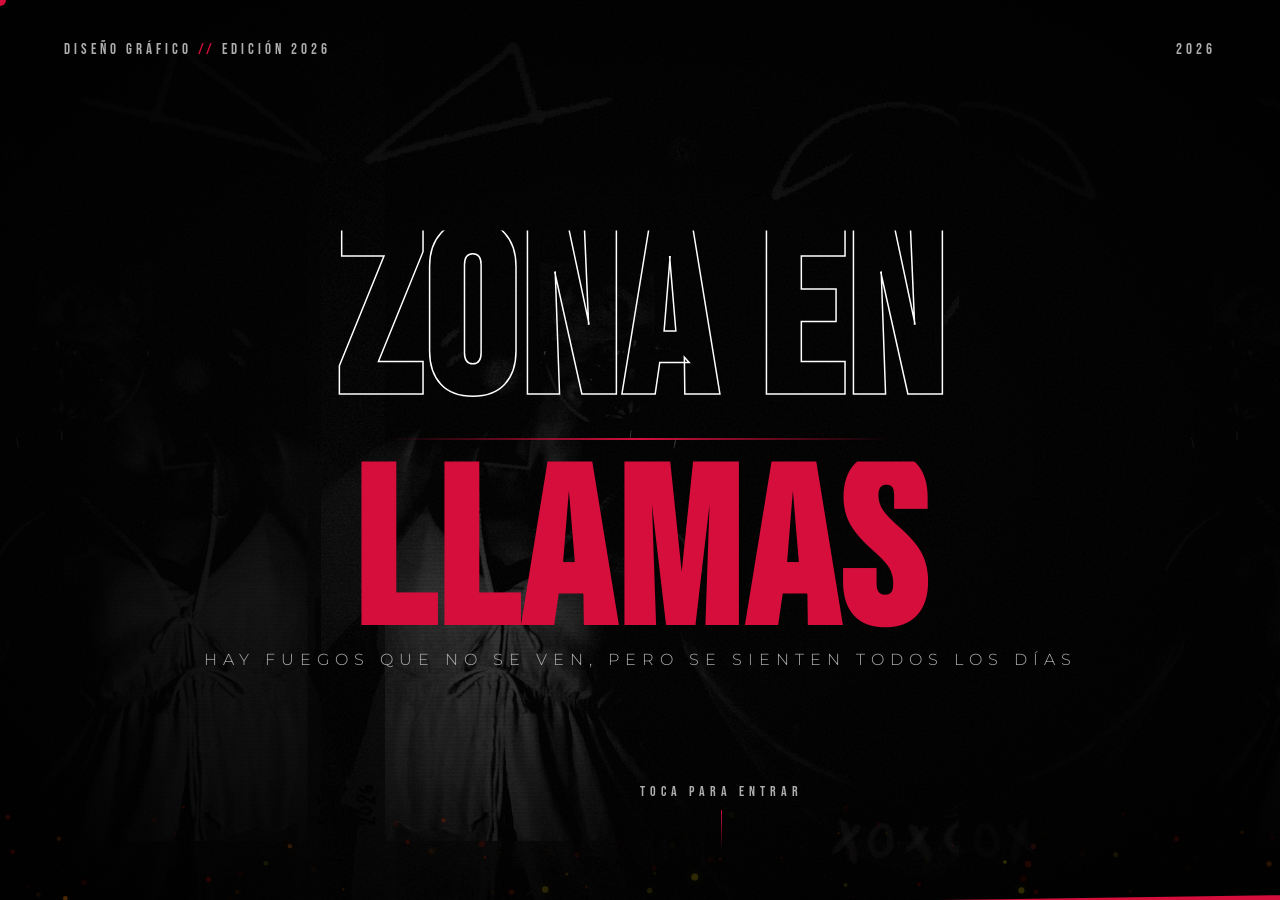
<file: index.html>
<!DOCTYPE html>
<html lang="es">
<head>
    <meta charset="UTF-8">
    <meta name="viewport" content="width=device-width, initial-scale=1.0">
    <title>Zona en Llamas</title>
    <link rel="preconnect" href="https://fonts.googleapis.com">
    <link rel="preconnect" href="https://fonts.gstatic.com" crossorigin>
    <link href="https://fonts.googleapis.com/css2?family=Bebas+Neue&family=Montserrat:wght@300;400&display=swap" rel="stylesheet">
    <style>
        :root {
            --rojo: #d50e3c;
            --negro: #000000;
            --gris: #aeaeae;
            --blanco: #ffffff;
        }

        * {
            margin: 0;
            padding: 0;
            box-sizing: border-box;
        }

        html, body {
            width: 100%;
            height: 100%;
            overflow: hidden;
            background: var(--negro);
            cursor: none;
        }

        /* ── CURSOR PERSONALIZADO ── */
        .cursor {
            position: fixed;
            width: 12px;
            height: 12px;
            background: var(--rojo);
            border-radius: 50%;
            pointer-events: none;
            z-index: 9999;
            transform: translate(-50%, -50%);
            transition: transform 0.1s ease, width 0.3s ease, height 0.3s ease, opacity 0.3s;
            mix-blend-mode: difference;
        }

        .cursor-ring {
            position: fixed;
            width: 40px;
            height: 40px;
            border: 1.5px solid var(--rojo);
            border-radius: 50%;
            pointer-events: none;
            z-index: 9998;
            transform: translate(-50%, -50%);
            transition: transform 0.15s ease, width 0.3s ease, height 0.3s ease, opacity 0.3s;
            opacity: 0.6;
        }

        /* ── CONTENEDOR PRINCIPAL ── */
        .portada {
            position: relative;
            width: 100vw;
            height: 100vh;
            display: flex;
            align-items: center;
            justify-content: center;
            overflow: hidden;
        }

        /* ── CANVAS ESPEJO DE FONDO ── */
        #canvas-espejo {
            position: absolute;
            inset: 0;
            z-index: 0;
            width: 100%;
            height: 100%;
            filter: grayscale(100%) contrast(1.25) brightness(0.75);
        }

        /* ── OVERLAY DE GRANO / TEXTURA ── */
        .overlay-grano {
            position: absolute;
            inset: 0;
            z-index: 1;
            background-image: url("data:image/svg+xml,%3Csvg viewBox='0 0 512 512' xmlns='http://www.w3.org/2000/svg'%3E%3Cfilter id='n'%3E%3CfeTurbulence type='fractalNoise' baseFrequency='0.75' numOctaves='4' stitchTiles='stitch'/%3E%3C/filter%3E%3Crect width='100%25' height='100%25' filter='url(%23n)' opacity='1'/%3E%3C/svg%3E");
            opacity: 0.04;
            pointer-events: none;
        }

        /* ── VIGNETTE ── */
        .overlay-vignette {
            position: absolute;
            inset: 0;
            z-index: 2;
            background: radial-gradient(ellipse at center, transparent 30%, rgba(0,0,0,0.85) 100%);
            pointer-events: none;
        }

        /* ── LÍNEAS DE ESCÁNER (efecto glitch) ── */
        .scanlines {
            position: absolute;
            inset: 0;
            z-index: 3;
            background: repeating-linear-gradient(
                0deg,
                transparent,
                transparent 2px,
                rgba(0,0,0,0.07) 2px,
                rgba(0,0,0,0.07) 4px
            );
            pointer-events: none;
            animation: scanMove 8s linear infinite;
        }

        @keyframes scanMove {
            0%   { background-position: 0 0; }
            100% { background-position: 0 100px; }
        }

        /* ── FAJA ROJA DIAGONAL (accento brutalista) ── */
        .faja-roja {
            position: absolute;
            bottom: -20px;
            left: -5%;
            width: 110%;
            height: 6px;
            background: var(--rojo);
            z-index: 10;
            transform: rotate(-0.8deg);
            transform-origin: left center;
            animation: fajaEntrada 1.8s cubic-bezier(0.77,0,0.175,1) 0.5s both;
        }

        @keyframes fajaEntrada {
            from { transform: rotate(-0.8deg) scaleX(0); }
            to   { transform: rotate(-0.8deg) scaleX(1); }
        }

        /* ── NÚMERO DE EDICIÓN (esquina) ── */
        .edicion {
            position: absolute;
            top: 40px;
            left: 5%;
            z-index: 20;
            font-family: 'Bebas Neue', sans-serif;
            font-size: 0.95rem;
            letter-spacing: 4px;
            color: var(--gris);
            opacity: 0;
            animation: fadeUp 1s ease 2s both;
        }

        .edicion span {
            color: var(--rojo);
        }

        /* ── AÑO (esquina derecha) ── */
        .anio {
            position: absolute;
            top: 40px;
            right: 5%;
            z-index: 20;
            font-family: 'Bebas Neue', sans-serif;
            font-size: 0.95rem;
            letter-spacing: 4px;
            color: var(--gris);
            opacity: 0;
            animation: fadeUp 1s ease 2.1s both;
        }

        /* ── CONTENIDO CENTRAL ── */
        .contenido {
            position: relative;
            z-index: 20;
            text-align: center;
            display: flex;
            flex-direction: column;
            align-items: center;
            gap: 0;
            user-select: none;
        }

        /* ── TEXTO ZONA EN ── */
        .titulo-1 {
            font-family: 'Bebas Neue', sans-serif;
            font-size: clamp(6rem, 18vw, 20rem);
            line-height: 0.82;
            color: transparent;
            -webkit-text-stroke: 1.5px var(--blanco);
            letter-spacing: 4px;
            clip-path: inset(0 100% 0 0);
            animation: revelarIzquierda 1.2s cubic-bezier(0.77,0,0.175,1) 0.3s both;
        }

        /* ── TEXTO LLAMAS ── */
        .titulo-2 {
            font-family: 'Bebas Neue', sans-serif;
            font-size: clamp(6rem, 18vw, 20rem);
            line-height: 0.82;
            color: var(--rojo);
            letter-spacing: 4px;
            clip-path: inset(0 0 0 100%);
            animation: revelarDerecha 1.2s cubic-bezier(0.77,0,0.175,1) 0.5s both;
            position: relative;
        }

        /* Efecto glitch en hover de LLAMAS */
        .titulo-2::before,
        .titulo-2::after {
            content: 'LLAMAS';
            position: absolute;
            top: 0;
            left: 0;
            width: 100%;
            opacity: 0;
        }
        .titulo-2::before {
            color: var(--blanco);
            clip-path: inset(30% 0 60% 0);
        }
        .titulo-2::after {
            color: var(--gris);
            clip-path: inset(60% 0 20% 0);
        }

        .titulo-2:hover::before {
            opacity: 0.7;
            animation: glitchB 0.25s steps(2) infinite;
        }
        .titulo-2:hover::after {
            opacity: 0.5;
            animation: glitchC 0.3s steps(2) infinite;
        }

        @keyframes glitchB {
            0%   { transform: translateX(-4px); }
            50%  { transform: translateX(4px); }
            100% { transform: translateX(-4px); }
        }
        @keyframes glitchC {
            0%   { transform: translateX(3px); }
            50%  { transform: translateX(-3px); }
            100% { transform: translateX(3px); }
        }

        @keyframes revelarIzquierda {
            from { clip-path: inset(0 100% 0 0); }
            to   { clip-path: inset(0 0% 0 0); }
        }

        @keyframes revelarDerecha {
            from { clip-path: inset(0 0 0 100%); }
            to   { clip-path: inset(0 0 0 0%); }
        }

        /* ── SEPARADOR ── */
        .separador {
            width: 0;
            height: 2px;
            background: linear-gradient(90deg, transparent, var(--rojo), transparent);
            margin: 18px 0 22px 0;
            animation: expandirSep 1s ease 1.2s both;
        }

        @keyframes expandirSep {
            from { width: 0; }
            to   { width: min(500px, 80vw); }
        }

        /* ── SUBTÍTULO ── */
        .subtitulo {
            font-family: 'Montserrat', sans-serif;
            font-size: clamp(0.75rem, 1.5vw, 1rem);
            font-weight: 300;
            letter-spacing: 6px;
            color: var(--gris);
            text-transform: uppercase;
            opacity: 0;
            animation: fadeUp 1s ease 1.5s both;
        }

        /* ── INDICADOR CLIC ── */
        .clic-hint {
            position: absolute;
            bottom: 50px;
            left: 50%;
            transform: translateX(-50%);
            z-index: 20;
            display: flex;
            flex-direction: column;
            align-items: center;
            gap: 10px;
            opacity: 0;
            animation: fadeUp 1s ease 2.5s both;
        }

        .clic-hint span {
            font-family: 'Bebas Neue', sans-serif;
            font-size: 0.85rem;
            letter-spacing: 5px;
            color: var(--gris);
        }

        .clic-hint-linea {
            width: 1px;
            height: 40px;
            background: linear-gradient(to bottom, var(--rojo), transparent);
            animation: pulsarLinea 2s ease-in-out infinite;
        }

        @keyframes pulsarLinea {
            0%, 100% { opacity: 1; transform: scaleY(1); }
            50%       { opacity: 0.4; transform: scaleY(0.5); }
        }

        /* ── PARTÍCULAS DE FUEGO (canvas) ── */
        #canvas-fuego {
            position: absolute;
            inset: 0;
            z-index: 5;
            pointer-events: none;
            opacity: 0.55;
        }

        /* ── FLASH AL HACER CLIC ── */
        .flash {
            position: fixed;
            inset: 0;
            background: var(--rojo);
            z-index: 9990;
            opacity: 0;
            pointer-events: none;
        }

        .flash.activo {
            animation: flashOut 0.5s ease forwards;
        }

        @keyframes flashOut {
            0%   { opacity: 0.8; }
            100% { opacity: 0; }
        }

        /* ── ANIMACIONES UTILIDAD ── */
        @keyframes fadeUp {
            from { opacity: 0; transform: translateY(20px); }
            to   { opacity: 1; transform: translateY(0); }
        }

        /* ── GLITCH PERIÓDICO EN EL TÍTULO 1 ── */
        .titulo-1-wrap {
            position: relative;
            display: inline-block;
        }

        /* ── RESPONSIVE ── */
        @media (max-width: 600px) {
            .edicion, .anio { font-size: 0.75rem; top: 25px; }
            .clic-hint { bottom: 35px; }
            .subtitulo { letter-spacing: 3px; }
        }
    </style>
</head>
<body>

    <!-- Cursor personalizado -->
    <div class="cursor" id="cursor"></div>
    <div class="cursor-ring" id="cursorRing"></div>

    <!-- Flash de transición -->
    <div class="flash" id="flash"></div>

    <div class="portada" id="portada">

        <!-- Canvas efecto espejo -->
        <canvas id="canvas-espejo"></canvas>

        <!-- Capas de atmósfera -->
        <div class="overlay-grano"></div>
        <div class="overlay-vignette"></div>
        <div class="scanlines"></div>

        <!-- Canvas de partículas -->
        <canvas id="canvas-fuego"></canvas>

        <!-- Elementos de esquina -->
        <div class="edicion">DISEÑO GRÁFICO <span>//</span> EDICIÓN 2026</div>
        <div class="anio">2026</div>

        <!-- Títulos -->
        <div class="contenido">
            <div class="titulo-1-wrap">
                <h1 class="titulo-1">ZONA EN</h1>
            </div>
            <div class="separador"></div>
            <h1 class="titulo-2">LLAMAS</h1>
            <p class="subtitulo">Hay fuegos que no se ven, pero se sienten todos los días</p>
        </div>

        <!-- Indicador -->
        <div class="clic-hint">
            <span>Toca para entrar</span>
            <div class="clic-hint-linea"></div>
        </div>

        <!-- Faja decorativa -->
        <div class="faja-roja"></div>

    </div>

    <script>
        // ── CURSOR ──
        const cursor = document.getElementById('cursor');
        const ring = document.getElementById('cursorRing');
        let mx = -100, my = -100, rx = -100, ry = -100;

        document.addEventListener('mousemove', e => {
            mx = e.clientX; my = e.clientY;
            cursor.style.left = mx + 'px';
            cursor.style.top  = my + 'px';
        });

        // Ring con lag suave
        function animRing() {
            rx += (mx - rx) * 0.12;
            ry += (my - ry) * 0.12;
            ring.style.left = rx + 'px';
            ring.style.top  = ry + 'px';
            requestAnimationFrame(animRing);
        }
        animRing();

        // ── PARTÍCULAS DE FUEGO ──
        const canvas = document.getElementById('canvas-fuego');
        const ctx = canvas.getContext('2d');

        function resize() {
            canvas.width  = window.innerWidth;
            canvas.height = window.innerHeight;
        }
        resize();
        window.addEventListener('resize', resize);

        class Particula {
            constructor() { this.reset(); }

            reset() {
                // Distribuidas en la parte inferior
                this.x = Math.random() * canvas.width;
                this.y = canvas.height + Math.random() * 60;
                this.vx = (Math.random() - 0.5) * 0.8;
                this.vy = -(Math.random() * 2.5 + 1.2);
                this.alpha = Math.random() * 0.6 + 0.2;
                this.size  = Math.random() * 3 + 1;
                this.life  = Math.random() * 120 + 60;
                this.age   = 0;
                // Color: entre rojo-naranja-amarillo
                const t = Math.random();
                if (t < 0.5)      this.color = `${213},${Math.floor(14+t*80)},${Math.floor(t*30)}`;
                else if (t < 0.8) this.color = `${230},${Math.floor(80+t*60)},10`;
                else               this.color = `${250},${Math.floor(200+t*30)},20`;
            }

            update() {
                this.x += this.vx + Math.sin(this.age * 0.05) * 0.4;
                this.y += this.vy;
                this.vy -= 0.015;            // aceleración hacia arriba
                this.size -= 0.025;
                this.alpha -= 1 / this.life;
                this.age++;
                if (this.age >= this.life || this.size <= 0) this.reset();
            }

            draw() {
                ctx.save();
                ctx.globalAlpha = Math.max(0, this.alpha);
                ctx.beginPath();
                ctx.arc(this.x, this.y, Math.max(0, this.size), 0, Math.PI * 2);
                ctx.fillStyle = `rgba(${this.color},${this.alpha})`;
                ctx.shadowBlur  = 8;
                ctx.shadowColor = `rgba(${this.color},0.5)`;
                ctx.fill();
                ctx.restore();
            }
        }

        const NUM = 160;
        const particulas = Array.from({ length: NUM }, () => {
            const p = new Particula();
            p.age = Math.random() * p.life; // iniciar en estados aleatorios
            return p;
        });

        function loop() {
            ctx.clearRect(0, 0, canvas.width, canvas.height);
            particulas.forEach(p => { p.update(); p.draw(); });
            requestAnimationFrame(loop);
        }
        loop();

        // ── GLITCH PERIÓDICO ──
        const t1 = document.querySelector('.titulo-1');
        function glitchPeriodico() {
            t1.style.textShadow = `3px 0 var(--rojo), -3px 0 rgba(174,174,174,0.5)`;
            t1.style.transform  = `translateX(${(Math.random()-0.5)*6}px)`;
            setTimeout(() => {
                t1.style.textShadow = '';
                t1.style.transform  = '';
            }, 80);
        }
        setInterval(glitchPeriodico, 3500 + Math.random() * 2000);

        // ── NAVEGACIÓN AL HACER CLIC ──
        const flash = document.getElementById('flash');

        function irAlInicio(e) {
            // Ripple en punto de clic
            const ripple = document.createElement('div');
            ripple.style.cssText = `
                position:fixed; border-radius:50%;
                width:10px; height:10px;
                left:${e.clientX - 5}px; top:${e.clientY - 5}px;
                background:var(--rojo); z-index:9900;
                animation: rippleOut 0.6s ease forwards;
                pointer-events:none;
            `;
            document.body.appendChild(ripple);
            setTimeout(() => ripple.remove(), 700);

            // Flash y redirige
            flash.classList.add('activo');
            setTimeout(() => {
                window.location.href = 'inicio.html';
            }, 420);
        }

        document.getElementById('portada').addEventListener('click', irAlInicio);

        // Ripple keyframe dinámico
        const style = document.createElement('style');
        style.textContent = `
            @keyframes rippleOut {
                to { width:200vmax; height:200vmax; left:${0}px; top:${0}px; opacity:0;
                     transform:translate(-50%,-50%); }
            }
        `;
        document.head.appendChild(style);

        // ── CANVAS ESPEJO ──
        const cEspejo = document.getElementById('canvas-espejo');
        const ctxE    = cEspejo.getContext('2d');
        const img     = new Image();
        img.src       = 'imagenes/index.jpg';

        let parallaxX = 0, parallaxY = 0;
        let targetPX  = 0, targetPY  = 0;
        // zoom lento (same feeling as the removed lentoBoom keyframe)
        let zoom = 1.0, zoomDir = 1;

        document.addEventListener('mousemove', e => {
            targetPX = (e.clientX / window.innerWidth  - 0.5) * 18;
            targetPY = (e.clientY / window.innerHeight - 0.5) * 10;
        });

        function resizeEspejo() {
            cEspejo.width  = window.innerWidth;
            cEspejo.height = window.innerHeight;
        }
        resizeEspejo();
        window.addEventListener('resize', resizeEspejo);

        function dibujarEspejo() {
            if (!img.complete) { requestAnimationFrame(dibujarEspejo); return; }

            const W = cEspejo.width;
            const H = cEspejo.height;

            // Parallax suave
            parallaxX += (targetPX - parallaxX) * 0.06;
            parallaxY += (targetPY - parallaxY) * 0.06;

            // Zoom lento oscilante
            zoom += zoomDir * 0.0003;
            if (zoom > 1.06) zoomDir = -1;
            if (zoom < 1.00) zoomDir =  1;

            ctxE.clearRect(0, 0, W, H);

            // Cuánto espacio ocupa la imagen central (vertical → limitada por alto)
            const imgAR  = img.naturalWidth / img.naturalHeight;
            const screenAR = W / H;

            let imgW, imgH;
            if (imgAR < screenAR) {
                // imagen más estrecha que pantalla → ajustar por alto
                imgH = H * zoom;
                imgW = imgH * imgAR;
            } else {
                imgW = W * 0.42 * zoom;   // ocupa ~42% del ancho central
                imgH = imgW / imgAR;
                if (imgH < H) { imgH = H * zoom; imgW = imgH * imgAR; }
            }

            const cx = W / 2 + parallaxX;
            const cy = H / 2 + parallaxY;

            // ── ESPEJO IZQUIERDO (imagen invertida horizontalmente, más oscura) ──
            ctxE.save();
            ctxE.translate(cx - imgW / 2, cy - imgH / 2);
            ctxE.scale(-1, 1);
            ctxE.translate(-imgW, 0);
            ctxE.globalAlpha = 0.28;
            ctxE.drawImage(img, -imgW * 0.92, 0, imgW, imgH);  // desplazada al lado izquierdo
            ctxE.restore();

            // ── ESPEJO DERECHO (imagen invertida horizontalmente, más oscura) ──
            ctxE.save();
            ctxE.translate(cx + imgW / 2, cy - imgH / 2);
            ctxE.scale(-1, 1);
            ctxE.globalAlpha = 0.28;
            ctxE.drawImage(img, 0.92 * imgW, 0, imgW, imgH);   // desplazada al lado derecho... espejo inverso
            ctxE.restore();

            // ── IMAGEN CENTRAL ──
            ctxE.save();
            ctxE.globalAlpha = 0.55;
            ctxE.drawImage(img, cx - imgW / 2, cy - imgH / 2, imgW, imgH);
            ctxE.restore();

            // ── OVERLAY ESCALA DE GRISES + CONTRASTE via composite ──
            // Grises: saturation filter via CSS en el canvas directamente
            // (aplicado en CSS abajo — más performante)

            requestAnimationFrame(dibujarEspejo);
        }

        img.onload = dibujarEspejo;
        if (img.complete) dibujarEspejo();
    </script>
</body>
</html>
</file>
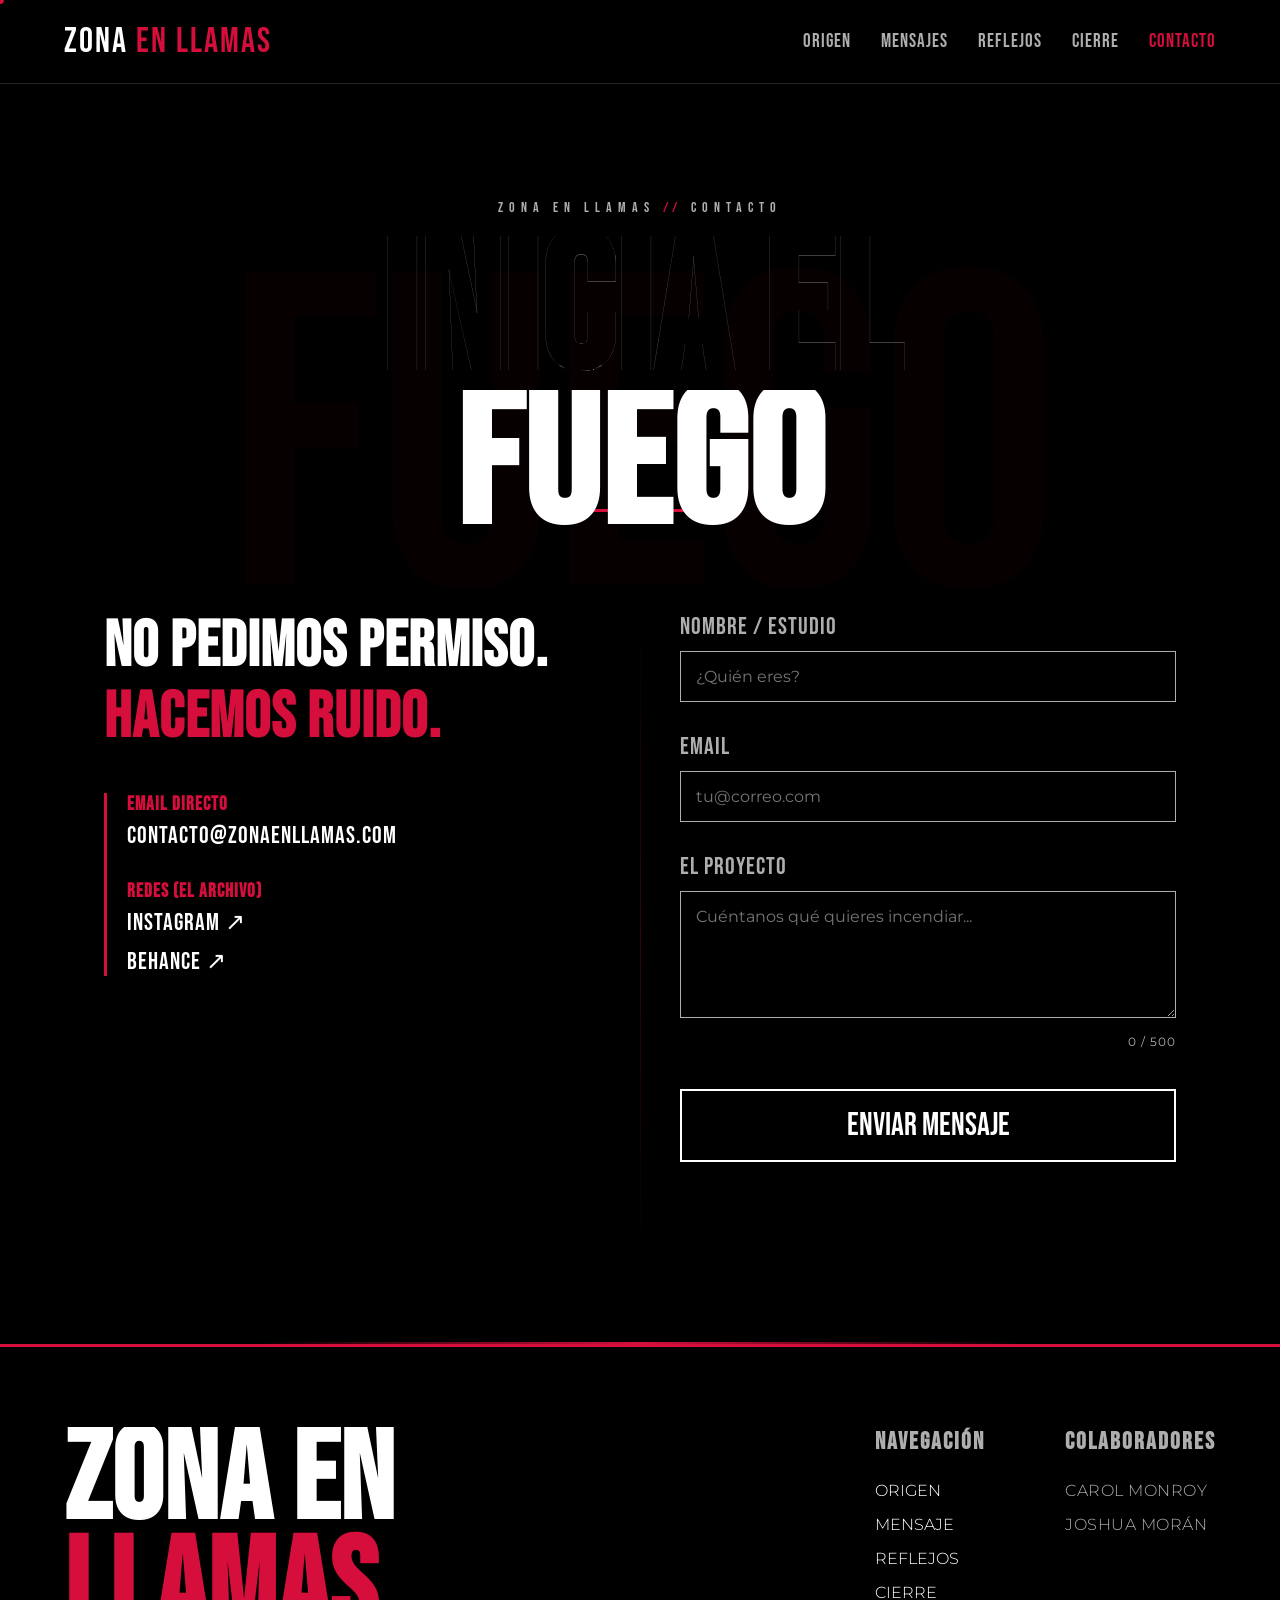
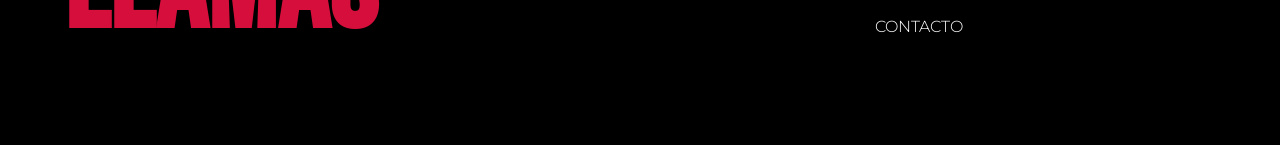
<file: contacto.html>
<!DOCTYPE html>
<html lang="es">
<head>
    <meta charset="UTF-8">
    <meta name="viewport" content="width=device-width, initial-scale=1.0">
    <title>Contacto · Zona en Llamas</title>
    <link rel="preconnect" href="https://fonts.googleapis.com">
    <link rel="preconnect" href="https://fonts.gstatic.com" crossorigin>
    <link href="https://fonts.googleapis.com/css2?family=Bebas+Neue&family=Montserrat:wght@300;400;700&display=swap" rel="stylesheet">
    <link rel="stylesheet" href="style.css">
    <style>
        body { cursor: none; }
        .cursor-dot { position:fixed;width:8px;height:8px;background:var(--rojo);border-radius:50%;pointer-events:none;z-index:9999;transform:translate(-50%,-50%);transition:width .2s,height .2s; }
        .cursor-ring { position:fixed;width:36px;height:36px;border:1.5px solid rgba(213,14,60,.55);border-radius:50%;pointer-events:none;z-index:9998;transform:translate(-50%,-50%);transition:opacity .3s; }
        .scroll-progress { position:fixed;top:0;right:0;width:3px;height:0%;background:var(--rojo);z-index:2001;box-shadow:0 0 8px rgba(213,14,60,.7); }

        .contacto-main { position:relative;overflow:hidden; }
        .contacto-main::before {
            content:'FUEGO';position:fixed;top:50%;left:50%;
            transform:translate(-50%,-50%);font-family:'Bebas Neue',sans-serif;
            font-size:clamp(12rem,35vw,30rem);color:rgba(213,14,60,.028);
            pointer-events:none;white-space:nowrap;z-index:0;letter-spacing:-5px;
            animation:marcaFlota 12s ease-in-out infinite alternate;
        }
        @keyframes marcaFlota {
            0%   { transform:translate(-50%,-50%) rotate(-3deg) scale(1); }
            100% { transform:translate(-50%,-50%) rotate(2deg) scale(1.04); }
        }
        .contacto-main::after {
            content:'';display:block;width:60%;height:2px;
            background:linear-gradient(90deg,transparent,var(--rojo),transparent);
            margin:80px auto 0 auto;animation:lineaBase 4s ease-in-out infinite;
        }
        @keyframes lineaBase { 0%,100%{opacity:.3;transform:scaleX(.5)} 50%{opacity:1;transform:scaleX(1)} }

        .contacto-header { padding-top:50px;position:relative;z-index:10;margin-bottom:100px;text-align:center; }
        .titulo-linea-wrap { overflow:hidden;display:block; }
        .titulo-linea-inner { display:block;transform:translateY(110%);animation:subirLinea 1.1s cubic-bezier(.77,0,.175,1) forwards; }
        .titulo-linea-wrap:nth-child(2) .titulo-linea-inner { animation-delay:.15s; }
        @keyframes subirLinea { to { transform:translateY(0); } }
        .contacto-etiqueta { font-family:'Bebas Neue',sans-serif;font-size:.85rem;letter-spacing:6px;color:var(--gris);display:block;margin-bottom:20px;opacity:0;animation:fadeUp .8s ease .1s forwards; }
        .contacto-etiqueta span { color:var(--rojo); }
        .titulo-separador { width:0;height:3px;background:var(--rojo);margin:30px auto 0 auto;animation:expandirSep 1s ease .8s forwards; }
        @keyframes expandirSep { to { width:min(200px,40vw); } }
        @keyframes fadeUp { from{opacity:0;transform:translateY(14px)} to{opacity:1;transform:translateY(0)} }

        .contacto-contenedor { position:relative;z-index:10; }
        .contacto-contenedor::before {
            content:'';position:absolute;left:50%;top:0;bottom:0;width:1px;
            background:linear-gradient(to bottom,transparent,rgba(213,14,60,.25),transparent);pointer-events:none;
        }
        @media(max-width:800px){ .contacto-contenedor::before{display:none;} }

        /* ── REVEAL: estado inicial oculto ── */
        .contacto-info h2 { overflow:hidden; }
        .info-titulo-inner { display:block;transform:translateY(100%);transition:transform 1s cubic-bezier(.77,0,.175,1); }
        .contacto-info h2.en-vista .info-titulo-inner { transform:translateY(0); }

        .contacto-info > p { opacity:0;transform:translateY(18px);transition:opacity .8s ease .2s,transform .8s ease .2s; }
        .contacto-info > p.en-vista { opacity:1;transform:translateY(0); }

        .info-detalles { border-left:3px solid var(--rojo);padding-left:20px;margin-top:40px; }
        .info-detalles h3 { opacity:0;transform:translateX(-16px);transition:opacity .6s ease,transform .6s ease; }
        .info-detalles h3.en-vista { opacity:1;transform:translateX(0); }
        .info-detalles h3:nth-of-type(2) { transition-delay:.3s; }

        .info-detalles a { opacity:0;transform:translateX(-12px);transition:opacity .6s ease,transform .6s ease,color .3s; }
        .info-detalles a.en-vista { opacity:1;transform:translateX(0); }
        .info-detalles a:nth-of-type(1){ transition-delay:.1s; }
        .info-detalles a:nth-of-type(2){ transition-delay:.2s; }
        .info-detalles a:nth-of-type(3){ transition-delay:.35s; }

        .info-detalles a .flecha { display:inline-block;transition:transform .3s ease; }
        .info-detalles a:hover .flecha { transform:translate(4px,-4px); }

        .disponible { display:inline-flex;align-items:center;gap:10px;margin-bottom:30px;font-family:'Montserrat',sans-serif;font-size:.8rem;letter-spacing:2px;color:var(--gris);text-transform:uppercase;opacity:0;transition:opacity .8s ease .4s; }
        .disponible.en-vista { opacity:1; }
        .disponible-punto { width:8px;height:8px;background:#00e676;border-radius:50%;flex-shrink:0;animation:pulsarVerde 2s ease-in-out infinite; }
        @keyframes pulsarVerde { 0%,100%{box-shadow:0 0 0 rgba(0,230,118,0)} 50%{box-shadow:0 0 12px rgba(0,230,118,.6)} }

        .input-group { position:relative; }
        .input-group label { opacity:0;transform:translateX(-10px);transition:opacity .5s ease,transform .5s ease,color .3s; }
        .input-group.en-vista label { opacity:1;transform:translateX(0); }
        .input-group:nth-child(1) label { transition-delay:0s; }
        .input-group:nth-child(2) label { transition-delay:.1s; }
        .input-group:nth-child(3) label { transition-delay:.2s; }

        .contacto-form input,
        .contacto-form textarea { opacity:0;transform:translateY(10px);transition:opacity .6s ease,transform .6s ease,border-color .3s,background-color .3s,box-shadow .3s; }
        .input-group.en-vista input,
        .input-group.en-vista textarea { opacity:1;transform:translateY(0); }
        .input-group:nth-child(1) input   { transition-delay:.05s; }
        .input-group:nth-child(2) input   { transition-delay:.15s; }
        .input-group:nth-child(3) textarea{ transition-delay:.25s; }
        .input-group:focus-within label { color:var(--rojo); }
        .input-group::after { content:'';position:absolute;bottom:0;left:0;width:0;height:2px;background:var(--rojo);transition:width .4s ease; }
        .input-group:focus-within::after { width:100%; }
        .input-group:has(textarea)::after { display:none; }

        .btn-enviar { position:relative;overflow:hidden;opacity:0;transform:translateY(16px);transition:opacity .7s ease .3s,transform .7s ease .3s,background-color .3s,border-color .3s,color .3s; }
        .btn-enviar.en-vista { opacity:1;transform:translateY(0); }
        .btn-enviar::before { content:'';position:absolute;inset:0;background:var(--rojo);transform:translateX(-101%);transition:transform .35s ease;z-index:0; }
        .btn-enviar:hover::before { transform:translateX(0); }
        .btn-enviar span { position:relative;z-index:1; }
        .btn-enviar.enviado { background:var(--rojo)!important;border-color:var(--rojo)!important;color:var(--blanco)!important; }

        .char-counter { text-align:right;font-family:'Montserrat',sans-serif;font-size:.75rem;color:var(--gris);letter-spacing:1px;margin-top:6px;transition:color .3s; }
        .char-counter.limite { color:var(--rojo); }

        .footer-title-wrap { overflow:hidden; }
        .footer-title { transform:translateY(80%);transition:transform 1.1s cubic-bezier(.77,0,.175,1); }
        .footer-title.en-vista { transform:translateY(0); }

        @media(max-width:768px){ .contacto-header{margin-bottom:60px;} }
        @media(hover:none) and (pointer:coarse){ body{cursor:auto!important;} .cursor-dot,.cursor-ring{display:none!important;} }
    </style>
</head>
<body>

    <div class="cursor-dot"  id="cursorDot"></div>
    <div class="cursor-ring" id="cursorRing"></div>
    <div class="scroll-progress" id="scrollProgress"></div>

    <header id="navbar" class="scrolled">
        <div class="logo">ZONA <span>EN LLAMAS</span></div>
        <div class="menu-toggle" id="mobile-menu">
            <span class="bar"></span><span class="bar"></span><span class="bar"></span>
        </div>
        <nav>
            <ul class="nav-links" id="nav-links">
                <li><a href="inicio.html#inicio">Origen</a></li>
                <li><a href="inicio.html#forjados">Mensajes</a></li>
                <li><a href="inicio.html#reflejos">Reflejos</a></li>
                <li><a href="inicio.html#cierre">Cierre</a></li>
                <li><a href="contacto.html" style="color:var(--rojo);">Contacto</a></li>
            </ul>
        </nav>
    </header>

    <main class="contacto-main">

        <section class="contacto-header">
            <span class="contacto-etiqueta">ZONA EN LLAMAS <span>//</span> CONTACTO</span>
            <h1 class="proyecto-titulo">
                <span class="titulo-linea-wrap"><span class="titulo-linea-inner outline">INICIA EL</span></span>
                <span class="titulo-linea-wrap"><span class="titulo-linea-inner filled">FUEGO</span></span>
            </h1>
            <div class="titulo-separador"></div>
        </section>

        <section class="contacto-contenedor">

            <div class="contacto-info">
                <h2>
                    <span class="info-titulo-inner">
                        NO PEDIMOS PERMISO.<br><span class="text-red">HACEMOS RUIDO.</span>
                    </span>
                </h2>
                <div class="info-detalles">
                    <h3>EMAIL DIRECTO</h3>
                    <a href="mailto:contacto@zonaenllamas.com">contacto@zonaenllamas.com</a>
                    <h3>REDES (EL ARCHIVO)</h3>
                    <a href="#">Instagram <span class="flecha">↗</span></a>
                    <a href="#">Behance <span class="flecha">↗</span></a>
                </div>
            </div>

            <form class="contacto-form" id="contactoForm" novalidate>
                <div class="input-group">
                    <label for="nombre">NOMBRE / ESTUDIO</label>
                    <input type="text" id="nombre" placeholder="¿Quién eres?" required>
                </div>
                <div class="input-group">
                    <label for="email">EMAIL</label>
                    <input type="email" id="email" placeholder="tu@correo.com" required>
                </div>
                <div class="input-group">
                    <label for="mensaje">EL PROYECTO</label>
                    <textarea id="mensaje" rows="5" placeholder="Cuéntanos qué quieres incendiar..." required maxlength="500"></textarea>
                    <div class="char-counter" id="charCounter">0 / 500</div>
                </div>
                <button type="submit" class="btn-enviar">
                    <span id="btnTexto">ENVIAR MENSAJE</span>
                </button>
            </form>

        </section>
    </main>

    <footer class="footer">
        <div class="footer-top">
            <div class="footer-title-wrap">
                <h2 class="footer-title">ZONA EN <br><span class="text-red">LLAMAS</span></h2>
            </div>
            <div class="footer-links">
                <div class="link-column">
                    <h3>Navegación</h3>
                    <a href="inicio.html#inicio">Origen</a>
                    <a href="inicio.html#forjados">Mensaje</a>
                    <a href="inicio.html#reflejos">Reflejos</a>
                    <a href="inicio.html#cierre">Cierre</a>
                    <a href="contacto.html">Contacto</a>
                </div>
                <div class="link-column">
    <h3>Colaboradores</h3>
    <span>Carol Monroy</span>
    <span>Joshua Morán</span>
</div>
            </div>
            
        </div>

    </footer>

    <script src="script.js"></script>
    <script>

    // ── CURSOR ──
    const dot  = document.getElementById('cursorDot');
    const ring = document.getElementById('cursorRing');
    const esTactil = window.matchMedia('(hover:none) and (pointer:coarse)').matches;
    if (esTactil) { if(dot) dot.style.display='none'; if(ring) ring.style.display='none'; }
    let mx=-200,my=-200,rx=-200,ry=-200;
    if (!esTactil) {
        document.addEventListener('mousemove',e=>{ mx=e.clientX;my=e.clientY;dot.style.left=mx+'px';dot.style.top=my+'px'; });
        (function ar(){ rx+=(mx-rx)*.1;ry+=(my-ry)*.1;ring.style.left=rx+'px';ring.style.top=ry+'px';requestAnimationFrame(ar); })();
        document.querySelectorAll('a,button,input,textarea').forEach(el=>{
            el.addEventListener('mouseenter',()=>{ dot.style.width=dot.style.height='18px';ring.style.opacity='0'; });
            el.addEventListener('mouseleave',()=>{ dot.style.width=dot.style.height='8px';ring.style.opacity='1'; });
        });
    }

    // ── PROGRESO SCROLL ──
    const progBar=document.getElementById('scrollProgress');
    window.addEventListener('scroll',()=>{ const p=window.scrollY/(document.body.scrollHeight-window.innerHeight)*100; progBar.style.height=(isNaN(p)?0:p)+'%'; },{passive:true});

    // ── GLITCH LOGO ──
    const logo=document.querySelector('.logo');
    setInterval(()=>{ logo.style.textShadow=`3px 0 var(--rojo),-3px 0 rgba(174,174,174,.4)`;logo.style.transform=`translateX(${(Math.random()-.5)*5}px)`;setTimeout(()=>{logo.style.textShadow='';logo.style.transform='';},75); },4500+Math.random()*3000);

    // ── REVEAL ──
    // Activa .en-vista tanto al cargar (elementos ya visibles) como al hacer scroll
    const io = new IntersectionObserver(entries=>{
        entries.forEach(e=>{ if(e.isIntersecting){ e.target.classList.add('en-vista'); io.unobserve(e.target); } });
    }, { threshold: 0 });

    const obs = [
        document.querySelector('.contacto-info h2'),
        document.querySelector('.contacto-info > p'),
        document.querySelector('.disponible'),
        ...document.querySelectorAll('.info-detalles h3'),
        ...document.querySelectorAll('.info-detalles a'),
        ...document.querySelectorAll('.input-group'),
        document.querySelector('.btn-enviar'),
        document.querySelector('.footer-title'),
        ...document.querySelectorAll('.fade-in'),
    ].filter(Boolean);

    obs.forEach((el, i) => {
        const r = el.getBoundingClientRect();
        if (r.top < window.innerHeight && r.bottom > 0) {
            // Ya visible al cargar: activar escalonado
            setTimeout(() => el.classList.add('en-vista'), 80 + i * 55);
        } else {
            io.observe(el);
        }
    });

    // ── CONTADOR TEXTAREA ──
    const textarea=document.getElementById('mensaje');
    const charCounter=document.getElementById('charCounter');
    if(textarea){ textarea.addEventListener('input',()=>{ const l=textarea.value.length; charCounter.textContent=l+' / 500'; charCounter.classList.toggle('limite',l>=450); }); }

    // ── SUBMIT ──
    const form=document.getElementById('contactoForm');
    const btnTexto=document.getElementById('btnTexto');
    form.addEventListener('submit',e=>{
        e.preventDefault();
        const btn=form.querySelector('.btn-enviar');
        btnTexto.textContent='ENVIANDO...'; btn.disabled=true; btn.style.opacity='.7';
        setTimeout(()=>{
            btnTexto.textContent='✓ MENSAJE ENVIADO'; btn.classList.add('enviado'); btn.style.opacity='1';
            btn.animate([{transform:'translateX(-4px)'},{transform:'translateX(4px)'},{transform:'translateX(-3px)'},{transform:'translateX(3px)'},{transform:'translateX(0)'}],{duration:300,easing:'ease'});
            setTimeout(()=>{ btnTexto.textContent='ENVIAR MENSAJE'; btn.classList.remove('enviado'); btn.disabled=false; form.reset(); if(charCounter) charCounter.textContent='0 / 500'; },3000);
        },1200);
    });

    // ── EFECTO MAGNÉTICO (solo activo después del reveal) ──
    document.querySelectorAll('.info-detalles a').forEach(a=>{
        a.addEventListener('mousemove',e=>{
            if(!a.classList.contains('en-vista')) return;
            const rect=a.getBoundingClientRect();
            const dx=(e.clientX-(rect.left+rect.width/2))*0.3;
            const dy=(e.clientY-(rect.top+rect.height/2))*0.3;
            a.style.transform=`translate(${dx}px,${dy}px)`;
        });
        a.addEventListener('mouseleave',()=>{ a.style.transform='translate(0,0)'; });
    });

    </script>
</body>
</html>
</file>
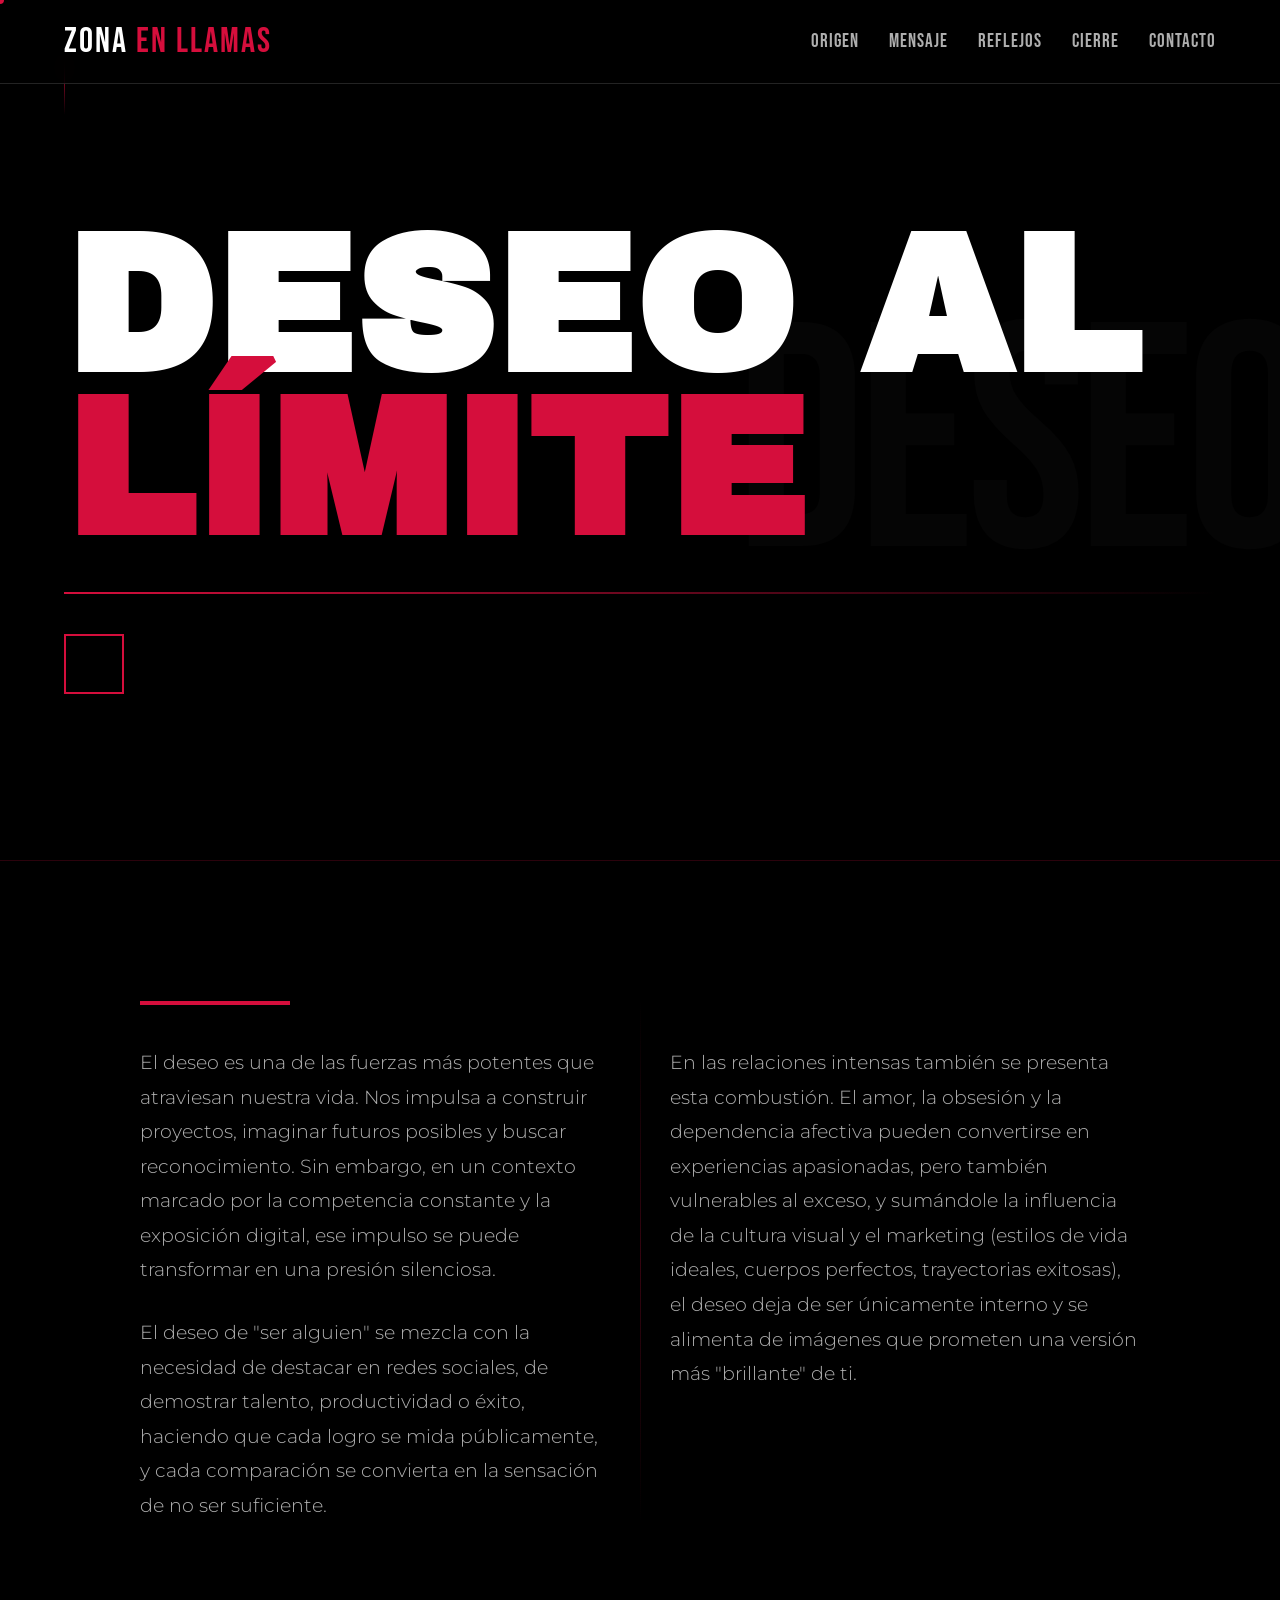
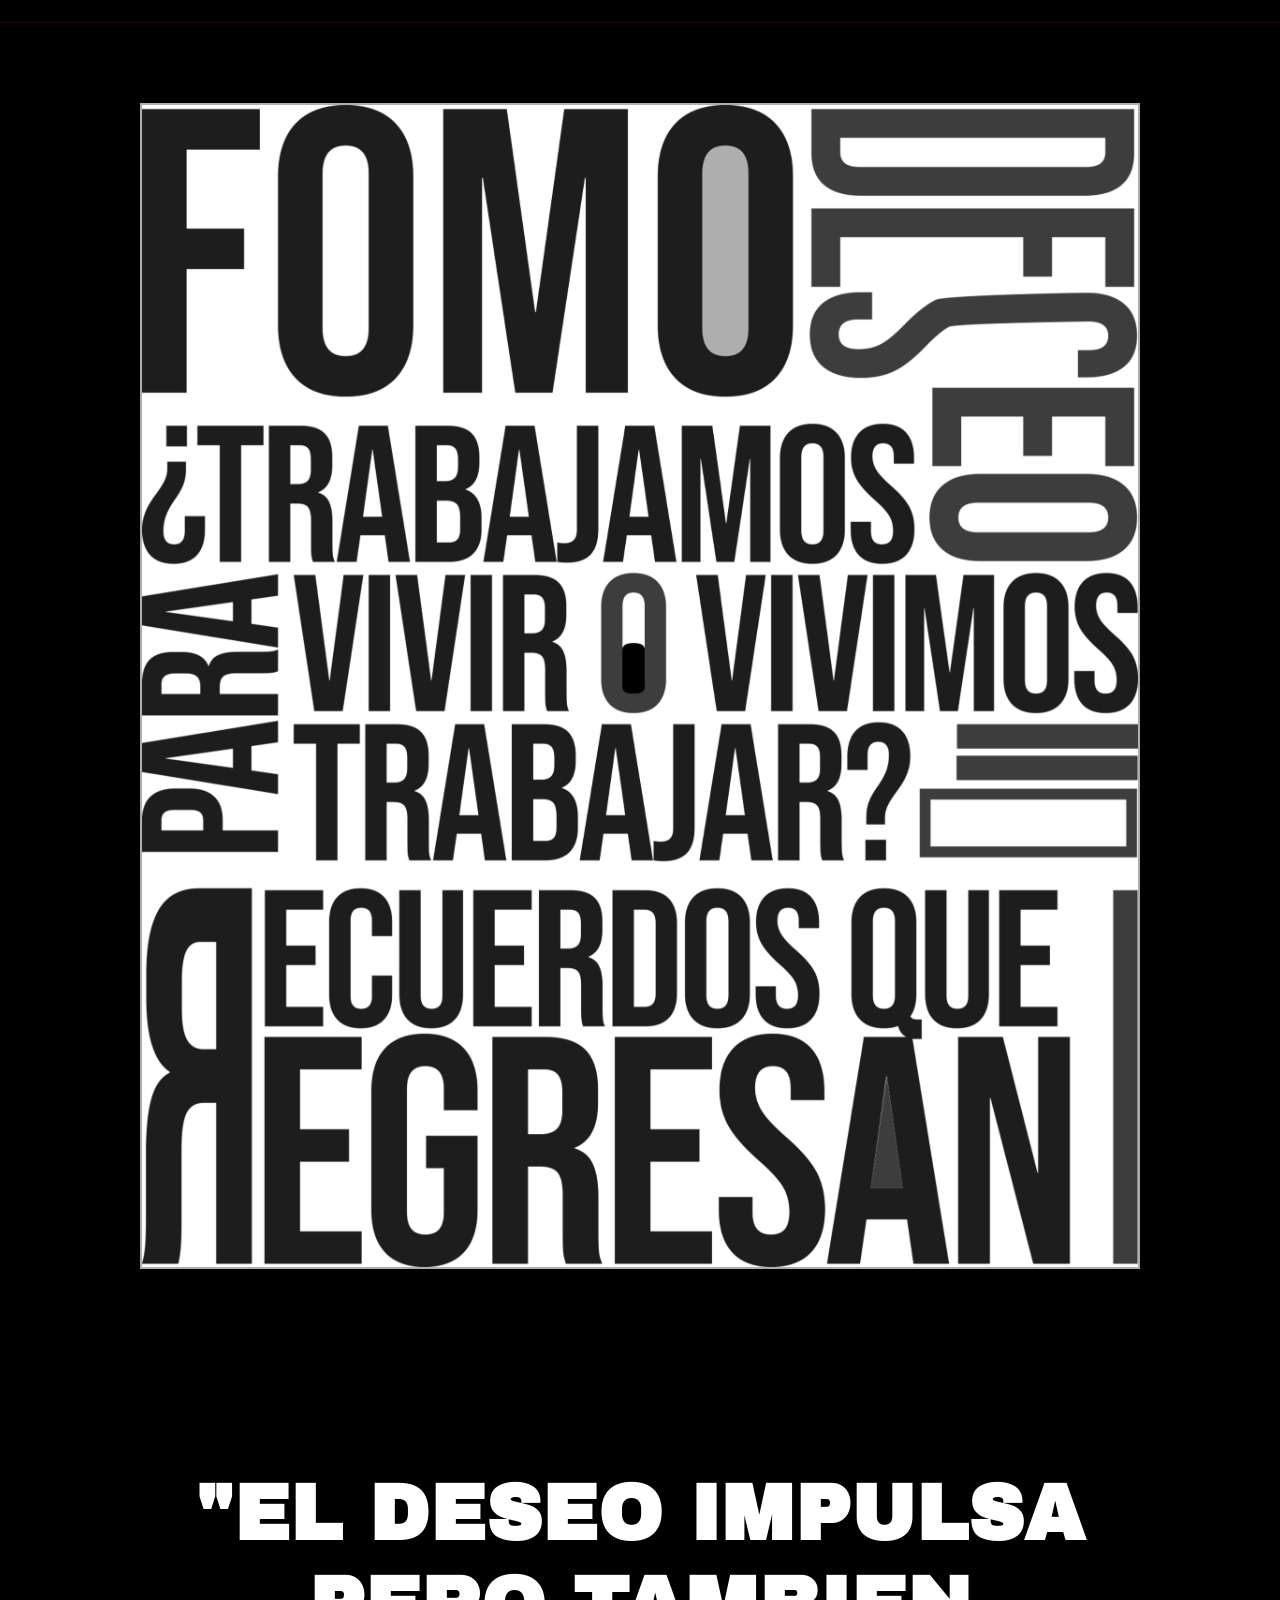
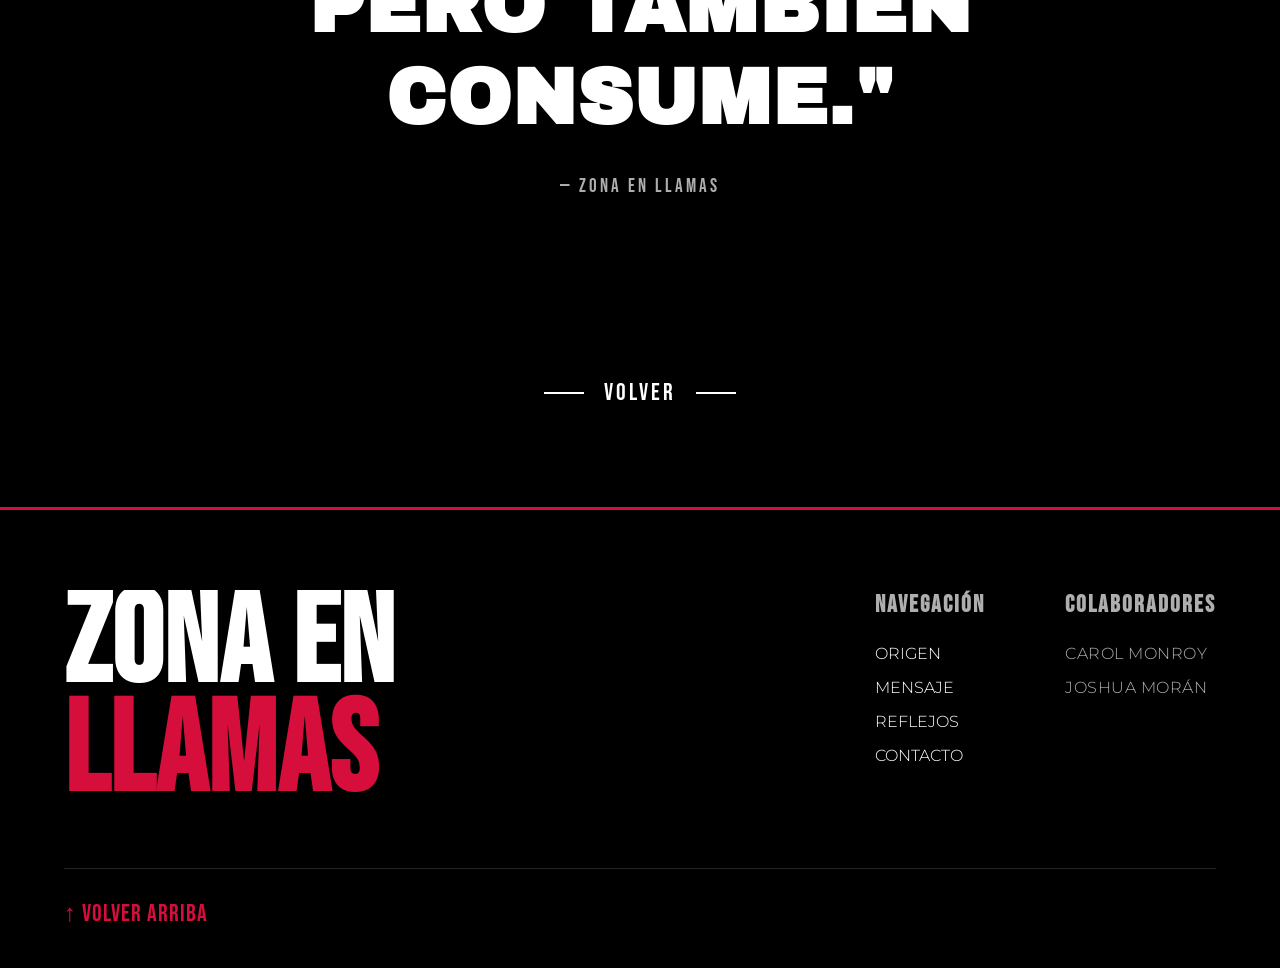
<file: detalles2.html>
<!DOCTYPE html>
<html lang="es">
<head>
    <meta charset="UTF-8">
    <meta name="viewport" content="width=device-width, initial-scale=1.0">
    <title>Deseo al Límite · Zona en Llamas</title>
    <link rel="preconnect" href="https://fonts.googleapis.com">
    <link rel="preconnect" href="https://fonts.gstatic.com" crossorigin>
    <link href="https://fonts.googleapis.com/css2?family=Archivo+Black&family=Bebas+Neue&family=Montserrat:wght@300;400;700&display=swap" rel="stylesheet">
    <link rel="stylesheet" href="style.css">
    <style>
        body { cursor: none; }
        .cursor-dot { position:fixed;width:8px;height:8px;background:var(--rojo);border-radius:50%;pointer-events:none;z-index:9999;transform:translate(-50%,-50%);transition:width .2s,height .2s; }
        .cursor-ring { position:fixed;width:36px;height:36px;border:1.5px solid rgba(213,14,60,.55);border-radius:50%;pointer-events:none;z-index:9998;transform:translate(-50%,-50%);transition:opacity .3s; }
        .scroll-progress { position:fixed;top:0;right:0;width:3px;height:0%;background:var(--rojo);z-index:2001;box-shadow:0 0 8px rgba(213,14,60,.7); }

        /* ── NÚMERO FONDO ── */
        .detalle-bg-num {
            position:fixed; top:50%; right:-2%;
            transform:translateY(-50%);
            font-family:'Bebas Neue',sans-serif;
            font-size:clamp(10rem,25vw,22rem);
            color:rgba(255,255,255,.02);
            pointer-events:none; z-index:0;
            letter-spacing:-8px; line-height:1;
            animation:numFlota 14s ease-in-out infinite alternate;
        }
        @keyframes numFlota {
            0%   { transform:translateY(-50%) rotate(-3deg); }
            100% { transform:translateY(-54%) rotate(2deg); }
        }

        /* ── TAG ── */
        .detalle-project-tag {
            position:absolute; top:30px; left:5%;
            font-family:'Bebas Neue',sans-serif;
            font-size:.85rem; letter-spacing:5px; color:var(--gris); z-index:20;
            opacity:0; animation:fadeUp .8s ease .2s forwards;
        }
        .detalle-project-tag span { color:var(--rojo); }
        .detalle-linea-v {
            position:absolute; left:5%; top:55px;
            width:1px; height:0;
            background:linear-gradient(to bottom, var(--rojo), transparent);
            animation:crecerV 1s ease .8s forwards;
        }
        @keyframes crecerV { to { height:60px; } }
        @keyframes fadeUp { from { opacity:0;transform:translateY(12px); } to { opacity:1;transform:translateY(0); } }

        /* ── HERO MINIMAL: revelar título ── */
        .titulo-linea {
            opacity:0; transform:translateY(50px);
            animation:subirLinea .8s ease .2s forwards;
        }
        .titulo-linea.titulo-rojo { animation-delay:.4s; }
        @keyframes subirLinea { to { opacity:1; transform:translateY(0); } }

        .hero-superior {
            opacity:0; animation:fadeUp .8s ease forwards;
        }
        .hero-lineas {
            transform:scaleX(0); transform-origin:left;
            animation:expandirLinea 1s ease .6s forwards;
        }
        @keyframes expandirLinea { to { transform:scaleX(1); } }
        .hero-inferior {
            opacity:0; animation:fadeUp .8s ease .8s forwards;
        }

        /* ── MANIFIESTO: reveal ── */
        .minimal-manifiesto .manifiesto-texto-grande {
            opacity:0; transform:translateY(24px);
            transition:opacity .9s ease, transform .9s ease;
        }
        .minimal-manifiesto .manifiesto-texto-grande.en-vista { opacity:1; transform:translateY(0); }

        .manifiesto-separador {
            width:0 !important;
            transition:width .9s ease .2s !important;
        }
        .manifiesto-separador.en-vista { width:150px !important; }

        .manifiesto-texto-pequeno {
            opacity:0; transform:translateY(16px);
            transition:opacity .8s ease .35s, transform .8s ease .35s;
        }
        .manifiesto-texto-pequeno.en-vista { opacity:1; transform:translateY(0); }

        /* ── DOS COLUMNAS ── */
        .manifiesto-contenedor { position: relative; }
        .manifiesto-grid-2col {
            display: grid;
            grid-template-columns: 1fr 1fr;
            gap: 0 60px;
            margin-top: 10px;
            align-items: start;
        }
        .col-izq, .col-der {
            display: flex;
            flex-direction: column;
            gap: 28px;
        }
        /* línea divisoria */
        .manifiesto-grid-2col::before {
            content:''; position:absolute;
            left:50%; top:0; bottom:0; width:1px;
            background:linear-gradient(to bottom,transparent,rgba(213,14,60,.25),transparent);
            pointer-events:none;
        }
        @media (max-width:768px) {
            .manifiesto-grid-2col { grid-template-columns:1fr; gap:20px; }
            .manifiesto-grid-2col::before { display:none; }
        }

        /* ── IMAGEN MINIMAL ── */
        .imagen-marco {
            opacity: 0;
            transform: translateY(40px);
            transition: opacity 1s ease, transform 1.1s cubic-bezier(.77,0,.175,1),
                        border-color .5s, box-shadow .5s;
        }
        .imagen-marco.en-vista {
            opacity: 1;
            transform: translateY(0);
        }

        /* ── DATOS GRID ── */
        .dato-item {
            opacity:0; transform:translateY(20px);
            transition:opacity .6s ease, transform .6s ease;
        }
        .dato-item.en-vista { opacity:1; transform:translateY(0); }
        .dato-item:nth-child(1) { transition-delay:0s; }
        .dato-item:nth-child(2) { transition-delay:.1s; }
        .dato-item:nth-child(3) { transition-delay:.2s; }
        .dato-item:nth-child(4) { transition-delay:.3s; }

        /* ── TIMELINE ── */
        .timeline-item {
            opacity:0; transform:translateX(-20px);
            transition:opacity .7s ease, transform .7s ease;
        }
        .timeline-item.en-vista { opacity:1; transform:translateX(0); }
        .timeline-item:nth-child(1) { transition-delay:0s; }
        .timeline-item:nth-child(2) { transition-delay:.15s; }
        .timeline-item:nth-child(3) { transition-delay:.3s; }

        /* ── CITA ── */
        .cita-texto {
            opacity:0; transform:translateY(30px);
            transition:opacity 1s ease, transform 1s ease;
        }
        .cita-texto.en-vista { opacity:1; transform:translateY(0); }
        .cita-autor {
            opacity:0;
            transition:opacity .8s ease .3s;
        }
        .cita-autor.en-vista { opacity:1; }

        /* ── BOTÓN MINIMAL ── */
        .btn-minimal {
            opacity:0; transform:translateY(16px);
            transition:opacity .7s ease, transform .7s ease;
        }
        .btn-minimal.en-vista { opacity:1; transform:translateY(0); }

        /* ── FOOTER ── */
        .footer-title-wrap { overflow:hidden; }
        .footer-title { transform:translateY(80%); transition:transform 1.1s cubic-bezier(.77,0,.175,1); }
        .footer-title.en-vista { transform:translateY(0); }
        .logo { position:relative; display:inline-block; }
    </style>
</head>
<body>

    <div class="cursor-dot"  id="cursorDot"></div>
    <div class="cursor-ring" id="cursorRing"></div>
    <div class="scroll-progress" id="scrollProgress"></div>
    <div class="detalle-bg-num">DESEO</div>

    <header id="navbar" class="scrolled">
        <div class="logo">ZONA <span>EN LLAMAS</span></div>
        <div class="menu-toggle" id="mobile-menu">
            <span class="bar"></span><span class="bar"></span><span class="bar"></span>
        </div>
        <nav>
            <ul class="nav-links" id="nav-links">
                <li><a href="inicio.html" data-section="inicio">Origen</a></li>
                <li><a href="inicio.html#forjados" data-section="forjados">Mensaje</a></li>
                <li><a href="inicio.html#reflejos" data-section="reflejos">Reflejos</a></li>
                <li><a href="inicio.html#cierre" data-section="cierre">Cierre</a></li>
                <li><a href="contacto.html">Contacto</a></li>
            </ul>
        </nav>
    </header>

    <main class="detalle-minimal-main">

        <div class="detalle-linea-v"></div>

        <!-- HERO MINIMAL -->
        <section class="minimal-hero">
            <div class="hero-contenedor">
                <h1 class="hero-titulo">
                    <span class="titulo-linea">DESEO AL</span>
                    <span class="titulo-linea titulo-rojo">LÍMITE</span>
                </h1>
                <div class="hero-lineas"></div>
                <div class="hero-inferior">
                    <div class="hero-indicador"></div>
                </div>
            </div>
        </section>

        <!-- MANIFIESTO -->
        <section class="minimal-manifiesto">
            <div class="manifiesto-contenedor">
                <div class="manifiesto-separador"></div>
                <div class="manifiesto-grid-2col">
                    <!-- Columna izquierda: párrafos 1 y 2 -->
                    <div class="col-izq">
                        <p class="manifiesto-texto-pequeno">El deseo es una de las fuerzas más potentes que atraviesan nuestra vida. Nos impulsa a construir proyectos, imaginar futuros posibles y buscar reconocimiento. Sin embargo, en un contexto marcado por la competencia constante y la exposición digital, ese impulso se puede transformar en una presión silenciosa.</p>
                        <p class="manifiesto-texto-pequeno">El deseo de "ser alguien" se mezcla con la necesidad de destacar en redes sociales, de demostrar talento, productividad o éxito, haciendo que cada logro se mida públicamente, y cada comparación se convierta en la sensación de no ser suficiente.</p>
                    </div>
                    <!-- Columna derecha: párrafo 3 -->
                    <div class="col-der">
                        <p class="manifiesto-texto-pequeno">En las relaciones intensas también se presenta esta combustión. El amor, la obsesión y la dependencia afectiva pueden convertirse en experiencias apasionadas, pero también vulnerables al exceso, y sumándole la influencia de la cultura visual y el marketing (estilos de vida ideales, cuerpos perfectos, trayectorias exitosas), el deseo deja de ser únicamente interno y se alimenta de imágenes que prometen una versión más "brillante" de ti.</p>
                    </div>
                </div>
            </div>
        </section>

        <!-- IMAGEN -->
        <section class="minimal-imagen">
            <div class="imagen-marco">
                <img src="imagenes/cuarta.jpg" alt="Proyecto">

            </div>
        </section>


        <!-- CITA -->
        <section class="minimal-cita">
            <div class="cita-contenedor">
                <h2 class="cita-texto">
                    "EL DESEO <span class="text-red">IMPULSA</span><br>PERO TAMBIEN CONSUME."
                </h2>
                <span class="cita-autor">— ZONA EN LLAMAS</span>
            </div>
        </section>

        <!-- BOTÓN -->
        <div class="minimal-navegacion">
            <a href="inicio.html#reflejos" class="btn-minimal">
                <span class="btn-linea"></span>
                <span class="btn-texto">VOLVER</span>
                <span class="btn-linea"></span>
            </a>
        </div>

    </main>

    <footer id="contacto" class="footer">
        <div class="footer-top">
            <div class="footer-title-wrap">
                <h2 class="footer-title">ZONA EN <br><span class="text-red">LLAMAS</span></h2>
            </div>
            <div class="footer-links">
                <div class="link-column">
                    <h3>Navegación</h3>
                    <a href="inicio.html">Origen</a>
                    <a href="inicio.html#forjados">Mensaje</a>
                    <a href="inicio.html#reflejos">Reflejos</a>
                    <a href="contacto.html">Contacto</a>
                </div>
                <div class="link-column">
    <h3>Colaboradores</h3>
    <span>Carol Monroy</span>
    <span>Joshua Morán</span>
</div>
            </div>
        </div>
        <div class="footer-bottom">
            <a href="#" class="back-to-top">↑ VOLVER ARRIBA</a>
        </div>
    </footer>

    <script src="script.js"></script>
    <script>
    const dot=document.getElementById('cursorDot'),ring=document.getElementById('cursorRing');
    // No inicializar cursor en dispositivos táctiles
    const esTactil = window.matchMedia('(hover:none) and (pointer:coarse)').matches;
    if(esTactil){ if(dot) dot.style.display='none'; if(ring) ring.style.display='none'; }
    let mx=-200,my=-200,rx=-200,ry=-200;
    if(!esTactil){
    document.addEventListener('mousemove',e=>{ mx=e.clientX;my=e.clientY;dot.style.left=mx+'px';dot.style.top=my+'px'; });
    (function ar(){ rx+=(mx-rx)*.1;ry+=(my-ry)*.1;ring.style.left=rx+'px';ring.style.top=ry+'px';requestAnimationFrame(ar); })();
    }
    document.querySelectorAll('a,button,.imagen-marco,.dato-item').forEach(el=>{
        el.addEventListener('mouseenter',()=>{ dot.style.width=dot.style.height='18px';ring.style.opacity='0'; });
        el.addEventListener('mouseleave',()=>{ dot.style.width=dot.style.height='8px';ring.style.opacity='1'; });
    });

    const pb=document.getElementById('scrollProgress');
    window.addEventListener('scroll',()=>{ pb.style.height=(window.scrollY/(document.body.scrollHeight-window.innerHeight)*100)+'%'; },{passive:true});

    const logo=document.querySelector('.logo');
    setInterval(()=>{
        logo.style.textShadow=`3px 0 var(--rojo),-3px 0 rgba(174,174,174,.4)`;
        logo.style.transform=`translateX(${(Math.random()-.5)*5}px)`;
        setTimeout(()=>{ logo.style.textShadow='';logo.style.transform=''; },75);
    },4500+Math.random()*3000);

    const io=new IntersectionObserver(entries=>{
        entries.forEach(e=>{ if(e.isIntersecting) e.target.classList.add('en-vista'); });
    },{ threshold:0.05, rootMargin:'0px 0px -30px 0px' });

    const observables = [
        ...document.querySelectorAll('.manifiesto-texto-grande,.manifiesto-separador,.col-izq .manifiesto-texto-pequeno,.col-der .manifiesto-texto-pequeno'),
        ...document.querySelectorAll('.imagen-marco'),
        ...document.querySelectorAll('.dato-item'),
        ...document.querySelectorAll('.timeline-item'),
        ...document.querySelectorAll('.cita-texto,.cita-autor'),
        ...document.querySelectorAll('.btn-minimal'),
        ...document.querySelectorAll('.footer-title,.fade-in'),
    ];

    observables.forEach(el => {
        // Si ya está en viewport al cargar, activar inmediatamente
        const rect = el.getBoundingClientRect();
        if (rect.top < window.innerHeight && rect.bottom > 0) {
            setTimeout(() => el.classList.add('en-vista'), 100);
        } else {
            io.observe(el);
        }
    });
    </script>
</body>
</html>
</file>
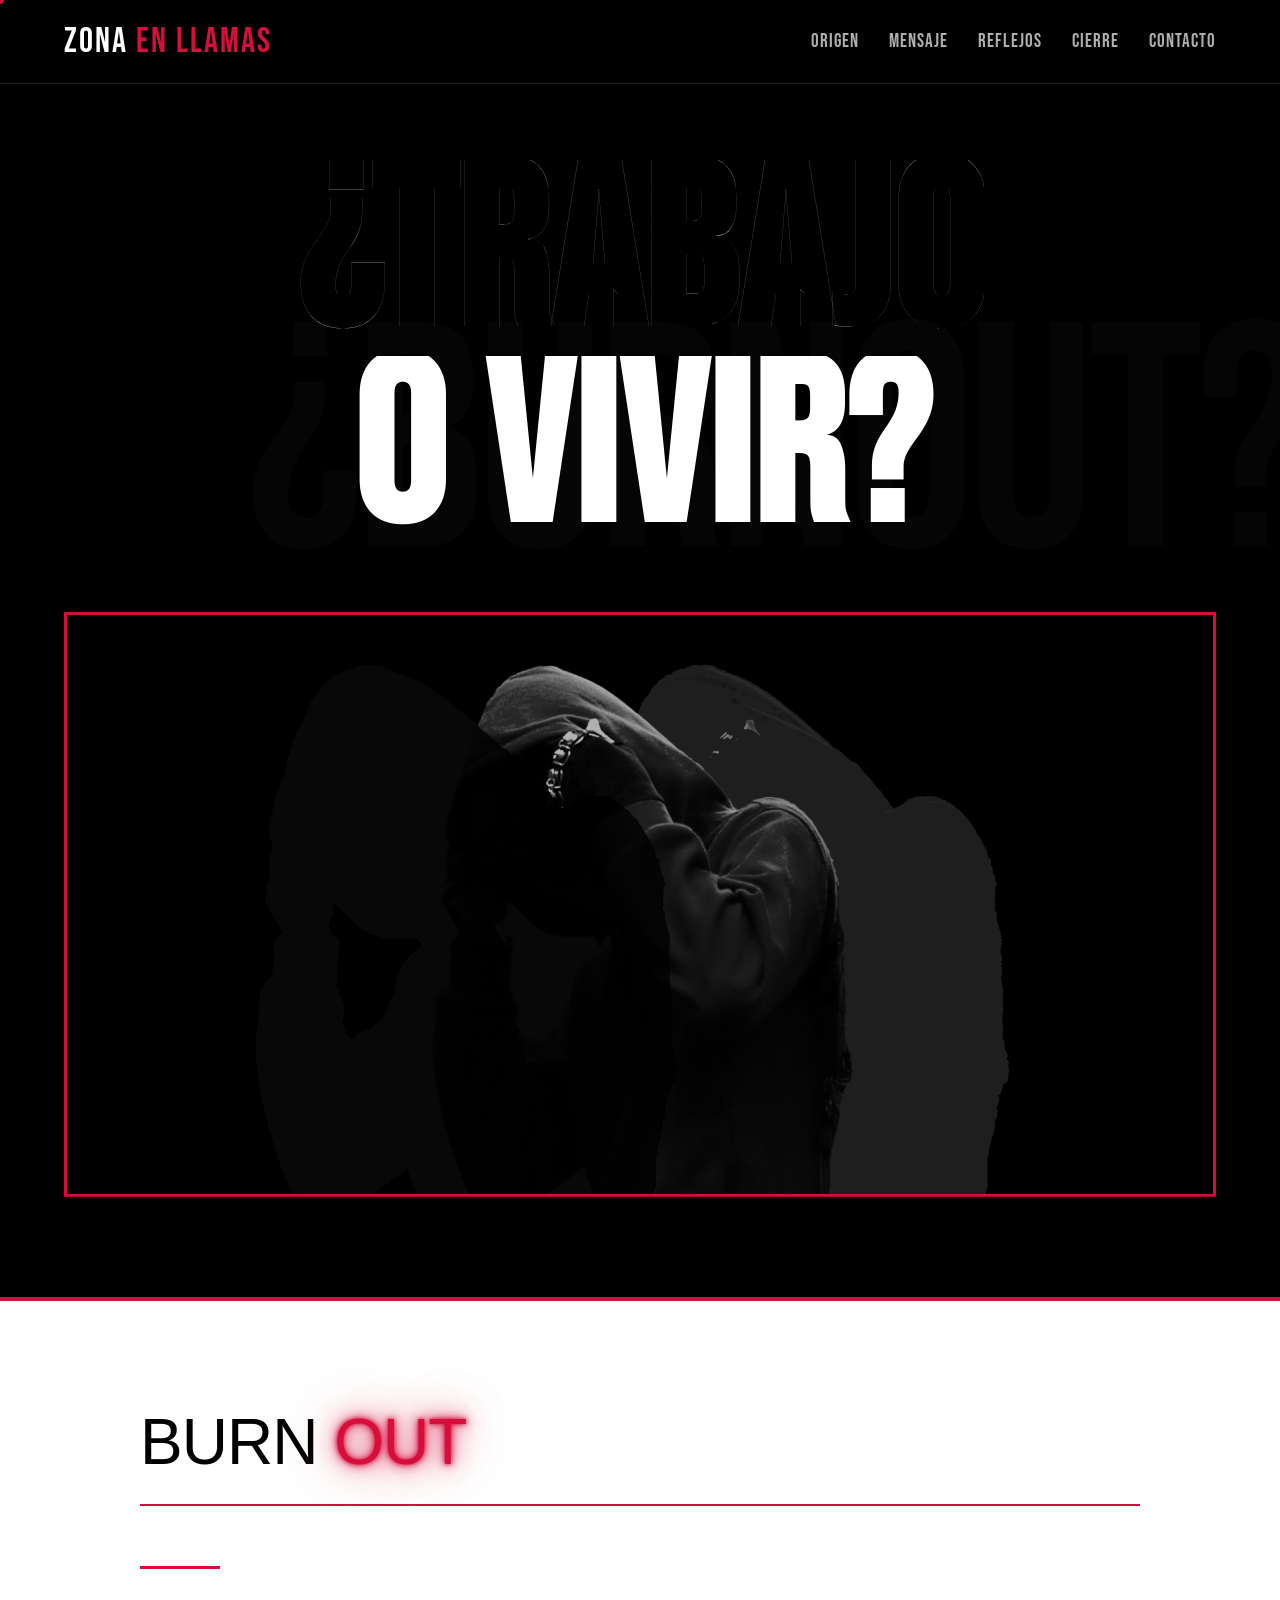
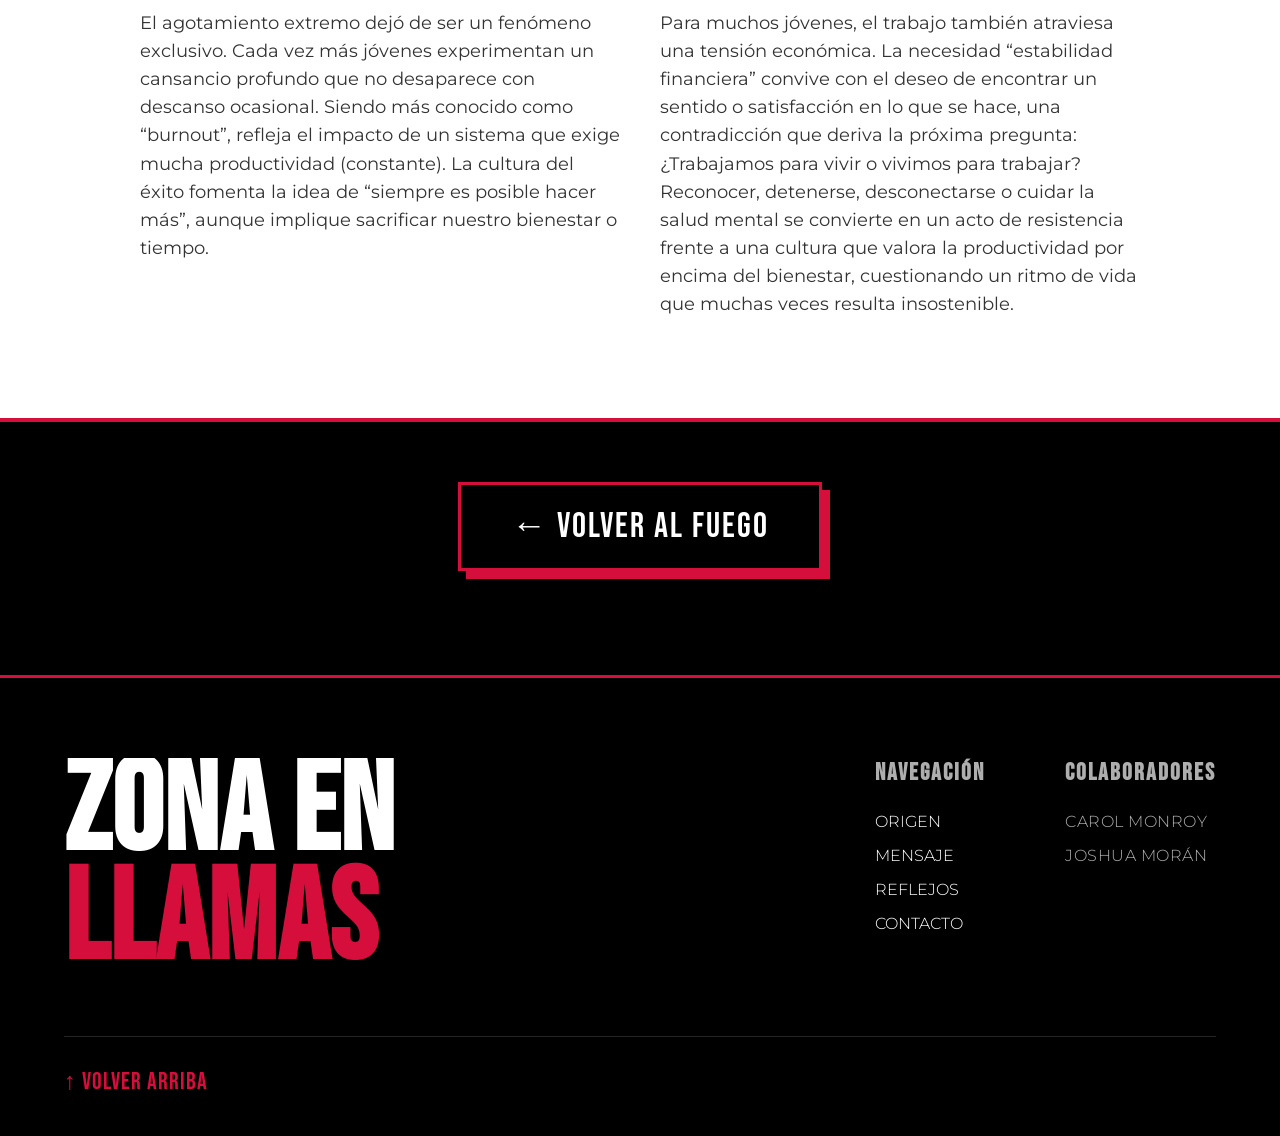
<file: detalles3.html>
<!DOCTYPE html>
<html lang="es">
<head>
    <meta charset="UTF-8">
    <meta name="viewport" content="width=device-width, initial-scale=1.0">
    <title>Trabajo o Vivir · Zona en Llamas</title>
    <link rel="preconnect" href="https://fonts.googleapis.com">
    <link rel="preconnect" href="https://fonts.gstatic.com" crossorigin>
    <link href="https://fonts.googleapis.com/css2?family=Bebas+Neue&family=Montserrat:wght@300;400;700&display=swap" rel="stylesheet">
    <link rel="stylesheet" href="style.css">
    <style>
        /* =============================================
           DETALLES — animaciones
           ============================================= */

        body { cursor: none; }

        /* ── CURSOR ── */
        .cursor-dot {
            position: fixed; width: 8px; height: 8px;
            background: var(--rojo); border-radius: 50%;
            pointer-events: none; z-index: 9999;
            transform: translate(-50%,-50%);
            transition: width .2s, height .2s;
        }
        .cursor-ring {
            position: fixed; width: 36px; height: 36px;
            border: 1.5px solid rgba(213,14,60,.55); border-radius: 50%;
            pointer-events: none; z-index: 9998;
            transform: translate(-50%,-50%);
            transition: opacity .3s;
        }

        /* ── PROGRESO SCROLL ── */
        .scroll-progress {
            position: fixed; top: 0; right: 0;
            width: 3px; height: 0%;
            background: var(--rojo); z-index: 2001;
            box-shadow: 0 0 8px rgba(213,14,60,.7);
        }

        /* ── NÚMERO DE PROYECTO (background) ── */
        .detalle-bg-num {
            position: fixed;
            top: 50%; right: -2%;
            transform: translateY(-50%);
            font-family: 'Bebas Neue', sans-serif;
            font-size: clamp(10rem, 25vw, 22rem);
            color: rgba(255,255,255,.02);
            pointer-events: none; z-index: 0;
            letter-spacing: -8px; line-height: 1;
            animation: numFlota 14s ease-in-out infinite alternate;
        }
        @keyframes numFlota {
            0%   { transform: translateY(-50%) rotate(-3deg); }
            100% { transform: translateY(-54%) rotate(2deg); }
        }

        /* ── HERO: título ya tiene animación CSS via .linea-revelar, reforzamos ── */
        .detalle-hero-nuevo {
            position: relative; z-index: 10;
        }

        /* Tag de número de proyecto */
        .detalle-project-tag {
            position: absolute;
            top: 30px; left: 5%;
            font-family: 'Bebas Neue', sans-serif;
            font-size: .85rem; letter-spacing: 5px;
            color: var(--gris); z-index: 20;
            opacity: 0;
            animation: fadeUp .8s ease .2s forwards;
        }
        .detalle-project-tag span { color: var(--rojo); }

        /* Línea vertical decorativa */
        .detalle-linea-v {
            position: absolute;
            left: 5%; top: 55px;
            width: 1px; height: 0;
            background: linear-gradient(to bottom, var(--rojo), transparent);
            animation: crecerV 1s ease .8s forwards;
        }
        @keyframes crecerV { to { height: 60px; } }

        @keyframes fadeUp {
            from { opacity: 0; transform: translateY(12px); }
            to   { opacity: 1; transform: translateY(0); }
        }

        /* ── IMAGEN HERO: latido + borde aparece ── */
        .hero-imagen-wrapper {
            animation: revelarCortina 1.2s cubic-bezier(.77,0,.175,1) .8s both,
                       latido 5s ease-in-out 2.5s infinite;
        }
        @keyframes revelarCortina {
            from { clip-path: polygon(0 50%,100% 50%,100% 50%,0 50%); border-color: transparent; }
            to   { clip-path: polygon(0 0,100% 0,100% 100%,0 100%); border-color: var(--rojo); }
        }
        @keyframes latido {
            0%,100% { box-shadow: 0 0 0   rgba(213,14,60,0); }
            50%     { box-shadow: 0 0 30px rgba(213,14,60,.3); }
        }

        /* ── MANIFIESTO: reveal al hacer scroll ── */
        .manifiesto-texto-grande {
            opacity: 0; transform: translateY(30px);
            transition: opacity 1s ease, transform 1s ease;
        }
        .manifiesto-texto-grande.en-vista { opacity: 1; transform: translateY(0); }

        .manifiesto-grid p {
            opacity: 0; transform: translateY(20px);
            transition: opacity .8s ease, transform .8s ease;
        }
        .manifiesto-grid p.en-vista { opacity: 1; transform: translateY(0); }
        .manifiesto-grid p:nth-child(2) { transition-delay: .15s; }

        /* Línea separadora en manifiesto */
        .manifiesto-linea {
            width: 0; height: 3px;
            background: var(--rojo);
            margin: 40px 0;
            transition: width 1s ease .2s;
        }
        .manifiesto-linea.en-vista { width: 80px; }

        /* ── EXPLOSION: título ── */
        .explosion-titulo {
            overflow: hidden;
        }
        .explosion-titulo-inner {
            display: block;
            transform: translateY(110%);
            transition: transform 1s cubic-bezier(.77,0,.175,1);
        }
        .explosion-titulo.en-vista .explosion-titulo-inner {
            transform: translateY(0);
        }

        /* ── EXPLOSION CARDS: entrada escalonada ── */
        .explosion-item {
            opacity: 0; transform: translateY(40px) scale(.97);
            transition: opacity .7s ease, transform .7s ease,
                        border-color .4s, box-shadow .4s;
        }
        .explosion-item.en-vista { opacity: 1; transform: translateY(0) scale(1); }
        .explosion-item:nth-child(1) { transition-delay: 0s; }
        .explosion-item:nth-child(2) { transition-delay: .12s; }
        .explosion-item:nth-child(3) { transition-delay: .24s; }

        /* Card destacada: flota sola */
        .explosion-item-destacado {
            animation: none !important; /* overridden after en-vista */
        }
        .explosion-item-destacado.en-vista {
            animation: flotarCard 3s ease-in-out 0.5s infinite !important;
            transform: none;
        }
        @keyframes flotarCard {
            0%,100% { transform: translateY(-12px); }
            50%     { transform: translateY(-22px); }
        }

        /* ── BOTÓN VOLVER: entrada ── */
        .btn-regresar-brutal {
            opacity: 0; transform: translateY(20px);
            transition: opacity .7s ease, transform .7s ease;
        }
        .btn-regresar-brutal.en-vista { opacity: 1; transform: translateY(0); }

        /* ── FOOTER REVEAL ── */
        .footer-title-wrap { overflow: hidden; }
        .footer-title {
            transform: translateY(80%);
            transition: transform 1.1s cubic-bezier(.77,0,.175,1);
        }
        .footer-title.en-vista { transform: translateY(0); }

        /* ── GLITCH LOGO ── */
        .logo { position: relative; display: inline-block; }

        /* ── NEÓN SIEMPRE ACTIVO ── */
        .neon-rojo {
            color: var(--rojo);
            text-shadow:
                0 0 4px  rgba(213,14,60,1),
                0 0 10px rgba(213,14,60,.9),
                0 0 20px rgba(213,14,60,.7),
                0 0 40px rgba(213,14,60,.5),
                0 0 70px rgba(213,14,60,.3);
            animation: neonParpadeo 1.8s ease-in-out infinite alternate;
        }
        @keyframes neonParpadeo {
            0%   { text-shadow: 0 0 4px rgba(213,14,60,1), 0 0 10px rgba(213,14,60,.9), 0 0 20px rgba(213,14,60,.7), 0 0 40px rgba(213,14,60,.5), 0 0 70px rgba(213,14,60,.3); }
            48%  { text-shadow: none; }
            52%  { text-shadow: 0 0 4px rgba(213,14,60,1), 0 0 10px rgba(213,14,60,.9), 0 0 20px rgba(213,14,60,.7), 0 0 40px rgba(213,14,60,.5), 0 0 70px rgba(213,14,60,.3); }
            100% { text-shadow: 0 0 6px rgba(213,14,60,1), 0 0 15px rgba(213,14,60,.95), 0 0 30px rgba(213,14,60,.8), 0 0 60px rgba(213,14,60,.6), 0 0 100px rgba(213,14,60,.4); }
        }

        /* ── RESPONSIVE ── */
        @media (max-width: 768px) {
            .detalle-bg-num { font-size: 40vw; right: -5%; }
            .detalle-project-tag { font-size: .75rem; }
        }
    </style>
</head>
<body>

    <div class="cursor-dot"  id="cursorDot"></div>
    <div class="cursor-ring" id="cursorRing"></div>
    <div class="scroll-progress" id="scrollProgress"></div>
    <div class="detalle-bg-num">¿burnout?</div>

    <svg style="width:0;height:0;position:absolute;">
        <filter id="filtro-estatica">
            <feTurbulence type="fractalNoise" baseFrequency="0.01 0.3" numOctaves="3" result="ruido"/>
            <feDisplacementMap in="SourceGraphic" in2="ruido" scale="15" xChannelSelector="R" yChannelSelector="G"/>
        </filter>
    </svg>

    <header id="navbar" class="scrolled">
        <div class="logo">ZONA <span>EN LLAMAS</span></div>
        <div class="menu-toggle" id="mobile-menu">
            <span class="bar"></span><span class="bar"></span><span class="bar"></span>
        </div>
        <nav>
            <ul class="nav-links" id="nav-links">
                <li><a href="inicio.html" data-section="inicio">Origen</a></li>
                <li><a href="inicio.html#forjados" data-section="forjados">Mensaje</a></li>
                <li><a href="inicio.html#reflejos" data-section="reflejos">Reflejos</a></li>
                <li><a href="inicio.html#cierre" data-section="cierre">Cierre</a></li>
                <li><a href="contacto.html">Contacto</a></li>
            </ul>
        </nav>
    </header>

    <main class="proyecto-main detalle-main">

        <!-- HERO -->
        <section class="detalle-hero-nuevo">
            <div class="hero-texto-wrapper">
                <h1 class="titulo-masivo">
                    <span class="linea-revelar"><span class="outline">¿TRABAJO</span></span>
                    <span class="linea-revelar"><span class="filled text-red"> O VIVIR?</span></span>
                </h1>
            </div>
            <div class="hero-imagen-wrapper">
                <img src="imagenes/VIDA.png" alt="Proyecto Identidad Visual">
            </div>
        </section>

        <!-- MANIFIESTO -->
        <section class="detalle-manifiesto">
            <div class="manifiesto-contenedor">
                <p class="manifiesto-texto-grande">
                    BURN <span class="neon-rojo">OUT</span>
                </p>
                <div class="manifiesto-linea"></div>
                <div class="manifiesto-grid">
                    <p>El agotamiento extremo dejó de ser un fenómeno exclusivo. Cada vez más jóvenes experimentan un cansancio profundo que no desaparece con descanso ocasional. Siendo más conocido como “burnout”, refleja el impacto de un sistema que exige mucha productividad (constante).
La cultura del éxito fomenta la idea de “siempre es posible hacer más”, aunque implique sacrificar nuestro bienestar o tiempo.
</p>
                    <p>Para muchos jóvenes, el trabajo también atraviesa una tensión económica. La necesidad “estabilidad financiera” convive con el deseo de encontrar un sentido o satisfacción en lo que se hace, una contradicción que deriva la próxima pregunta: ¿Trabajamos para vivir o vivimos para trabajar?
Reconocer, detenerse, desconectarse o cuidar la salud mental se convierte en un acto de resistencia frente a una cultura que valora la productividad por encima del bienestar, cuestionando un ritmo de vida que muchas veces resulta insostenible.</p>
                </div>
            </div>
        </section>

        <div class="detalle-navegacion">
            <a href="inicio.html#reflejos" class="btn-regresar-brutal electric-hover">← VOLVER AL FUEGO</a>
        </div>

    </main>

    <footer id="contacto" class="footer">
        <div class="footer-top">
            <div class="footer-title-wrap">
                <h2 class="footer-title">ZONA EN <br><span class="text-red">LLAMAS</span></h2>
            </div>
            <div class="footer-links">
                <div class="link-column">
                    <h3>Navegación</h3>
                    <a href="inicio.html">Origen</a>
                    <a href="inicio.html#forjados">Mensaje</a>
                    <a href="inicio.html#reflejos">Reflejos</a>
                    <a href="contacto.html">Contacto</a>
                </div>
                <div class="link-column">
    <h3>Colaboradores</h3>
    <span>Carol Monroy</span>
    <span>Joshua Morán</span>
</div>
            </div>
        </div>
        <div class="footer-bottom">
            <a href="#" class="back-to-top">↑ VOLVER ARRIBA</a>
        </div>
    </footer>

    <script src="script.js"></script>
    <script>
    // ── CURSOR ──
    const dot = document.getElementById('cursorDot');
    const ring = document.getElementById('cursorRing');
    let mx=-200,my=-200,rx=-200,ry=-200;
    document.addEventListener('mousemove', e => {
        mx=e.clientX; my=e.clientY;
        dot.style.left=mx+'px'; dot.style.top=my+'px';
    });
    (function ar(){ rx+=(mx-rx)*.1; ry+=(my-ry)*.1; ring.style.left=rx+'px'; ring.style.top=ry+'px'; requestAnimationFrame(ar); })();
    document.querySelectorAll('a,button,.card-hover-3d').forEach(el=>{
        el.addEventListener('mouseenter',()=>{ dot.style.width=dot.style.height='18px'; ring.style.opacity='0'; });
        el.addEventListener('mouseleave',()=>{ dot.style.width=dot.style.height='8px'; ring.style.opacity='1'; });
    });

    // ── PROGRESO SCROLL ──
    const pb = document.getElementById('scrollProgress');
    window.addEventListener('scroll',()=>{ pb.style.height=(window.scrollY/(document.body.scrollHeight-window.innerHeight)*100)+'%'; },{passive:true});

    // ── GLITCH LOGO ──
    const logo = document.querySelector('.logo');
    setInterval(()=>{
        logo.style.textShadow=`3px 0 var(--rojo),-3px 0 rgba(174,174,174,.4)`;
        logo.style.transform=`translateX(${(Math.random()-.5)*5}px)`;
        setTimeout(()=>{ logo.style.textShadow=''; logo.style.transform=''; },75);
    }, 4500+Math.random()*3000);

    // ── INTERSECTION OBSERVER ──
    const io = new IntersectionObserver(entries=>{
        entries.forEach(e=>{ if(e.isIntersecting){ e.target.classList.add('en-vista'); io.unobserve(e.target); } });
    },{ threshold: 0.05, rootMargin:'0px 0px -30px 0px' });

    const revelarEls = [
        ...document.querySelectorAll('.manifiesto-texto-grande'),
        ...document.querySelectorAll('.manifiesto-linea'),
        ...document.querySelectorAll('.manifiesto-grid p'),
        ...document.querySelectorAll('.explosion-titulo'),
        ...document.querySelectorAll('.explosion-item'),
        ...document.querySelectorAll('.btn-regresar-brutal'),
        ...document.querySelectorAll('.footer-title'),
        ...document.querySelectorAll('.fade-in'),
    ];
    revelarEls.forEach(el => {
        const r = el.getBoundingClientRect();
        if (r.top < window.innerHeight && r.bottom > 0) {
            setTimeout(() => el.classList.add('en-vista'), 100);
        } else {
            io.observe(el);
        }
    });

    // ── PARALLAX SUTIL EN IMAGEN HERO ──
    if(window.innerWidth>768){
        const hw = document.querySelector('.hero-imagen-wrapper');
        window.addEventListener('mousemove',e=>{
            const xp=(e.clientX/window.innerWidth-.5)*10;
            const yp=(e.clientY/window.innerHeight-.5)*6;
            if(hw) hw.style.transform=`translate(${xp}px,${yp}px)`;
        },{passive:true});
    }
    </script>
</body>
</html>
</file>
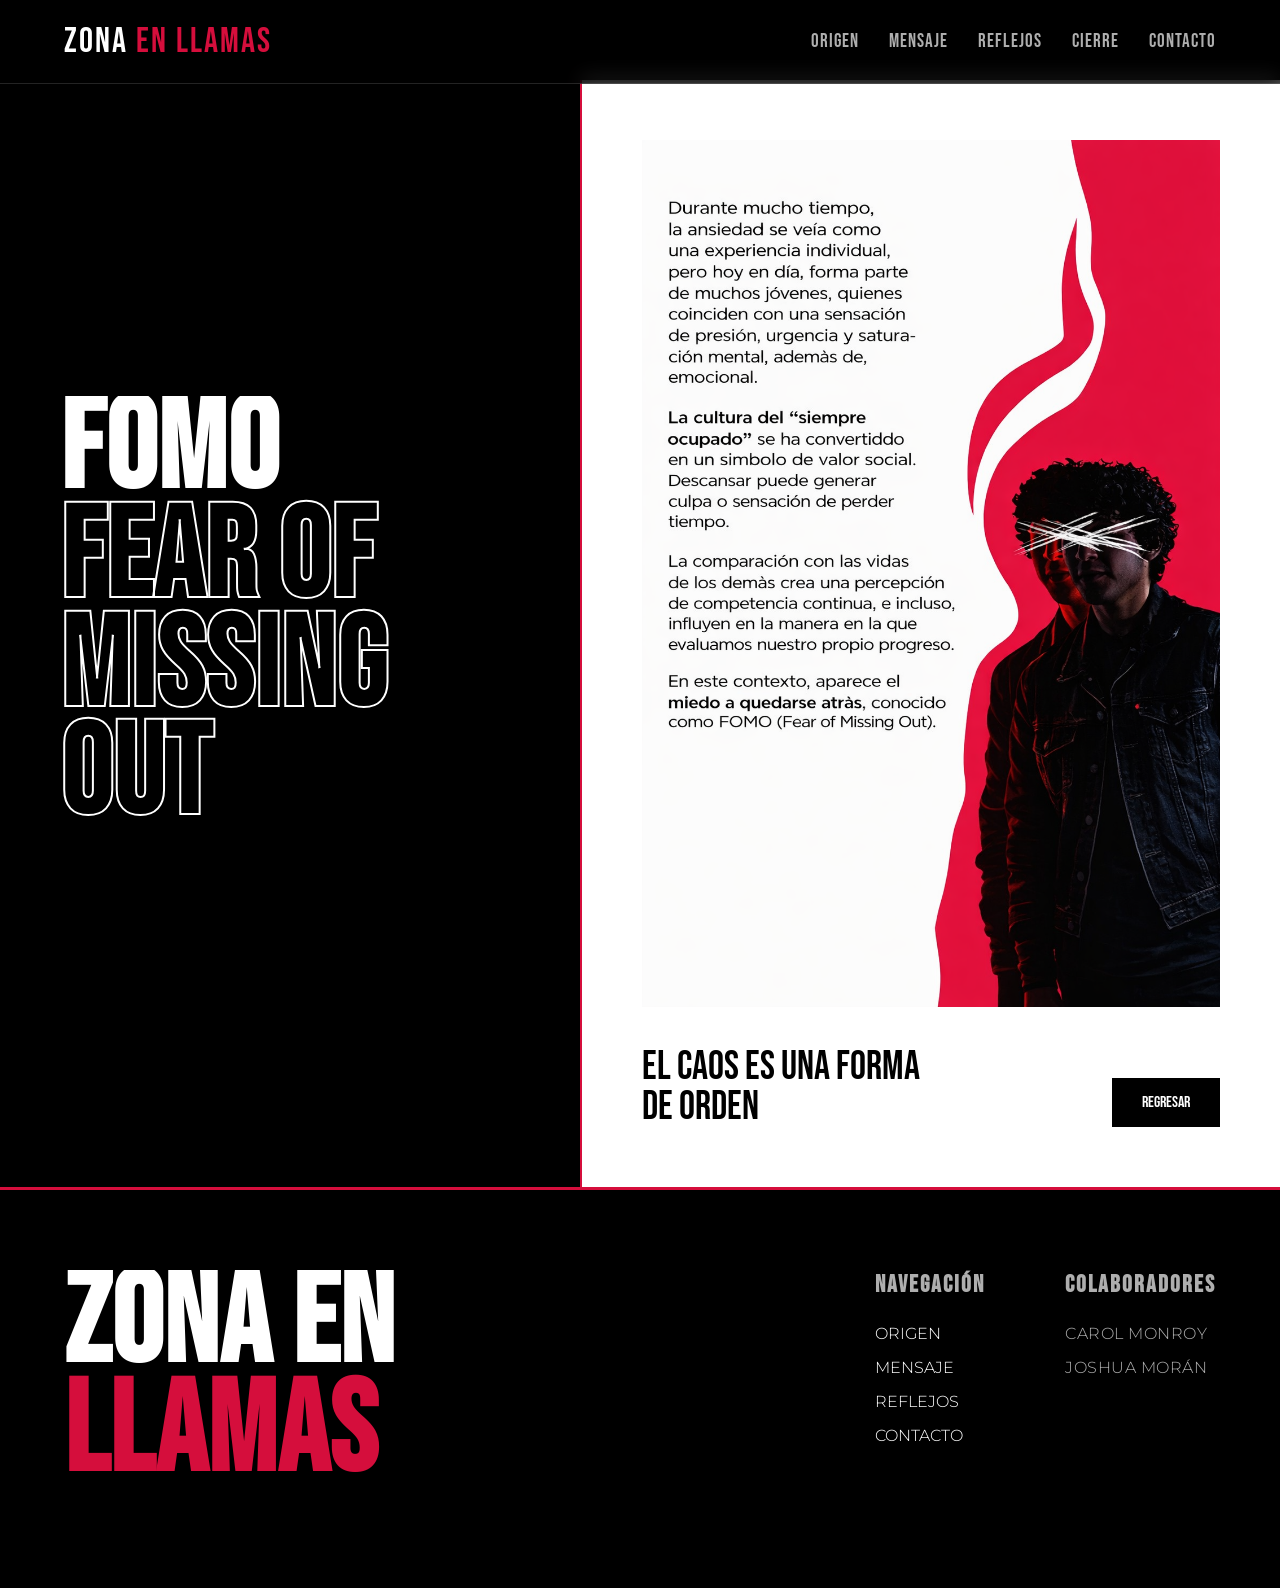
<file: detalles4.html>
<!DOCTYPE html>
<html lang="es">
<head>
    <meta charset="UTF-8">
    <meta name="viewport" content="width=device-width, initial-scale=1.0">
    <title>FOMO · Split Design</title>
    <link rel="preconnect" href="https://fonts.googleapis.com">
    <link rel="preconnect" href="https://fonts.gstatic.com" crossorigin>
    <link href="https://fonts.googleapis.com/css2?family=Bebas+Neue&family=Montserrat:wght@300;400;700&display=swap" rel="stylesheet">
    <link rel="stylesheet" href="style.css">
    <style>
        body { cursor: none; }
        .cursor-dot { position:fixed;width:8px;height:8px;background:var(--negro);border-radius:50%;pointer-events:none;z-index:9999;transform:translate(-50%,-50%);transition:width .2s,height .2s; }
        .cursor-ring { position:fixed;width:36px;height:36px;border:1.5px solid rgba(0,0,0,.55);border-radius:50%;pointer-events:none;z-index:9998;transform:translate(-50%,-50%);transition:opacity .3s; }
        /* el cursor cambia al pasar al lado rojo */
        .v3-split-visual ~ * .cursor-dot { background: var(--blanco); }

        .scroll-progress { position:fixed;top:0;left:0;width:3px;height:0%;background:var(--negro);z-index:2001; }

        /* ── NÚMERO FONDO (lado info) ── */
        .detalle-bg-num {
            position:fixed; bottom:5%; left:3%;
            font-family:'Bebas Neue',sans-serif;
            font-size:clamp(8rem,20vw,18rem);
            color:rgba(255,255,255,.025);
            pointer-events:none; z-index:0;
            letter-spacing:-8px; line-height:1;
            animation:numFlota 14s ease-in-out infinite alternate;
        }
        @keyframes numFlota {
            0%   { transform:rotate(-3deg); }
            100% { transform:rotate(2deg) translateY(-15px); }
        }

        /* ── LADO IZQUIERDO: entradas ── */
        .v3-numero-guia {
            opacity:0; transform:translateY(-20px);
            animation:fadeUp .7s ease .2s forwards;
        }
        @keyframes fadeUp { from { opacity:0;transform:translateY(12px); } to { opacity:1;transform:translateY(0); } }

        .v3-titulo-principal {
            overflow:hidden;
        }
        .v3-titulo-principal .v3-titulo-line {
            display:block;
            transform:translateY(110%);
            animation:subirTit 1.1s cubic-bezier(.77,0,.175,1) forwards;
        }
        .v3-titulo-principal .v3-titulo-line:nth-child(2) { animation-delay:.15s; }
        @keyframes subirTit { to { transform:translateY(0); } }

        .v3-descripcion-box {
            opacity:0; transform:translateY(16px);
            animation:fadeUp .8s ease .5s forwards;
        }
        .v3-meta-data {
            opacity:0; transform:translateY(12px);
            animation:fadeUp .8s ease .7s forwards;
        }

        /* ── LADO DERECHO: imagen revela ── */
        .v3-marco-imagen-solido {
            clip-path:inset(0 100% 0 0);
            animation:revelarH 1.3s cubic-bezier(.77,0,.175,1) .4s forwards,
                       brilloRojo 5s ease-in-out 2.5s infinite;
        }
        @keyframes revelarH { to { clip-path:inset(0 0% 0 0); } }
        @keyframes brilloRojo {
            0%,100% { box-shadow: 20px 20px 0px var(--negro); }
            50%     { box-shadow: 20px 20px 30px rgba(0,0,0,.6); }
        }

        .v3-label-flotante {
            opacity:0; transform:rotate(-90deg) translateX(20px);
            animation:labelEntrar .7s ease 1.5s forwards;
        }
        @keyframes labelEntrar { to { opacity:1; transform:rotate(-90deg) translateX(0); } }

        /* Footer del split */
        .v3-footer-split p {
            opacity:0; transform:translateY(12px);
            animation:fadeUp .8s ease 1.2s forwards;
        }
        .v3-btn-back {
            opacity:0; transform:translateY(12px);
            animation:fadeUp .8s ease 1.4s forwards;
        }

        /* ── LADO DERECHO: fondo blanco ── */
        .v3-split-visual {
            background-color: var(--blanco) !important;
        }
        /* textos que estaban pensados para fondo rojo → ahora negro */
        .v3-footer-split p {
            color: var(--negro) !important;
        }
        .v3-btn-back {
            background: var(--negro) !important;
            color: var(--blanco) !important;
        }
        .v3-btn-back:hover {
            background: var(--rojo) !important;
            color: var(--blanco) !important;
        }
        /* cursor en lado derecho ahora blanco → ajustar a negro/rojo */

        /* ── IMAGEN: adaptarse a sus proporciones naturales ── */
        .v3-marco-imagen-solido {
            height: auto !important;
            border: none !important;
            box-shadow: none !important;
            overflow: hidden;
        }
        .v3-marco-imagen-solido img {
            width: 100% !important;
            height: auto !important;       /* respeta proporción original */
            object-fit: contain !important;
            display: block;
            filter: none !important;       /* quita el grayscale */
        }
        /* al hacer hover, sin cambio de filtro ya que está a color */
        .v3-marco-imagen-solido:hover img {
            filter: none !important;
        }

        /* ── FOOTER ── */
        .footer-title-wrap { overflow:hidden; }
        .footer-title { transform:translateY(80%); transition:transform 1.1s cubic-bezier(.77,0,.175,1); }
        .footer-title.en-vista { transform:translateY(0); }
        .logo { position:relative; display:inline-block; }
    </style>
</head>
<body class="body-detalle-split">

    <div class="cursor-dot"  id="cursorDot"></div>
    <div class="cursor-ring" id="cursorRing"></div>
    <div class="scroll-progress" id="scrollProgress"></div>

    <header id="navbar" class="scrolled">
        <div class="logo">ZONA <span>EN LLAMAS</span></div>
        <div class="menu-toggle" id="mobile-menu">
            <span class="bar"></span><span class="bar"></span><span class="bar"></span>
        </div>
        <nav>
            <ul class="nav-links" id="nav-links">
                <li><a href="inicio.html" data-section="inicio">Origen</a></li>
                <li><a href="inicio.html#forjados" data-section="forjados">Mensaje</a></li>
                <li><a href="inicio.html#reflejos" data-section="reflejos">Reflejos</a></li>
                <li><a href="inicio.html#cierre" data-section="cierre">Cierre</a></li>
                <li><a href="contacto.html">Contacto</a></li>
            </ul>
        </nav>
    </header>

    <main class="v3-split-layout">

        <!-- LADO IZQUIERDO -->
        <section class="v3-split-info">
            <div class="v3-content-wrapper">
                <h1 class="v3-titulo-principal">
                    <span class="v3-titulo-line">FOMO</span>
                    <span class="v3-titulo-line text-stroke">Fear of Missing Out</span>
                </h1>

            </div>
        </section>

        <!-- LADO DERECHO -->
        <section class="v3-split-visual">
            <div class="v3-marco-imagen-solido">
                <img src="imagenes/ZONA.jpg" alt="Proyecto Visual">
            </div>
            <div class="v3-footer-split">
                <p>EL CAOS ES UNA FORMA DE ORDEN</p>
                <a href="inicio.html#reflejos" class="v3-btn-back">REGRESAR</a>
            </div>
        </section>

    </main>

    <footer id="contacto" class="footer">
        <div class="footer-top">
            <div class="footer-title-wrap">
                <h2 class="footer-title">ZONA EN <br><span class="text-red">LLAMAS</span></h2>
            </div>
            <div class="footer-links">
                <div class="link-column">
                    <h3>Navegación</h3>
                    <a href="inicio.html">Origen</a>
                    <a href="inicio.html#forjados">Mensaje</a>
                    <a href="inicio.html#reflejos">Reflejos</a>
                    <a href="contacto.html">Contacto</a>
                </div>
                <div class="link-column">
                    <h3>Colaboradores</h3>
                    <span>Carol Monroy</span>
                    <span>Joshua Morán</span>
            </div>
        </div>
    </footer>

    <script src="script.js"></script>
    <script>
    // Cursor: cambia color según el lado de la pantalla (negro/blanco vs rojo)
    const dot=document.getElementById('cursorDot'),ring=document.getElementById('cursorRing');
    const esTactil = window.matchMedia('(hover:none) and (pointer:coarse)').matches;
    if(esTactil){ if(dot) dot.style.display='none'; if(ring) ring.style.display='none'; }
    let mx=-200,my=-200,rx=-200,ry=-200;
    if(!esTactil){
    document.addEventListener('mousemove',e=>{
        mx=e.clientX; my=e.clientY;
        dot.style.left=mx+'px'; dot.style.top=my+'px';
        const isDerecho = mx > window.innerWidth/2;
        dot.style.background   = isDerecho ? 'var(--negro)' : 'var(--rojo)';
        ring.style.borderColor = isDerecho ? 'rgba(0,0,0,.6)' : 'rgba(213,14,60,.55)';
    });
    (function ar(){ rx+=(mx-rx)*.1;ry+=(my-ry)*.1;ring.style.left=rx+'px';ring.style.top=ry+'px';requestAnimationFrame(ar); })();
    }
    document.querySelectorAll('a,button').forEach(el=>{
        el.addEventListener('mouseenter',()=>{ dot.style.width=dot.style.height='18px';ring.style.opacity='0'; });
        el.addEventListener('mouseleave',()=>{ dot.style.width=dot.style.height='8px';ring.style.opacity='1'; });
    });

    const pb=document.getElementById('scrollProgress');
    window.addEventListener('scroll',()=>{ pb.style.height=(window.scrollY/(document.body.scrollHeight-window.innerHeight)*100)+'%'; },{passive:true});

    const logo=document.querySelector('.logo');
    setInterval(()=>{
        logo.style.textShadow=`3px 0 var(--rojo),-3px 0 rgba(174,174,174,.4)`;
        logo.style.transform=`translateX(${(Math.random()-.5)*5}px)`;
        setTimeout(()=>{ logo.style.textShadow='';logo.style.transform=''; },75);
    },4500+Math.random()*3000);

    const io=new IntersectionObserver(entries=>{
        entries.forEach(e=>{ if(e.isIntersecting) e.target.classList.add('en-vista'); });
    },{ threshold:0.1 });
    [...document.querySelectorAll('.footer-title,.fade-in')].forEach(el=>io.observe(el));
    </script>
</body>
</html>
</file>
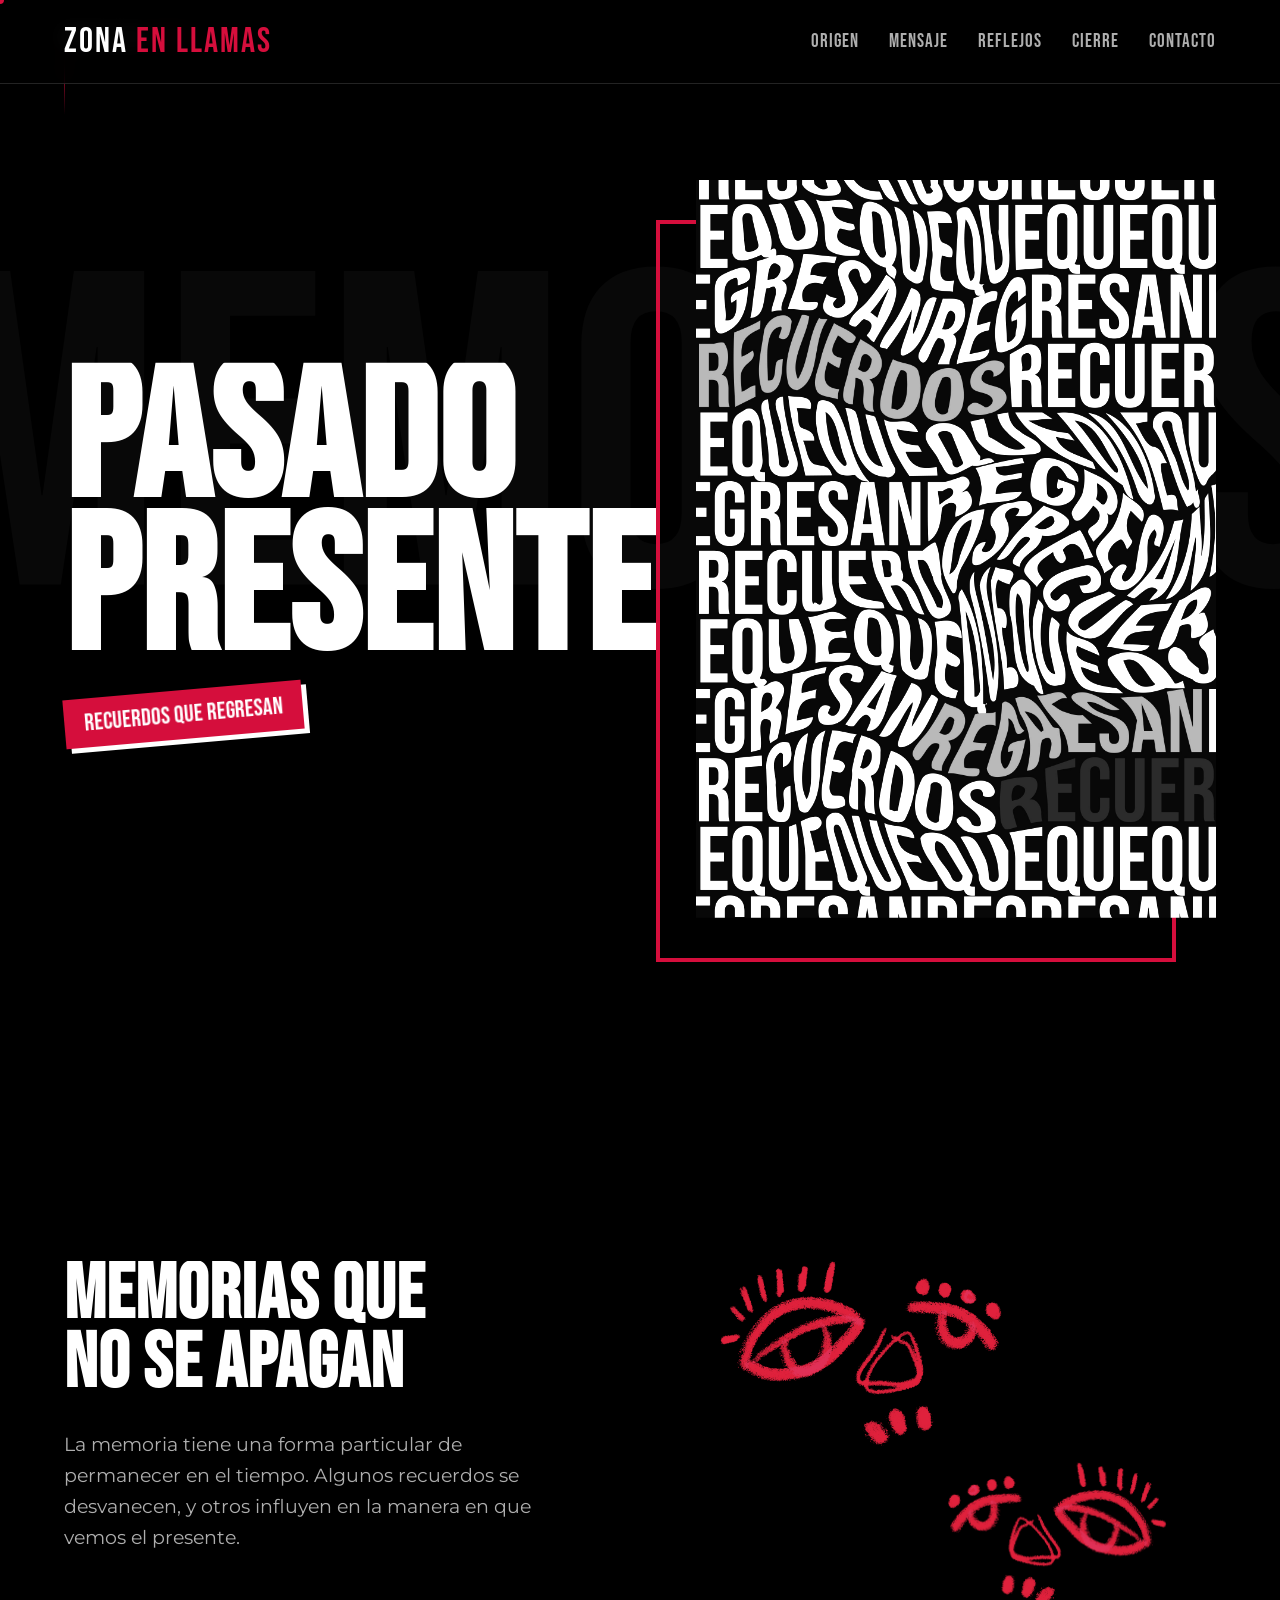
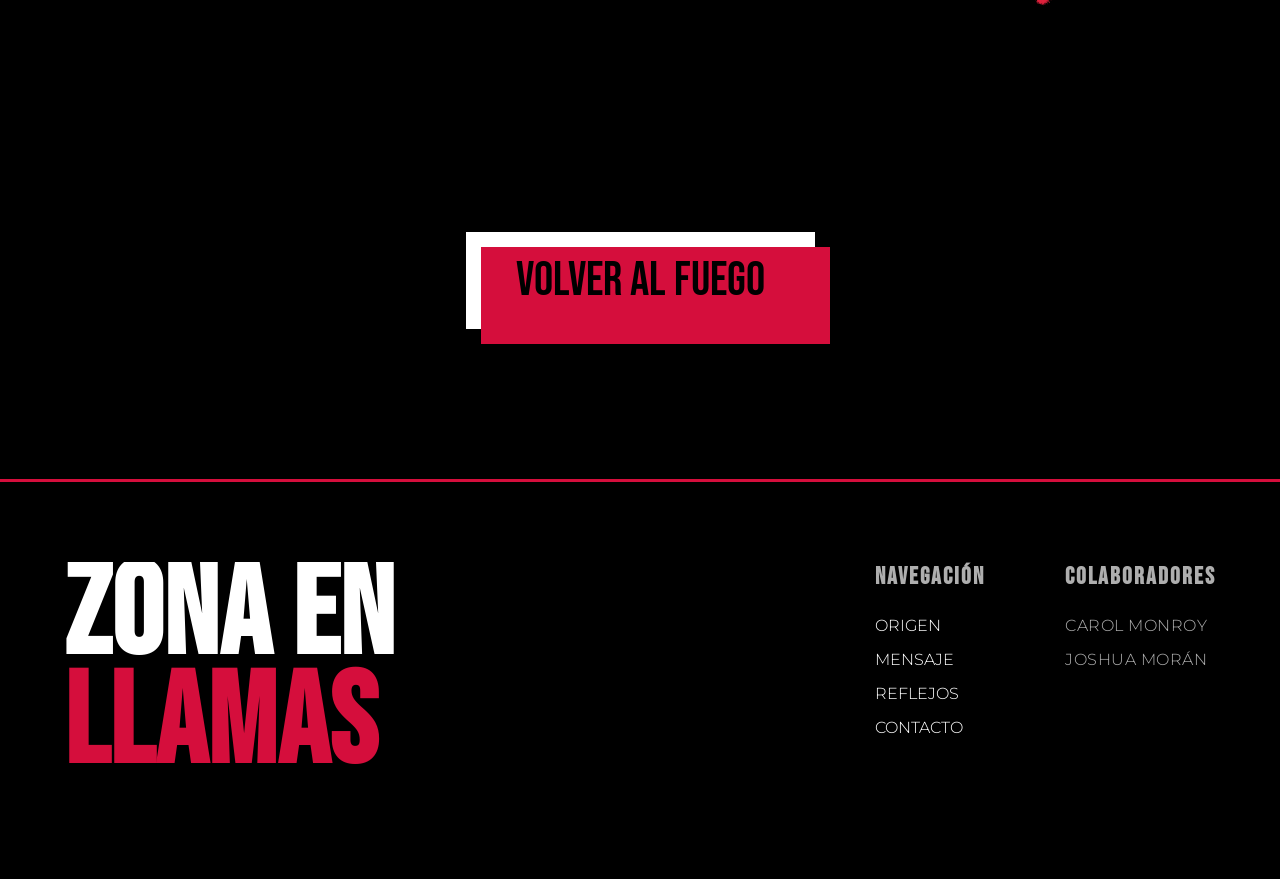
<file: detalles5.html>
<!DOCTYPE html>
<html lang="es">
<head>
    <meta charset="UTF-8">
    <meta name="viewport" content="width=device-width, initial-scale=1.0">
    <title>Memorias · Zona en Llamas</title>
    <link rel="preconnect" href="https://fonts.googleapis.com">
    <link rel="preconnect" href="https://fonts.gstatic.com" crossorigin>
    <link href="https://fonts.googleapis.com/css2?family=Bebas+Neue&family=Montserrat:wght@300;400;700&display=swap" rel="stylesheet">
    <link rel="stylesheet" href="style.css">
    <style>
        body { cursor: none; }
        .cursor-dot { position:fixed;width:8px;height:8px;background:var(--rojo);border-radius:50%;pointer-events:none;z-index:9999;transform:translate(-50%,-50%);transition:width .2s,height .2s; }
        .cursor-ring { position:fixed;width:36px;height:36px;border:1.5px solid rgba(213,14,60,.55);border-radius:50%;pointer-events:none;z-index:9998;transform:translate(-50%,-50%);transition:opacity .3s; }
        .scroll-progress { position:fixed;top:0;right:0;width:3px;height:0%;background:var(--rojo);z-index:2001;box-shadow:0 0 8px rgba(213,14,60,.7); }

        /* ── NÚMERO FONDO ── */
        .detalle-bg-num {
            position:fixed; top:50%; right:-2%;
            transform:translateY(-50%);
            font-family:'Bebas Neue',sans-serif;
            font-size:clamp(10rem,25vw,22rem);
            color:rgba(255,255,255,.02);
            pointer-events:none; z-index:0;
            letter-spacing:-8px; line-height:1;
            animation:numFlota 14s ease-in-out infinite alternate;
        }
        @keyframes numFlota {
            0%   { transform:translateY(-50%) rotate(-3deg); }
            100% { transform:translateY(-54%) rotate(2deg); }
        }

        /* ── TAG PROYECTO ── */
        .detalle-project-tag {
            position:absolute; top:30px; left:5%;
            font-family:'Bebas Neue',sans-serif;
            font-size:.85rem; letter-spacing:5px; color:var(--gris); z-index:20;
            opacity:0; animation:fadeUp .8s ease .2s forwards;
        }
        .detalle-project-tag span { color:var(--rojo); }
        .detalle-linea-v {
            position:absolute; left:5%; top:55px;
            width:1px; height:0;
            background:linear-gradient(to bottom, var(--rojo), transparent);
            animation:crecerV 1s ease .8s forwards;
        }
        @keyframes crecerV { to { height:60px; } }
        @keyframes fadeUp {
            from { opacity:0; transform:translateY(12px); }
            to   { opacity:1; transform:translateY(0); }
        }

        /* ── HERO IMAGEN ── */
        .hero-imagen-wrapper {
            animation:revelarCortina 1.2s cubic-bezier(.77,0,.175,1) .8s both,
                       latido 5s ease-in-out 2.5s infinite;
        }
        @keyframes revelarCortina {
            from { clip-path:polygon(0 50%,100% 50%,100% 50%,0 50%); border-color:transparent; }
            to   { clip-path:polygon(0 0,100% 0,100% 100%,0 100%); border-color:var(--rojo); }
        }
        @keyframes latido {
            0%,100% { box-shadow:0 0 0 rgba(213,14,60,0); }
            50%     { box-shadow:0 0 30px rgba(213,14,60,.3); }
        }

        /* ── V3 HERO: caja imagen ── */
        .v3-caja-imagen img {
            clip-path:inset(0 100% 0 0);
            animation:revelarH 1.2s cubic-bezier(.77,0,.175,1) .4s forwards;
        }
        @keyframes revelarH { to { clip-path:inset(0 0% 0 0); } }

        .v3-titulo-caos {
            clip-path:inset(0 0 100% 0);
            animation:revelarAbajo 1s cubic-bezier(.77,0,.175,1) .1s forwards;
        }
        @keyframes revelarAbajo { to { clip-path:inset(0 0 0% 0); } }

        .v3-etiqueta-flotante {
            opacity:0; transform:rotate(-5deg) translateY(10px);
            animation:etiqEntrar .7s ease .9s forwards;
        }
        @keyframes etiqEntrar { to { opacity:1; transform:rotate(-5deg) translateY(0); } }

        /* ── GRILLA EDITORIAL ── */
        .v3-subtitulo {
            overflow:hidden;
        }
        .v3-subtitulo-inner {
            display:block;
            transform:translateY(110%);
            transition:transform 1s cubic-bezier(.77,0,.175,1);
        }
        .v3-subtitulo.en-vista .v3-subtitulo-inner { transform:translateY(0); }

        .v3-columna-texto > p {
            opacity:0; transform:translateY(18px);
            transition:opacity .8s ease .15s, transform .8s ease .15s;
        }
        .v3-columna-texto > p.en-vista { opacity:1; transform:translateY(0); }

        .v3-datos-tecnicos {
            opacity:0; transform:translateX(-20px);
            transition:opacity .8s ease .3s, transform .8s ease .3s;
        }
        .v3-datos-tecnicos.en-vista { opacity:1; transform:translateX(0); }

        .v3-img-wrap {
            opacity:0; transform:translateY(30px) scale(.97);
            transition:opacity .8s ease, transform .8s ease,
                        z-index 0s, border-color .4s, transform .4s, box-shadow .4s;
        }
        .v3-img-wrap.img-1 { transition-delay:0s; }
        .v3-img-wrap.img-2 { transition-delay:.18s; }
        .v3-img-wrap.en-vista { opacity:1; transform:translateY(0) scale(1); }

        /* ── BOTÓN ── */
        .v3-btn-bloque {
            opacity:0; transform:translateY(20px);
            transition:opacity .7s ease, transform .7s ease;
        }
        .v3-btn-bloque.en-vista { opacity:1; transform:translateY(0); }

        /* ── HERO: título y imagen en columnas sin encimarse ── */
        .v3-hero-superpuesto {
            display: grid !important;
            grid-template-columns: 1fr 1fr !important;
            align-items: center !important;
            min-height: auto !important;
            gap: 40px !important;
            padding: 60px 5% !important;
        }
        .v3-caja-titulo {
            position: relative !important;
            left: auto !important;
            top: auto !important;
            transform: none !important;
            mix-blend-mode: normal !important;
            z-index: 20;
        }
        .v3-caja-imagen {
            position: relative !important;
            width: 100% !important;
            margin-left: 0 !important;
        }
        .v3-caja-imagen img {
            height: auto !important;
            object-fit: contain !important;
        }

        /* ── ILUSTRACIONES: solo quitar borde, sombra y cambio de color ── */
        .v3-img-wrap.img-1,
        .v3-img-wrap.img-2 {
            border: none !important;
            box-shadow: none !important;
        }
        .v3-img-wrap.img-1 img,
        .v3-img-wrap.img-2 img {
            filter: none !important;
        }
        .v3-img-wrap.img-1:hover,
        .v3-img-wrap.img-2:hover {
            border-color: transparent !important;
            box-shadow: none !important;
            transform: none !important;
        }
        .v3-img-wrap.img-1:hover img,
        .v3-img-wrap.img-2:hover img {
            filter: none !important;
            transform: none !important;
        }

        /* ── FOOTER ── */
        .footer-title-wrap { overflow:hidden; }
        .footer-title { transform:translateY(80%); transition:transform 1.1s cubic-bezier(.77,0,.175,1); }
        .footer-title.en-vista { transform:translateY(0); }
        .logo { position:relative; display:inline-block; }
    </style>
</head>
<body>

    <div class="cursor-dot"  id="cursorDot"></div>
    <div class="cursor-ring" id="cursorRing"></div>
    <div class="scroll-progress" id="scrollProgress"></div>
    <div class="detalle-bg-num">MEMORIAS</div>

    <svg style="width:0;height:0;position:absolute;">
        <filter id="filtro-estatica">
            <feTurbulence type="fractalNoise" baseFrequency="0.01 0.3" numOctaves="3" result="ruido"/>
            <feDisplacementMap in="SourceGraphic" in2="ruido" scale="15" xChannelSelector="R" yChannelSelector="G"/>
        </filter>
    </svg>

    <header id="navbar" class="scrolled">
        <div class="logo">ZONA <span>EN LLAMAS</span></div>
        <div class="menu-toggle" id="mobile-menu">
            <span class="bar"></span><span class="bar"></span><span class="bar"></span>
        </div>
        <nav>
            <ul class="nav-links" id="nav-links">
                <li><a href="inicio.html" data-section="inicio">Origen</a></li>
                <li><a href="inicio.html#forjados" data-section="forjados">Mensaje</a></li>
                <li><a href="inicio.html#reflejos" data-section="reflejos">Reflejos</a></li>
                <li><a href="inicio.html#cierre" data-section="cierre">Cierre</a></li>
                <li><a href="contacto.html">Contacto</a></li>
            </ul>
        </nav>
    </header>

    <main class="detalle-v3-main">

        <div class="detalle-project-tag">PROYECTO <span>[01]</span></div>
        <div class="detalle-linea-v"></div>
        <div class="fondo-marca-agua">MEMORIAS</div>

        <section class="v3-hero-superpuesto">
            <div class="v3-caja-titulo">
                <h1 class="v3-titulo-caos">
                    PASADO<br>
                    <span class="text-red">PRESENTE</span>
                </h1>
                <div class="v3-etiqueta-flotante">RECUERDOS QUE REGRESAN</div>
            </div>
            <div class="v3-caja-imagen">
                <img src="imagenes/octava.jpg" alt="Proyecto">
                <div class="v3-marco-desfasado"></div>
            </div>
        </section>

        <section class="v3-grilla-editorial">
            <div class="v3-columna-texto">
                <h2 class="v3-subtitulo">
                    <span class="v3-subtitulo-inner">MEMORIAS QUE<br>NO SE <span class="text-red">APAGAN</span></span>
                </h2>
                <p>La memoria tiene una forma particular de permanecer en el tiempo. Algunos recuerdos se desvanecen, y otros influyen en la manera en que vemos el presente.</p>

            </div>
            <div class="v3-columna-imagenes">
                <div class="v3-img-wrap img-1">
                    <img src="imagenes/Ilustración_Recuerdos.png" alt="Detalle 1">
                </div>
                <div class="v3-img-wrap img-2">
                    <img src="imagenes/Ilustración_Recuerdos1.png" alt="Detalle 2">
                </div>
            </div>
        </section>

        <div class="v3-navegacion-final">
            <a href="inicio.html#reflejos" class="v3-btn-bloque">
                <span class="v3-btn-texto">VOLVER AL FUEGO</span>
            </a>
        </div>

    </main>

    <footer id="contacto" class="footer">
        <div class="footer-top">
            <div class="footer-title-wrap">
                <h2 class="footer-title">ZONA EN <br><span class="text-red">LLAMAS</span></h2>
            </div>
            <div class="footer-links">
                <div class="link-column">
                    <h3>Navegación</h3>
                    <a href="inicio.html">Origen</a>
                    <a href="inicio.html#forjados">Mensaje</a>
                    <a href="inicio.html#reflejos">Reflejos</a>
                    <a href="contacto.html">Contacto</a>
                </div>
                <div class="link-column">
    <h3>Colaboradores</h3>
    <span>Carol Monroy</span>
    <span>Joshua Morán</span>
</div>
            </div>
        </div>

    </footer>

    <script src="script.js"></script>
    <script>
    const dot=document.getElementById('cursorDot'),ring=document.getElementById('cursorRing');
    // No inicializar cursor en dispositivos táctiles
    const esTactil = window.matchMedia('(hover:none) and (pointer:coarse)').matches;
    if(esTactil){ if(dot) dot.style.display='none'; if(ring) ring.style.display='none'; }
    let mx=-200,my=-200,rx=-200,ry=-200;
    if(!esTactil){
    document.addEventListener('mousemove',e=>{ mx=e.clientX;my=e.clientY;dot.style.left=mx+'px';dot.style.top=my+'px'; });
    (function ar(){ rx+=(mx-rx)*.1;ry+=(my-ry)*.1;ring.style.left=rx+'px';ring.style.top=ry+'px';requestAnimationFrame(ar); })();
    }
    document.querySelectorAll('a,button,.v3-img-wrap').forEach(el=>{
        el.addEventListener('mouseenter',()=>{ dot.style.width=dot.style.height='18px';ring.style.opacity='0'; });
        el.addEventListener('mouseleave',()=>{ dot.style.width=dot.style.height='8px';ring.style.opacity='1'; });
    });

    const pb=document.getElementById('scrollProgress');
    window.addEventListener('scroll',()=>{ pb.style.height=(window.scrollY/(document.body.scrollHeight-window.innerHeight)*100)+'%'; },{passive:true});

    const logo=document.querySelector('.logo');
    setInterval(()=>{
        logo.style.textShadow=`3px 0 var(--rojo),-3px 0 rgba(174,174,174,.4)`;
        logo.style.transform=`translateX(${(Math.random()-.5)*5}px)`;
        setTimeout(()=>{ logo.style.textShadow='';logo.style.transform=''; },75);
    },4500+Math.random()*3000);

    const io=new IntersectionObserver(entries=>{
        entries.forEach(e=>{ if(e.isIntersecting) e.target.classList.add('en-vista'); });
    },{ threshold:0.1 });

    [...document.querySelectorAll('.v3-subtitulo,.v3-columna-texto > p,.v3-datos-tecnicos,.v3-img-wrap,.v3-btn-bloque,.footer-title,.fade-in')].forEach(el=>io.observe(el));
    </script>
</body>
</html>
</file>
<file: style.css>
:root {
    --rojo: #d50e3c;
    --negro: #000000;
    --gris: #aeaeae;
    --blanco: #ffffff;
    
    /* NUEVAS TIPOGRAFÍAS */
    --font-titulos: 'Bebas Neue', sans-serif;
    --font-texto: 'Gotham', 'Montserrat', sans-serif;
}

* {
    margin: 0;
    padding: 0;
    box-sizing: border-box;
}

body {
    background-color: var(--negro);
    color: var(--blanco);
    font-family: var(--font-texto); /* Aplicamos Gotham al texto general */
    overflow-x: hidden;
}

/* Aplicamos Bebas Neue a todos los títulos */
h1, h2, h3, .logo, .hero-title, .editorial-titulo, .texto-cinta, .image-label {
    font-family: var(--font-titulos);
    text-transform: uppercase;
    letter-spacing: 1px; /* Bebas suele verse mejor con un poco de espacio */
}

/* Navegación */
header {
    position: fixed;
    top: 0;
    width: 100%;
    display: flex;
    justify-content: space-between;
    align-items: center;
    padding: 20px 5%;
    background: rgba(0, 0, 0, 0.7);
    backdrop-filter: blur(10px);
    -webkit-backdrop-filter: blur(10px);
    border-bottom: 1px solid rgba(174, 174, 174, 0.2);
    z-index: 1000;
    /* Transición suave para cuando aparezca/desaparezca */
    transition: transform 0.4s ease, background 0.4s ease;
}

/* Clase que se agrega con JS para ocultar la barra hacia arriba */
header.navbar-hidden {
    transform: translateY(-100%);
}

header.scrolled {
    padding: 10px 5%;
    background: rgba(0, 0, 0, 0.95);
    border-bottom: 1px solid var(--rojo);
}

.logo {
    font-size: 2.2rem; /* Bebas Neue es más estrecha, la agrandamos un poco */
    letter-spacing: 2px;
}

.logo span {
    color: var(--rojo);
}

/* Botón Hamburguesa (Oculto en PC) */
.menu-toggle {
    display: none;
    flex-direction: column;
    cursor: pointer;
    gap: 6px;
    z-index: 1001; /* Por encima del menú al abrirlo */
}

.menu-toggle .bar {
    width: 30px;
    height: 3px;
    background-color: var(--blanco);
    transition: all 0.3s ease;
}

.nav-links {
    list-style: none;
    display: flex;
    gap: 30px;
}

.nav-links a {
    font-family: var(--font-titulos); /* Bebas en los links también */
    color: var(--gris);
    text-decoration: none;
    font-size: 1.2rem;
    letter-spacing: 1px;
    transition: color 0.3s ease;
}

.nav-links a:hover {
    color: var(--blanco);
}
/* --- HERO SECTION (SUPERPOSICIÓN TOTAL Y CORRECCIÓN DE CUADRO) --- */
.hero {
    position: relative;
    height: 100vh;
    display: flex;
    align-items: center; /* Centra verticalmente */
    padding: 0 5%;
    background-color: var(--negro);
    overflow: hidden; /* Clave para el texto gigante */
}

.hero-content {
    position: relative;
    z-index: 10; /* TEXTO POR ENCIMA */
}

.hero-title {
    font-family: 'Archivo Black', sans-serif;
    font-size: clamp(6rem, 18vw, 20rem); /* Texto GIGANTE para que cruce la imagen */
    line-height: 0.8;
    text-transform: uppercase;
    white-space: nowrap; /* Fuerza a que el texto cruce la pantalla */
    margin-bottom: 20px;
}

.outline {
    color: transparent;
    -webkit-text-stroke: 3px var(--blanco); /* Contorno más grueso para impacto */
}

.filled {
    color: var(--blanco);
}

.subtitle {
    font-family: 'Montserrat', sans-serif;
    font-size: 1.2rem;
    color: var(--gris);
    letter-spacing: 2px;
    font-weight: 300;
    max-width: 600px;
}

.hero-image {
    position: absolute;
    right: 5%; /* Pega la imagen a la derecha */
    top: 50%;
    transform: translateY(-50%); /* Centra la caja verticalmente */
    width: 38%; /* Ancho proporcional */
    height: 70vh; /* Altura del cuadro */
    border: 10px solid var(--rojo); /* El marco rojo */
    z-index: 1; /* IMAGEN POR DEBAJO */
    display: flex; /* Asegura el encuadre interno */
    justify-content: center;
    align-items: center;
}

.hero-image img {
    width: 100%;
    height: 100%;
    object-fit: cover;
    filter: grayscale(100%);
    transition: filter 0.5s ease;
}

.hero-image:hover img { 
    filter: grayscale(0%); 
}

.image-label {
    position: absolute;
    bottom: -35px;
    left: -10px; /* Alinea con el borde izquierdo rojo */
    background: var(--rojo);
    color: var(--blanco);
    padding: 5px 15px;
    font-size: 1rem;
    font-family: 'Archivo Black', sans-serif;
}

@keyframes bounce {
    0%, 20%, 50%, 80%, 100% { transform: translateY(0); }
    40% { transform: translateY(-20px); }
    60% { transform: translateY(-10px); }
}

/* --- RESPONSIVIDAD (IMPORTANTE) --- */
@media (max-width: 1024px) {
    .hero-image {
        width: 45%;
    }
}

@media (max-width: 768px) {
    .hero {
        flex-direction: column;
        justify-content: center;
    }
    .hero-title {
        font-size: clamp(4rem, 15vw, 8rem);
        white-space: normal; /* Permitimos salto de línea en móvil */
    }
    .hero-image {
        position: relative;
        width: 90%;
        height: 40vh;
        right: 0;
        top: 0;
        transform: none;
        margin-top: 40px;
    }
}

/* --- CSS DE LA GALERÍA ASIMÉTRICA --- */

.modal {
    position: fixed;
    top: 0; left: 0; width: 100%; height: 100%;
    background: rgba(0, 0, 0, 0.95);
    display: flex;
    align-items: center;
    justify-content: center;
    z-index: 2000;
    opacity: 0;
    pointer-events: none;
    transition: opacity 0.3s ease;
}

.modal.active {
    opacity: 1;
    pointer-events: all;
}

.modal-content {
    position: relative;
    max-width: 90%;
    max-height: 90vh;
}

.modal-content img {
    max-width: 100%;
    max-height: 90vh;
    border: 1px solid var(--rojo);
    box-shadow: 0 0 30px rgba(213, 14, 60, 0.2);
}

.close-btn {
    position: absolute;
    top: -40px;
    right: 0;
    color: var(--gris);
    font-size: 2rem;
    cursor: pointer;
    transition: color 0.3s;
}

.close-btn:hover {
    color: var(--rojo);
}
/* --- SECCIÓN EDITORIAL (FONDO BLANCO Y CINTAS CORREGIDAS) --- */
.editorial-section {
    background-color: var(--blanco);
    color: var(--negro);
    position: relative;
    /* Eliminamos overflow: hidden para que las cintas puedan sobresalir */
    z-index: 20;
    scroll-margin-top: 100px; /* ESTO ARREGLA EL MENÚ: Frena el scroll antes de chocar con la navbar */
}

/* Contenedor del texto editorial */
.editorial-content {
    max-width: 800px;
    margin: 0 auto;
    padding: 150px 5%; /* Aumentamos el padding para dar espacio a las cintas absolutas */
    text-align: center;
}

.editorial-titulo {
    font-family: 'Archivo Black', sans-serif;
    font-size: clamp(3rem, 8vw, 5rem);
    color: var(--negro);
    margin-bottom: 30px;
    text-transform: uppercase;
}

.editorial-texto {
    font-family: 'Montserrat', sans-serif;
    font-size: 1.2rem;
    line-height: 1.8;
    color: #333;
    margin-bottom: 20px;
    font-weight: 400;
}

/* Estilo base de las cintas */
.cinta {
    width: 120vw; /* Más anchas para que los bordes queden fuera de la pantalla */
    left: -10vw; /* Centrado del excedente */
    padding: 15px 0;
    box-shadow: 0 10px 30px rgba(0, 0, 0, 0.5);
    position: absolute; /* CLAVE: Las hacemos flotar exactamente en los bordes */
    z-index: 10;
}

/* Cinta superior */
.cinta-arriba {
    background-color: var(--rojo);
    color: var(--blanco);
    transform: rotate(-2deg);
    top: -25px; /* Sube la cinta para tapar la costura recta entre el Hero y el Manifiesto */
}

/* Cinta inferior */
.cinta-abajo {
    background-color: #a3082a;
    color: var(--blanco);
    transform: rotate(2deg);
    bottom: -25px; /* Baja la cinta para tapar la costura hacia la Galería */
}

/* Contenedor de la animación infinita */
.cinta-movimiento {
    display: flex;
    white-space: nowrap;
    animation: moverCinta 20s linear infinite;
}

.cinta-movimiento.reverso {
    animation: moverCintaReversa 25s linear infinite;
}

/* Estilo del texto en la cinta */
.texto-cinta {
    font-family: 'Archivo Black', sans-serif;
    font-size: 2rem;
    padding-right: 50px;
    text-transform: uppercase;
    letter-spacing: 2px;
}

/* Separadores en la cinta (//) */
.texto-cinta span {
    color: rgba(255, 255, 255, 0.5);
    margin-left: 50px;
}

.cinta-arriba .texto-cinta span {
    color: rgba(0, 0, 0, 0.4); 
}

/* Animaciones */
@keyframes moverCinta {
    0% { transform: translateX(0); }
    100% { transform: translateX(-50%); }
}

@keyframes moverCintaReversa {
    0% { transform: translateX(-50%); }
    100% { transform: translateX(0); }
}

/* Ajustes responsivos para móviles */
@media (max-width: 768px) {
    .texto-cinta {
        font-size: 1.5rem;
    }
    .editorial-content {
        padding: 100px 5%;
    }
}
/* --- RESPONSIVIDAD: MENÚ MÓVIL --- */
@media (max-width: 768px) {
    /* Mostramos el botón de hamburguesa */
    .menu-toggle {
        display: flex;
    }

    /* Convertimos los links en un menú lateral deslizable */
    .nav-links {
        position: fixed;
        top: 0;
        right: -100%; /* Oculto fuera de la pantalla */
        width: 70%;
        height: 100vh;
        background-color: var(--negro);
        flex-direction: column;
        justify-content: center;
        align-items: center;
        gap: 40px;
        transition: right 0.4s ease;
        border-left: 2px solid var(--rojo);
    }

    /* Clase activa para mostrar el menú */
    .nav-links.active {
        right: 0;
    }

    .nav-links a {
        font-size: 2rem;
    }

    /* Animación del botón hamburguesa transformándose en una "X" */
    .menu-toggle.active .bar:nth-child(1) {
        transform: translateY(9px) rotate(45deg);
    }
    .menu-toggle.active .bar:nth-child(2) {
        opacity: 0;
    }
    .menu-toggle.active .bar:nth-child(3) {
        transform: translateY(-9px) rotate(-45deg);
    }
}
/* ========================================= */
/* --- ESTILOS PARA LA PÁGINA DE DETALLE --- */
/* ========================================= */

.proyecto-main {
    padding-top: 120px; /* Espacio para que no lo tape la barra de navegación */
    background-color: var(--negro);
    color: var(--blanco);
    min-height: 100vh;
}

/* Hero del Proyecto */

.proyecto-titulo {
    font-size: clamp(5rem, 15vw, 12rem);
    line-height: 0.8;
    text-align: center;
    z-index: 10;
    margin-bottom: -5vw; /* Hace que el título se encime en la imagen de abajo */
    
}

.proyecto-titulo .outline {
    /* Bajamos el grosor de 2px (o 3px) a solo 1px. 
       Esto lo hace mucho más fino, elegante y menos saturado. */
    -webkit-text-stroke-width: 0.1px; 
}

/* Ficha Técnica (Meta) */

.meta-item h3 {
    color: var(--rojo);
    font-size: 1.5rem;
    margin-bottom: 5px;
}

.meta-item p {
    color: var(--blanco);
    font-size: 1rem;
    font-family: var(--font-texto);
    letter-spacing: 1px;
    text-transform: uppercase;
}

/* Descripción */

/* Imagen Full Width */

/* Botón de regreso */

.btn-regresar {
    display: inline-block;
    font-family: var(--font-titulos);
    font-size: 2rem;
    color: var(--blanco);
    text-decoration: none;
    border: 2px solid var(--rojo);
    padding: 15px 40px;
    transition: all 0.3s ease;
}

.btn-regresar:hover {
    background-color: var(--rojo);
    color: var(--negro);
}

/* Responsividad de la página de detalle */
@media (max-width: 768px) {
}
/* ========================================= */
/* --- FOOTER / CONTACTO --- */
/* ========================================= */
.footer {
    background-color: var(--negro);
    border-top: 3px solid var(--rojo); /* Línea roja gruesa para separar */
    padding: 80px 5% 40px 5%;
    position: relative;
    z-index: 10;
}

.footer-top {
    display: flex;
    justify-content: space-between;
    flex-wrap: wrap; /* Permite que se acomode en celulares */
    gap: 50px;
    margin-bottom: 60px;
}

.footer-title {
    font-family: var(--font-titulos);
    font-size: clamp(4rem, 10vw, 8rem);
    line-height: 0.85;
    margin: 0;
    color: var(--blanco);
}

.footer-title .text-red {
    color: var(--rojo);
}

.footer-links {
    display: flex;
    gap: 80px;
    flex-wrap: wrap;
}

.link-column {
    display: flex;
    flex-direction: column;
    gap: 15px;
}

.link-column h3 {
    font-family: var(--font-titulos);
    font-size: 1.5rem;
    color: var(--gris);
    margin-bottom: 10px;
    letter-spacing: 2px;
}

.link-column a {
    font-family: var(--font-texto);
    color: var(--blanco);
    text-decoration: none;
    font-size: 1rem;
    transition: color 0.3s ease;
    text-transform: uppercase;
    font-weight: 300;
}

.link-column a:hover {
    color: var(--rojo);
    transform: translateX(5px); /* Pequeño empujón al pasar el mouse */
}

/* Parte inferior del footer (Copyright y Botón) */
.footer-bottom {
    display: flex;
    justify-content: space-between;
    align-items: center;
    border-top: 1px solid rgba(174, 174, 174, 0.2); /* Línea gris sutil */
    padding-top: 30px;
    flex-wrap: wrap;
    gap: 20px;
}

.footer-bottom p {
    font-family: var(--font-texto);
    color: var(--gris);
    font-size: 0.9rem;
    text-transform: uppercase;
    letter-spacing: 1px;
}

.back-to-top {
    font-family: var(--font-titulos);
    color: var(--rojo);
    text-decoration: none;
    font-size: 1.5rem;
    letter-spacing: 1px;
    transition: color 0.3s ease;
}

.back-to-top:hover {
    color: var(--blanco);
}

/* Responsividad para Móviles */
@media (max-width: 768px) {
    .footer-top {
        flex-direction: column;
    }
    .footer-links {
        gap: 40px;
    }
    .footer-bottom {
        flex-direction: column;
        text-align: center;
    }
}
/* ========================================= */
/* --- GALERÍA (FLEXBOX ACCORDION TIPO VIDEO) --- */
/* ========================================= */
.galeria-section {
    padding: 100px 5%;
    background-color: var(--negro);
}

.accordion-contenedor {
    display: flex;
    flex-direction: column;
    gap: 15px; /* Separación entre las 3 filas */
}

.galeria-accordion {
    display: flex;
    width: 100%;
    height: 400px; /* Altura de cada fila */
    gap: 15px; /* Separación entre las fotos de una misma fila */
}

/* El estado "Contraído" (Por defecto) */
/* El estado "Contraído" (Por defecto) */
.accordion-item {
    position: relative;
    flex: 1; 
    overflow: hidden;
    cursor: pointer;
    text-decoration: none;
    background-color: #111;
    border: 1px solid rgba(174, 174, 174, 0.2);
    
    /* Lo regresamos a un tiempo fluido pero no eterno (1.2s está perfecto) */
    transition: flex 1.2s ease-in-out, border-color 0.8s ease;
}

/* El estado "Expandido" (Al pasar el mouse) */
.accordion-item:hover {
    flex: 3; 
    border-color: var(--rojo); 
    
    /* 👇 LA SOLUCIÓN: El navegador espera 0.15s antes de empezar a expandir */
    transition-delay: 0.15s; 
}

.accordion-img {
    position: absolute;
    top: 0; 
    left: 0;
    width: 100%; 
    height: 100%;
    object-fit: cover;
    filter: grayscale(100%) brightness(0.4); 
    /* Cambiamos esto también para que empate perfecto */
    transition: all 1.2s ease-in-out;
}

.accordion-item:hover .accordion-img {
    filter: grayscale(0%) brightness(1); /* A color y luz completa al expandir */
}

/* Oscurecemos un poco la parte inferior para que el texto se lea siempre */
.accordion-item::after {
    content: '';
    position: absolute;
    inset: 0;
    background: linear-gradient(to top, rgba(0,0,0,0.8) 0%, transparent 40%);
    pointer-events: none;
}

/* Los textos dentro de la caja */
.accordion-content {
    position: absolute;
    bottom: 20px;
    left: 20px;
    z-index: 2;
    display: flex;
    flex-direction: column;
    white-space: nowrap; /* ESTO ES CLAVE: Evita que el título se parta en dos renglones */
    overflow: hidden; /* Oculta lo que no cabe */
}

.acc-num {
    font-family: var(--font-titulos);
    font-size: 2rem;
    color: var(--gris);
    transition: color 0.4s ease;
}

.acc-titulo {
    font-family: var(--font-titulos);
    font-size: 2.5rem;
    color: var(--blanco);
    opacity: 0; /* Título invisible cuando está contraído */
    transform: translateY(20px); /* Ligeramente abajo */
    transition: all 0.6s ease;
}

.accordion-item:hover .acc-num {
    color: var(--rojo); /* El número se vuelve rojo */
}

.accordion-item:hover .acc-titulo {
    opacity: 1; /* El título aparece */
    transform: translateY(0); /* Sube a su posición original */
}

/* Animaciones de entrada (ya las tenías) */
.fade-in {
    opacity: 0;
    transform: translateY(40px);
    transition: opacity 0.8s ease, transform 0.8s ease;
}

.fade-in.visible {
    opacity: 1;
    transform: translateY(0);
}

/* --- RESPONSIVIDAD PARA CELULARES --- */
@media (max-width: 768px) {
    .galeria-accordion {
        flex-direction: column; /* En móvil las fotos se apilan verticalmente */
        height: 70vh; /* La fila ocupa gran parte de la pantalla */
    }
    .accordion-item:hover {
        flex: 3; /* No se expanden tanto en vertical para no perderse */
    }
    .acc-titulo {
        font-size: 1.8rem;
    }
}

/* --- MODIFICADORES PARA INVERTIR CINTAS --- */
.cinta-arriba.invertida {
    transform: rotate(2deg); /* Inclinación opuesta a la original (-2deg) */
}

.cinta-abajo.invertida {
    transform: rotate(-2deg); /* Inclinación opuesta a la original (2deg) */
}
/* ========================================= */
/* --- PÁGINA DE CONTACTO --- */
/* ========================================= */

.contacto-main {
    padding-top: 150px;
    background-color: var(--negro);
    min-height: 100vh;
}

/* --- Título Gigante de Contacto --- */
.contacto-header {
    text-align: center;
    position: relative;
    z-index: 10; 
    /* AQUÍ ESTÁ LA MAGIA: Un margen positivo grande para separar ambas partes */
    margin-bottom: 150px; 
}

/* Devolvemos el color blanco sólido y brillante a la palabra FUEGO */
.contacto-header .filled {
    color: var(--blanco); 
}

/* --- Cuadrícula de Contacto --- */
.contacto-contenedor {
    display: grid;
    grid-template-columns: 1fr 1fr;
    gap: 80px;
    padding: 0 5% 100px 5%;
    max-width: 1200px;
    margin: 0 auto;
    position: relative;
    z-index: 10; 
}

/* Columna de Información */
.contacto-info h2 {
    font-family: var(--font-titulos);
    font-size: clamp(2.5rem, 5vw, 4rem);
    margin-bottom: 20px;
    line-height: 1.1;
    color: var(--blanco);
}

.contacto-info .text-red {
    color: var(--rojo);
}

.contacto-info p {
    font-family: var(--font-texto);
    font-size: 1.2rem;
    color: var(--gris);
    line-height: 1.6;
    margin-bottom: 40px;
    max-width: 90%;
}

.info-detalles h3 {
    color: var(--rojo);
    font-size: 1.2rem;
    margin-bottom: 5px;
    margin-top: 30px;
}

.info-detalles a {
    display: block;
    color: var(--blanco);
    text-decoration: none;
    font-size: 1.5rem;
    font-family: var(--font-titulos);
    letter-spacing: 1px;
    margin-bottom: 10px;
    transition: color 0.3s, transform 0.3s;
}

.info-detalles a:hover {
    color: var(--rojo);
    transform: translateX(10px); /* El enlace se desliza a la derecha al hacer hover */
}

/* Formulario Brutalista */
.contacto-form {
    display: flex;
    flex-direction: column;
    gap: 30px;
}

.input-group {
    display: flex;
    flex-direction: column;
    gap: 10px;
}

.input-group label {
    font-family: var(--font-titulos);
    font-size: 1.5rem;
    color: var(--gris);
    letter-spacing: 1px;
}

/* Estilo de los campos de texto */
.contacto-form input,
.contacto-form textarea {
    background-color: transparent;
    border: 1px solid var(--gris);
    color: var(--blanco);
    font-family: var(--font-texto);
    padding: 15px;
    font-size: 1rem;
    border-radius: 0; /* Sin bordes redondeados (Brutalismo) */
    transition: all 0.3s ease;
}

/* Efecto al hacer clic para escribir */
.contacto-form input:focus,
.contacto-form textarea:focus {
    outline: none;
    border-color: var(--rojo);
    background-color: rgba(213, 14, 60, 0.05); /* Fondo rojo súper transparente */
    box-shadow: 6px 6px 0px var(--rojo); /* Sombra sólida y dura estilo cómic/revista */
    transform: translate(-3px, -3px); /* Levanta el input visualmente */
}

/* Botón de Enviar */
.btn-enviar {
    background-color: transparent;
    color: var(--blanco);
    border: 2px solid var(--blanco);
    font-family: var(--font-titulos);
    font-size: 2rem;
    padding: 15px;
    cursor: pointer;
    transition: all 0.3s ease;
    margin-top: 10px;
    text-transform: uppercase;
}

.btn-enviar:hover {
    background-color: var(--rojo);
    border-color: var(--rojo);
    color: var(--negro);
    transform: scale(1.02);
}

/* Responsividad: Se apila en celulares */
@media (max-width: 800px) {
    .contacto-contenedor {
        grid-template-columns: 1fr;
        gap: 60px;
    }
    .contacto-info p {
        max-width: 100%;
    }
}
/* ========================================= */
/* --- NUEVO DISEÑO PARA DETALLE DE PROYECTO --- */
/* ========================================= */

.detalle-main {
    padding-top: 100px;
    background-color: var(--negro);
    color: var(--blanco);
    min-height: 100vh;
}

/* ========== ANIMACIONES GLOBALES ========== */

/* Animación de aparición al hacer scroll */
@keyframes revealFromBottom {
    0% {
        opacity: 0;
        transform: translateY(50px);
    }
    100% {
        opacity: 1;
        transform: translateY(0);
    }
}

.reveal-text {
    animation: revealFromBottom 1s cubic-bezier(0.25, 0.46, 0.45, 0.94) forwards;
    opacity: 0; /* Inicia invisible */
}

.delay-1 {
    animation-delay: 0.3s;
}

.delay-2 {
    animation-delay: 0.6s;
}

/* Efecto GLITCH para textos */

/* ========== HERO SECTION ========== */

.detalle-hero {
    padding: 40px 5% 80px 5%;
    overflow: hidden;
}

/* Columna del Título */

/* Meta con animación escalonada */

/* ========== ANIMACIÓN DE MARCOS ========== */

/* Diferentes velocidades para cada marco */

/* ========== SECCIÓN MANIFIESTO ========== */

.detalle-manifiesto {
    padding: 100px 5%;
    background-color: var(--blanco);
    color: var(--negro);
    position: relative;
    z-index: 5;
    border-top: 4px solid var(--rojo);
    border-bottom: 4px solid var(--rojo);
    overflow: hidden;
}

/* Efecto de barrido rojo al fondo */
.detalle-manifiesto::before {
    content: '';
    position: absolute;
    top: 0;
    left: -100%;
    width: 100%;
    height: 100%;
    background: linear-gradient(90deg, transparent, rgba(213, 14, 60, 0.1), transparent);
    animation: sweep 8s infinite;
    z-index: 1;
}

@keyframes sweep {
    0% { left: -100%; }
    20% { left: 100%; }
    100% { left: 100%; }
}

.manifiesto-contenedor {
    max-width: 1000px;
    margin: 0 auto;
    position: relative;
    z-index: 2;
}

.manifiesto-texto-grande {
    font-family: var(--font-titulos);
    font-size: clamp(2.5rem, 6vw, 4.5rem);
    line-height: 1.1;
    text-transform: uppercase;
    color: var(--negro);
    margin-bottom: 40px;
    border-bottom: 2px solid var(--rojo);
    padding-bottom: 20px;
    transform-origin: left;
}

.manifiesto-texto-grande .text-red {
    color: var(--rojo);
    display: inline-block;
    transition: transform 0.3s ease;
}

.manifiesto-texto-grande:hover .text-red {
    transform: skewX(-10deg) scale(1.1);
}

.manifiesto-grid {
    display: grid;
    grid-template-columns: 1fr 1fr;
    gap: 40px;
}

.manifiesto-grid p {
    font-family: var(--font-texto);
    font-size: 1.1rem;
    line-height: 1.6;
    color: #333;
    transition: color 0.3s ease;
}

.manifiesto-grid p:hover {
    color: var(--rojo);
}

/* ========== SECCIÓN EXPLOSIÓN ========== */

.detalle-explosion {
    padding: 100px 5%;
    background-color: var(--negro);
    overflow: hidden;
}

.explosion-titulo {
    font-family: var(--font-titulos);
    font-size: clamp(3rem, 8vw, 6rem);
    text-align: center;
    margin-bottom: 60px;
    color: var(--blanco);
}

.explosion-grid {
    display: grid;
    grid-template-columns: repeat(3, 1fr);
    gap: 30px;
    max-width: 1200px;
    margin: 0 auto;
}

/* Efecto 3D en las cards */
.card-hover-3d {
    position: relative;
    aspect-ratio: 4 / 5;
    overflow: hidden;
    border: 2px solid var(--gris);
    transition: all 0.4s cubic-bezier(0.175, 0.885, 0.32, 1.275);
    transform-style: preserve-3d;
    perspective: 1000px;
}

.card-hover-3d:hover {
    transform: rotateY(5deg) rotateX(5deg) scale(1.05);
    border-color: var(--rojo);
    box-shadow: -10px 10px 20px rgba(213, 14, 60, 0.3);
    z-index: 10;
}

.explosion-item-destacado {
    transform: translateY(-20px);
    border-color: var(--rojo);
    border-width: 3px;
    animation: float 3s infinite ease-in-out;
}

.card-hover-3d img {
    width: 100%;
    height: 100%;
    object-fit: cover;
    filter: grayscale(100%) brightness(0.7);
    transition: all 0.5s ease;
}

.card-hover-3d:hover img {
    filter: grayscale(0%) brightness(1);
    transform: scale(1.1);
}

.card-overlay {
    position: absolute;
    top: 0;
    left: 0;
    width: 100%;
    height: 100%;
    background: linear-gradient(135deg, transparent 50%, rgba(213, 14, 60, 0.2));
    opacity: 0;
    transition: opacity 0.3s ease;
    pointer-events: none;
}

.card-hover-3d:hover .card-overlay {
    opacity: 1;
}

.explosion-label {
    position: absolute;
    bottom: 0;
    left: 0;
    right: 0;
    background-color: var(--rojo);
    color: var(--blanco);
    font-family: var(--font-titulos);
    font-size: 1rem;
    padding: 10px;
    text-align: center;
    letter-spacing: 1px;
    transform: translateY(100%);
    transition: transform 0.3s cubic-bezier(0.175, 0.885, 0.32, 1.275);
}

.card-hover-3d:hover .explosion-label {
    transform: translateY(0);
}

/* ========== BOTÓN ELÉCTRICO ========== */

.detalle-navegacion {
    text-align: center;
    padding: 60px 5% 100px 5%;
}

.btn-regresar-brutal {
    display: inline-block;
    font-family: var(--font-titulos);
    font-size: 2.2rem;
    color: var(--blanco);
    text-decoration: none;
    padding: 20px 50px;
    border: 3px solid var(--rojo);
    background-color: transparent;
    box-shadow: 8px 8px 0px var(--rojo);
    transition: all 0.2s ease;
    text-transform: uppercase;
    letter-spacing: 2px;
    position: relative;
    overflow: hidden;
}

/* Efecto eléctrico */
.electric-hover::before {
    content: '';
    position: absolute;
    top: -50%;
    left: -50%;
    width: 200%;
    height: 200%;
    background: conic-gradient(transparent, rgba(213, 14, 60, 0.3), transparent 30%);
    animation: rotate 4s linear infinite;
    opacity: 0;
    transition: opacity 0.3s ease;
}

.electric-hover:hover::before {
    opacity: 1;
}

@keyframes rotate {
    from { transform: rotate(0deg); }
    to { transform: rotate(360deg); }
}

.electric-hover:hover {
    background-color: var(--rojo);
    color: var(--negro);
    box-shadow: 0px 0px 20px var(--rojo);
    transform: translate(8px, 8px);
}

/* ========== RESPONSIVIDAD ========== */

@media (max-width: 900px) {
    @keyframes slideInLeft {
        to {
            opacity: 1;
            transform: translateY(0);
        }
    }
}

@media (max-width: 768px) {
    .manifiesto-grid {
        grid-template-columns: 1fr;
        gap: 20px;
    }
    .explosion-grid {
        grid-template-columns: 1fr;
        gap: 40px;
    }
    .explosion-item-destacado {
        transform: translateY(0);
        animation: none; /* Quitamos float en móvil */
    }
    .btn-regresar-brutal {
        font-size: 1.5rem;
        padding: 15px 30px;
    }
}
/* ========================================= */
/* --- REDISEÑO HERO DETALLES CON ANIMACIONES --- */
/* ========================================= */

.detalle-hero-nuevo {
    padding: 60px 5% 100px 5%;
    display: flex;
    flex-direction: column;
    align-items: center;
    text-align: center;
    gap: 60px;
    overflow: hidden;
}

/* --- Animación del Título Principal --- */
.titulo-masivo {
    font-family: var(--font-titulos);
    font-size: clamp(5rem, 18vw, 15rem);
    line-height: 0.85;
    margin: 0;
    text-transform: uppercase;
    display: flex;
    flex-direction: column;
}

.titulo-masivo .outline {
    -webkit-text-stroke: 0.1px var(--blanco);
    color: transparent;
}

.linea-revelar {
    display: block;
    overflow: hidden; /* Oculta el texto antes de que suba */
}

.linea-revelar span {
    display: block;
    transform: translateY(110%);
    animation: revelarArriba 1s cubic-bezier(0.77, 0, 0.175, 1) forwards;
}

/* Retraso para la segunda palabra */
.linea-revelar:nth-child(2) span {
    animation-delay: 0.2s;
}

@keyframes revelarArriba {
    to { transform: translateY(0); }
}

/* --- Animación de los Datos (Meta) --- */
.meta-horizontal {
    display: flex;
    flex-wrap: wrap;
    gap: 30px;
    font-family: var(--font-titulos);
    color: var(--gris);
    font-size: 1.5rem;
    letter-spacing: 2px;
    justify-content: center;
    margin-top: 20px;
}

.meta-fade {
    opacity: 0;
    transform: translateY(20px);
    animation: desvanecerArriba 0.8s ease forwards;
}

.meta-fade:nth-child(1) { animation-delay: 0.6s; }
.meta-fade:nth-child(2) { animation-delay: 0.7s; }
.meta-fade:nth-child(3) { animation-delay: 0.8s; }
.meta-fade:nth-child(4) { animation-delay: 0.9s; }

@keyframes desvanecerArriba {
    to { opacity: 1; transform: translateY(0); }
}

/* --- Animación de Cortina para la Imagen --- */
.hero-imagen-wrapper {
    position: relative;
    width: 100%;
    max-width: 1200px;
    height: 65vh;
    overflow: hidden;
    /* La máscara inicia en el centro horizontalmente */
    clip-path: polygon(0 50%, 100% 50%, 100% 50%, 0 50%);
    animation: revelarCortina 1.2s cubic-bezier(0.77, 0, 0.175, 1) 0.8s forwards,
               latidoSombra 4s infinite alternate 2s; /* El latido inicia después de revelar */
    border: 3px solid transparent;
    transition: all 0.4s ease;
}

@keyframes revelarCortina {
    to { 
        clip-path: polygon(0 0, 100% 0, 100% 100%, 0 100%); 
        border-color: var(--rojo); 
    }
}

@keyframes latidoSombra {
    from { 
        box-shadow: 0px 0px 0px rgba(213, 14, 60, 0); 
        transform: translateY(0); 
    }
    to { 
        box-shadow: 0px 15px 40px rgba(213, 14, 60, 0.4); 
        transform: translateY(-8px); 
    }
}

/* Comportamiento interno de la imagen */
.hero-imagen-wrapper img {
    width: 100%;
    height: 100%;
    object-fit: cover;
    filter: grayscale(100%) brightness(0.7);
    transform: scale(1.3); /* Inicia con zoom */
    animation: alejarImagen 2s cubic-bezier(0.25, 0.46, 0.45, 0.94) 0.8s forwards;
    transition: all 0.6s ease;
}

@keyframes alejarImagen {
    to { transform: scale(1); }
}

.hero-imagen-wrapper:hover img {
    filter: grayscale(0%) brightness(1);
    transform: scale(1.05); /* Pequeño zoom al pasar el mouse */
}
/* ========================================= */
/* --- DISEÑO V3: CAOS EDITORIAL / Z-INDEX --- */
/* ========================================= */
.detalle-v3-main {
    background-color: var(--negro);
    color: var(--blanco);
    position: relative;
    overflow: hidden; /* Para que la marca de agua no genere scroll horizontal */
    padding-top: 120px;
    padding-bottom: 150px;
}

/* --- Marca de agua fija en el fondo --- */
.fondo-marca-agua {
    position: fixed;
    top: 50%;
    left: 50%;
    transform: translate(-50%, -50%);
    font-family: var(--font-titulos);
    font-size: 35vw; /* Texto ridículamente grande */
    color: rgba(255, 255, 255, 0.03); /* Apenas visible */
    z-index: 0;
    pointer-events: none;
    white-space: nowrap;
}

/* --- Hero Superpuesto --- */
.v3-hero-superpuesto {
    position: relative;
    z-index: 10;
    max-width: 1400px;
    margin: 0 auto;
    padding: 0 5%;
    display: flex;
    align-items: center;
    min-height: 80vh;
}

.v3-caja-titulo {
    position: absolute;
    left: 5%;
    top: 50%;
    transform: translateY(-50%);
    z-index: 20; 
    /* LA MAGIA: El texto invierte los colores de lo que esté debajo */
    mix-blend-mode: difference; 
}

.v3-titulo-caos {
    font-family: var(--font-titulos);
    font-size: clamp(5rem, 15vw, 15rem);
    line-height: 0.8;
    margin: 0;
    color: var(--blanco);
}

.v3-etiqueta-flotante {
    background-color: var(--rojo);
    color: var(--blanco);
    font-family: var(--font-titulos);
    display: inline-block;
    padding: 10px 20px;
    font-size: 1.5rem;
    margin-top: 20px;
    transform: rotate(-5deg); /* Inclinación agresiva */
    box-shadow: 5px 5px 0px var(--blanco);
    mix-blend-mode: normal; /* Para que la etiqueta no se invierta */
}

.v3-caja-imagen {
    position: relative;
    width: 60%;
    margin-left: auto; /* Empuja la imagen hacia la derecha */
    z-index: 10;
}

.v3-caja-imagen img {
    width: 100%;
    height: 70vh;
    object-fit: cover;
    filter: grayscale(100%) contrast(1.2);
    position: relative;
    z-index: 2;
    transition: filter 0.5s ease;
}

.v3-caja-imagen:hover img {
    filter: grayscale(0%) contrast(1.2);
}

/* Marco desfasado rojo */
.v3-marco-desfasado {
    position: absolute;
    top: 40px;
    left: -40px;
    width: 100%;
    height: 100%;
    border: 4px solid var(--rojo);
    z-index: 1; /* Detrás de la foto */
    transition: all 0.4s ease;
}

.v3-caja-imagen:hover .v3-marco-desfasado {
    top: 20px;
    left: -20px;
    background-color: rgba(213, 14, 60, 0.2);
}

/* --- Grilla Editorial Rota --- */
.v3-grilla-editorial {
    max-width: 1400px;
    margin: 150px auto 100px auto;
    padding: 0 5%;
    display: grid;
    grid-template-columns: 1fr 1fr;
    gap: 80px;
    position: relative;
    z-index: 10;
}

.v3-columna-texto {
    display: flex;
    flex-direction: column;
    justify-content: center;
}

.v3-subtitulo {
    font-family: var(--font-titulos);
    font-size: clamp(3rem, 6vw, 6rem);
    line-height: 0.9;
    margin-bottom: 30px;
}

.v3-columna-texto p {
    font-family: var(--font-texto);
    font-size: 1.2rem;
    color: var(--gris);
    line-height: 1.6;
    margin-bottom: 50px;
    max-width: 90%;
}

.v3-datos-tecnicos {
    border-left: 5px solid var(--rojo);
    padding-left: 20px;
    display: flex;
    flex-direction: column;
    gap: 15px;
}

.v3-dato {
    font-family: var(--font-texto);
    font-size: 1rem;
    color: var(--blanco);
    letter-spacing: 1px;
}

.v3-dato span {
    font-family: var(--font-titulos);
    color: var(--rojo);
    font-size: 1.8rem;
    margin-right: 15px;
}

/* Collage de imágenes */
.v3-columna-imagenes {
    position: relative;
    min-height: 600px;
}

.v3-img-wrap {
    position: absolute;
    border: 3px solid var(--gris);
    transition: all 0.4s ease;
}

.v3-img-wrap img {
    width: 100%;
    height: 100%;
    object-fit: cover;
    filter: grayscale(100%);
    transition: filter 0.4s ease;
}

.v3-img-wrap:hover {
    z-index: 10; /* Al pasar el mouse, la foto pasa al frente */
    border-color: var(--rojo);
    transform: scale(1.05);
    box-shadow: -10px 10px 30px rgba(0,0,0,0.8);
}

.v3-img-wrap:hover img {
    filter: grayscale(0%);
}

.img-1 {
    width: 75%;
    height: 450px;
    top: 0;
    left: 0;
    z-index: 2;
}

.img-2 {
    width: 65%;
    height: 350px;
    bottom: 20px;
    right: 0;
    z-index: 1; /* Inicia detrás de la foto 1 */
    border-color: var(--rojo);
}

/* --- Botón Brutalista --- */
.v3-navegacion-final {
    text-align: center;
    position: relative;
    z-index: 10;
}

.v3-btn-bloque {
    display: inline-block;
    background-color: var(--blanco);
    color: var(--negro);
    font-family: var(--font-titulos);
    font-size: clamp(2rem, 4vw, 3rem);
    padding: 20px 50px;
    text-decoration: none;
    position: relative;
    transition: all 0.2s ease;
}

/* La sombra sólida que interactúa */
.v3-btn-bloque::before {
    content: '';
    position: absolute;
    top: 15px;
    left: 15px;
    width: 100%;
    height: 100%;
    background-color: var(--rojo);
    z-index: -1;
    transition: all 0.2s ease;
}

.v3-btn-bloque:hover {
    transform: translate(15px, 15px);
    background-color: var(--rojo);
    color: var(--blanco);
}

.v3-btn-bloque:hover::before {
    transform: translate(-30px, -30px);
    background-color: var(--blanco);
}

/* --- RESPONSIVIDAD --- */
@media (max-width: 900px) {
    .v3-hero-superpuesto {
        flex-direction: column;
        justify-content: flex-start;
        padding-top: 50px;
    }

    .v3-caja-titulo {
        position: relative;
        left: 0;
        top: 0;
        transform: none;
        mix-blend-mode: normal; /* Quitamos el difference en móvil por legibilidad */
        margin-bottom: -40px; /* Hacemos que pise la imagen manualmente */
        text-align: center;
    }

    .v3-etiqueta-flotante {
        transform: rotate(0);
    }

    .v3-caja-imagen {
        width: 90%;
        margin: 0 auto;
    }

    .v3-caja-imagen img {
        height: 50vh;
    }

    .v3-grilla-editorial {
        grid-template-columns: 1fr;
        gap: 80px;
        margin-top: 80px;
    }

    .v3-columna-imagenes {
        min-height: 500px;
    }

    .img-1, .img-2 {
        width: 85%;
    }
}
/* ========================================= */
/* --- DETALLE MINIMAL: BRUTALISMO PURO --- */
/* ========================================= */

.detalle-minimal-main {
    background-color: var(--negro);
    color: var(--blanco);
    padding-top: 100px;
    overflow-x: hidden;
}

/* --- HERO MINIMAL --- */
.minimal-hero {
    min-height: 80vh;
    display: flex;
    align-items: center;
    padding: 0 5%;
    position: relative;
    margin-bottom: 40px;
}

.hero-contenedor {
    width: 100%;
    max-width: 1400px;
    margin: 0 auto;
}

.hero-superior {
    display: flex;
    justify-content: space-between;
    align-items: center;
    margin-bottom: 60px;
    font-family: var(--font-titulos);
    font-size: 1.2rem;
    color: var(--gris);
    letter-spacing: 2px;
    opacity: 0;
    animation: fadeIn 0.8s forwards;
}

@keyframes fadeIn {
    to { opacity: 1; }
}

.hero-titulo {
    margin: 0 0 40px 0;
}

.titulo-linea {
    display: block;
    font-family: 'Archivo Black', sans-serif;
    font-size: clamp(5rem, 15vw, 12rem);
    line-height: 0.85;
    text-transform: uppercase;
    color: var(--blanco);
    opacity: 0;
    transform: translateY(50px);
    animation: subirLinea 0.8s 0.2s forwards;
}

.titulo-linea.titulo-rojo {
    color: var(--rojo);
    animation-delay: 0.4s;
}

@keyframes subirLinea {
    to { opacity: 1; transform: translateY(0); }
}

.hero-lineas {
    width: 100%;
    height: 2px;
    background: linear-gradient(90deg, var(--rojo) 0%, transparent 100%);
    margin: 40px 0;
    transform: scaleX(0);
    transform-origin: left;
    animation: expandirLinea 1s 0.6s forwards;
}

@keyframes expandirLinea {
    to { transform: scaleX(1); }
}

.hero-inferior {
    display: flex;
    justify-content: space-between;
    align-items: center;
    opacity: 0;
    animation: fadeIn 0.8s 0.8s forwards;
}

.hero-descripcion {
    font-family: var(--font-texto);
    font-size: 1rem;
    color: var(--gris);
    letter-spacing: 2px;
}

.hero-indicador {
    width: 60px;
    height: 60px;
    border: 2px solid var(--rojo);
    animation: rotar 4s linear infinite;
}

@keyframes rotar {
    from { transform: rotate(0deg); }
    to { transform: rotate(360deg); }
}

/* --- SECCIÓN MANIFIESTO --- */
.minimal-manifiesto {
    padding: 100px 5%;
    background-color: var(--negro);
    border-top: 1px solid rgba(213,14,60,0.2);
    border-bottom: 1px solid rgba(213,14,60,0.2);
}

.manifiesto-contenedor {
    max-width: 1000px;
    margin: 0 auto;
}

.manifiesto-texto-grande {
    font-family: 'Archivo Black', sans-serif;
    font-size: clamp(2.5rem, 5vw, 4rem);
    line-height: 1.3;
    text-transform: uppercase;
    margin-bottom: 60px;
    letter-spacing: -1px;
}

.manifiesto-separador {
    width: 150px;
    height: 4px;
    background-color: var(--rojo);
    margin: 40px 0;
}

.manifiesto-texto-pequeno {
    font-family: var(--font-texto);
    font-size: 1.2rem;
    line-height: 1.8;
    color: var(--gris);
    max-width: 600px;
    font-weight: 300;
}

/* --- SECCIÓN IMAGEN MINIMAL --- */
.minimal-imagen {
    padding: 80px 5%;
}

.imagen-marco {
    position: relative;
    max-width: 1000px;
    margin: 0 auto;
    border: 2px solid var(--gris);
    transition: all 0.5s ease;
}

.imagen-marco:hover {
    border-color: var(--rojo);
    transform: translateY(-10px);
    box-shadow: 0 20px 40px rgba(213,14,60,0.2);
}

.imagen-marco img {
    width: 100%;
    height: auto;
    display: block;
    filter: grayscale(100%);
    transition: filter 0.5s ease;
}

.imagen-marco:hover img {
    filter: grayscale(0%);
}

.imagen-copyright {
    position: absolute;
    bottom: -30px;
    right: 0;
    font-family: var(--font-texto);
    font-size: 0.8rem;
    color: var(--gris);
    display: flex;
    gap: 20px;
    letter-spacing: 1px;
}

/* --- SECCIÓN DATOS EN GRID --- */
.minimal-datos {
    padding: 100px 5%;
    background-color: var(--negro);
}

.datos-grid {
    display: grid;
    grid-template-columns: repeat(4, 1fr);
    gap: 40px;
    max-width: 1000px;
    margin: 0 auto;
    border: 1px solid rgba(174,174,174,0.2);
    padding: 60px;
}

.dato-item {
    text-align: center;
}

.dato-label {
    display: block;
    font-family: var(--font-titulos);
    font-size: 1rem;
    color: var(--gris);
    margin-bottom: 10px;
    letter-spacing: 2px;
}

.dato-valor {
    display: block;
    font-family: 'Archivo Black', sans-serif;
    font-size: 1.5rem;
    color: var(--blanco);
    transition: color 0.3s ease;
}

.dato-item:hover .dato-valor {
    color: var(--rojo);
}

/* --- SECCIÓN TIMELINE VERTICAL --- */
.minimal-timeline {
    padding: 100px 5%;
    background-color: var(--negro);
    border-top: 1px solid rgba(213,14,60,0.2);
    border-bottom: 1px solid rgba(213,14,60,0.2);
}

.timeline-contenedor {
    max-width: 800px;
    margin: 0 auto;
    position: relative;
}

.timeline-contenedor::before {
    content: '';
    position: absolute;
    left: 0;
    top: 20px;
    bottom: 20px;
    width: 2px;
    background: linear-gradient(to bottom, var(--rojo), transparent);
}

.timeline-item {
    display: flex;
    gap: 40px;
    margin-bottom: 60px;
    position: relative;
}

.timeline-punto {
    width: 16px;
    height: 16px;
    background-color: var(--rojo);
    border-radius: 50%;
    margin-left: -7px;
    position: relative;
    z-index: 2;
    transition: all 0.3s ease;
}

.timeline-item:hover .timeline-punto {
    transform: scale(1.5);
    box-shadow: 0 0 20px var(--rojo);
}

.timeline-contenido {
    flex: 1;
}

.timeline-fecha {
    display: block;
    font-family: var(--font-titulos);
    font-size: 2rem;
    color: var(--rojo);
    margin-bottom: 10px;
}

.timeline-desc {
    font-family: var(--font-texto);
    font-size: 1rem;
    color: var(--gris);
    line-height: 1.6;
}

/* --- SECCIÓN CITA --- */
.minimal-cita {
    padding: 120px 5%;
    text-align: center;
}

.cita-contenedor {
    max-width: 900px;
    margin: 0 auto;
}

.cita-texto {
    font-family: 'Archivo Black', sans-serif;
    font-size: clamp(2.5rem, 6vw, 5rem);
    line-height: 1.2;
    margin-bottom: 30px;
    text-transform: uppercase;
}

.cita-autor {
    font-family: var(--font-titulos);
    font-size: 1.2rem;
    color: var(--gris);
    letter-spacing: 3px;
}

/* --- BOTÓN MINIMAL --- */
.minimal-navegacion {
    text-align: center;
    padding: 60px 5% 100px 5%;
}

.btn-minimal {
    display: inline-flex;
    align-items: center;
    gap: 20px;
    text-decoration: none;
    color: var(--blanco);
    font-family: var(--font-titulos);
    font-size: 1.5rem;
    letter-spacing: 3px;
    transition: all 0.3s ease;
}

.btn-linea {
    width: 40px;
    height: 2px;
    background-color: var(--blanco);
    transition: all 0.3s ease;
}

.btn-minimal:hover .btn-linea {
    width: 80px;
    background-color: var(--rojo);
}

.btn-minimal:hover .btn-texto {
    color: var(--rojo);
}

/* --- RESPONSIVIDAD --- */
@media (max-width: 900px) {
    .datos-grid {
        grid-template-columns: repeat(2, 1fr);
        padding: 40px;
    }
}

@media (max-width: 768px) {
    .hero-superior {
        flex-direction: column;
        align-items: flex-start;
        gap: 20px;
    }
    
    .datos-grid {
        grid-template-columns: 1fr;
        gap: 30px;
    }
    
    .timeline-contenedor::before {
        left: 7px;
    }
    
    .timeline-item {
        gap: 20px;
    }
    
    .imagen-copyright {
        position: relative;
        bottom: 0;
        margin-top: 20px;
        justify-content: space-between;
    }
}
/* ========================================= */

.detalle-minimal-main {
    background-color: var(--negro);
    color: var(--blanco);
    padding-top: 100px;
    overflow-x: hidden;
}

/* --- HERO MINIMAL --- */
.minimal-hero {
    min-height: 80vh;
    display: flex;
    align-items: center;
    padding: 0 5%;
    position: relative;
    margin-bottom: 40px;
}

.hero-contenedor {
    width: 100%;
    max-width: 1400px;
    margin: 0 auto;
}

.hero-superior {
    display: flex;
    justify-content: space-between;
    align-items: center;
    margin-bottom: 60px;
    font-family: var(--font-titulos);
    font-size: 1.2rem;
    color: var(--gris);
    letter-spacing: 2px;
    opacity: 0;
    animation: fadeIn 0.8s forwards;
}

@keyframes fadeIn {
    to { opacity: 1; }
}

.hero-titulo {
    margin: 0 0 40px 0;
}

.titulo-linea {
    display: block;
    font-family: 'Archivo Black', sans-serif;
    font-size: clamp(5rem, 15vw, 12rem);
    line-height: 0.85;
    text-transform: uppercase;
    color: var(--blanco);
    opacity: 0;
    transform: translateY(50px);
    animation: subirLinea 0.8s 0.2s forwards;
}

.titulo-linea.titulo-rojo {
    color: var(--rojo);
    animation-delay: 0.4s;
}

@keyframes subirLinea {
    to { opacity: 1; transform: translateY(0); }
}

.hero-lineas {
    width: 100%;
    height: 2px;
    background: linear-gradient(90deg, var(--rojo) 0%, transparent 100%);
    margin: 40px 0;
    transform: scaleX(0);
    transform-origin: left;
    animation: expandirLinea 1s 0.6s forwards;
}

@keyframes expandirLinea {
    to { transform: scaleX(1); }
}

.hero-inferior {
    display: flex;
    justify-content: space-between;
    align-items: center;
    opacity: 0;
    animation: fadeIn 0.8s 0.8s forwards;
}

.hero-descripcion {
    font-family: var(--font-texto);
    font-size: 1rem;
    color: var(--gris);
    letter-spacing: 2px;
}

.hero-indicador {
    width: 60px;
    height: 60px;
    border: 2px solid var(--rojo);
    animation: rotar 4s linear infinite;
}

@keyframes rotar {
    from { transform: rotate(0deg); }
    to { transform: rotate(360deg); }
}

/* --- SECCIÓN MANIFIESTO --- */
.minimal-manifiesto {
    padding: 100px 5%;
    background-color: var(--negro);
    border-top: 1px solid rgba(213,14,60,0.2);
    border-bottom: 1px solid rgba(213,14,60,0.2);
}

.manifiesto-contenedor {
    max-width: 1000px;
    margin: 0 auto;
}

.manifiesto-texto-grande {
    font-family: 'Archivo Black', sans-serif;
    font-size: clamp(2.5rem, 5vw, 4rem);
    line-height: 1.3;
    text-transform: uppercase;
    margin-bottom: 60px;
    letter-spacing: -1px;
}

.manifiesto-separador {
    width: 150px;
    height: 4px;
    background-color: var(--rojo);
    margin: 40px 0;
}

.manifiesto-texto-pequeno {
    font-family: var(--font-texto);
    font-size: 1.2rem;
    line-height: 1.8;
    color: var(--gris);
    max-width: 600px;
    font-weight: 300;
}

/* --- SECCIÓN IMAGEN MINIMAL --- */
.minimal-imagen {
    padding: 80px 5%;
}

.imagen-marco {
    position: relative;
    max-width: 1000px;
    margin: 0 auto;
    border: 2px solid var(--gris);
    transition: all 0.5s ease;
}

.imagen-marco:hover {
    border-color: var(--rojo);
    transform: translateY(-10px);
    box-shadow: 0 20px 40px rgba(213,14,60,0.2);
}

.imagen-marco img {
    width: 100%;
    height: auto;
    display: block;
    filter: grayscale(100%);
    transition: filter 0.5s ease;
}

.imagen-marco:hover img {
    filter: grayscale(0%);
}

.imagen-copyright {
    position: absolute;
    bottom: -30px;
    right: 0;
    font-family: var(--font-texto);
    font-size: 0.8rem;
    color: var(--gris);
    display: flex;
    gap: 20px;
    letter-spacing: 1px;
}

/* --- SECCIÓN DATOS EN GRID --- */
.minimal-datos {
    padding: 100px 5%;
    background-color: var(--negro);
}

.datos-grid {
    display: grid;
    grid-template-columns: repeat(4, 1fr);
    gap: 40px;
    max-width: 1000px;
    margin: 0 auto;
    border: 1px solid rgba(174,174,174,0.2);
    padding: 60px;
}

.dato-item {
    text-align: center;
}

.dato-label {
    display: block;
    font-family: var(--font-titulos);
    font-size: 1rem;
    color: var(--gris);
    margin-bottom: 10px;
    letter-spacing: 2px;
}

.dato-valor {
    display: block;
    font-family: 'Archivo Black', sans-serif;
    font-size: 1.5rem;
    color: var(--blanco);
    transition: color 0.3s ease;
}

.dato-item:hover .dato-valor {
    color: var(--rojo);
}

/* --- SECCIÓN TIMELINE VERTICAL --- */
.minimal-timeline {
    padding: 100px 5%;
    background-color: var(--negro);
    border-top: 1px solid rgba(213,14,60,0.2);
    border-bottom: 1px solid rgba(213,14,60,0.2);
}

.timeline-contenedor {
    max-width: 800px;
    margin: 0 auto;
    position: relative;
}

.timeline-contenedor::before {
    content: '';
    position: absolute;
    left: 0;
    top: 20px;
    bottom: 20px;
    width: 2px;
    background: linear-gradient(to bottom, var(--rojo), transparent);
}

.timeline-item {
    display: flex;
    gap: 40px;
    margin-bottom: 60px;
    position: relative;
}

.timeline-punto {
    width: 16px;
    height: 16px;
    background-color: var(--rojo);
    border-radius: 50%;
    margin-left: -7px;
    position: relative;
    z-index: 2;
    transition: all 0.3s ease;
}

.timeline-item:hover .timeline-punto {
    transform: scale(1.5);
    box-shadow: 0 0 20px var(--rojo);
}

.timeline-contenido {
    flex: 1;
}

.timeline-fecha {
    display: block;
    font-family: var(--font-titulos);
    font-size: 2rem;
    color: var(--rojo);
    margin-bottom: 10px;
}

.timeline-desc {
    font-family: var(--font-texto);
    font-size: 1rem;
    color: var(--gris);
    line-height: 1.6;
}

/* --- SECCIÓN CITA --- */
.minimal-cita {
    padding: 120px 5%;
    text-align: center;
}

.cita-contenedor {
    max-width: 900px;
    margin: 0 auto;
}

.cita-texto {
    font-family: 'Archivo Black', sans-serif;
    font-size: clamp(2.5rem, 6vw, 5rem);
    line-height: 1.2;
    margin-bottom: 30px;
    text-transform: uppercase;
}

.cita-autor {
    font-family: var(--font-titulos);
    font-size: 1.2rem;
    color: var(--gris);
    letter-spacing: 3px;
}

/* --- BOTÓN MINIMAL --- */
.minimal-navegacion {
    text-align: center;
    padding: 60px 5% 100px 5%;
}

.btn-minimal {
    display: inline-flex;
    align-items: center;
    gap: 20px;
    text-decoration: none;
    color: var(--blanco);
    font-family: var(--font-titulos);
    font-size: 1.5rem;
    letter-spacing: 3px;
    transition: all 0.3s ease;
}

.btn-linea {
    width: 40px;
    height: 2px;
    background-color: var(--blanco);
    transition: all 0.3s ease;
}

.btn-minimal:hover .btn-linea {
    width: 80px;
    background-color: var(--rojo);
}

.btn-minimal:hover .btn-texto {
    color: var(--rojo);
}

/* --- RESPONSIVIDAD --- */
@media (max-width: 900px) {
    .datos-grid {
        grid-template-columns: repeat(2, 1fr);
        padding: 40px;
    }
}

@media (max-width: 768px) {
    .hero-superior {
        flex-direction: column;
        align-items: flex-start;
        gap: 20px;
    }
    
    .datos-grid {
        grid-template-columns: 1fr;
        gap: 30px;
    }
    
    .timeline-contenedor::before {
        left: 7px;
    }
    
    .timeline-item {
        gap: 20px;
    }
    
    .imagen-copyright {
        position: relative;
        bottom: 0;
        margin-top: 20px;
        justify-content: space-between;
    }
}
/* ========================================= */
/* --- DISEÑO VERTICAL / EDITORIAL --- */
/* ========================================= */

/* ========================================= */
/* SECCIÓN 1: IMAGEN PROTAGONISTA */
/* ========================================= */

/* ========================================= */
/* SECCIÓN 2: TÍTULO VERTICAL (ESTILO REVISTA) */
/* ========================================= */

/* ========================================= */
/* SECCIÓN 3: MANIFIESTO COMPACTO */
/* ========================================= */

/* ========================================= */
/* SECCIÓN 4: GRID VERTICAL DE IMÁGENES */
/* ========================================= */

/* ========================================= */
/* SECCIÓN 5: BOTÓN INTEGRADO */
/* ========================================= */

/* ========================================= */
/* RESPONSIVIDAD */
/* ========================================= */

@media (max-width: 900px) {
    
    .titulo-palabra.titulo-rojo {
        margin-left: 0;
    }
    
    
    
    
    
    
}

/* ========================================= */
/* ESTILO OPCIÓN 2: SPLIT ASIMÉTRICO */
/* ========================================= */

.body-detalle-split {
    overflow-y: auto;
    background-color: var(--negro);
}

.v3-split-layout {
    display: grid;
    grid-template-columns: 1fr 1.2fr; /* Ligeramente más ancho el lado de la imagen */
    min-height: 100vh;
    width: 100%;
    padding-top: 80px; /* Espacio para el navbar */
}

/* --- BLOQUE IZQUIERDO (INFORMACIÓN) --- */
.v3-split-info {
    background-color: var(--negro);
    display: flex;
    align-items: center;
    padding: 60px;
    border-right: 2px solid var(--rojo);
    position: relative;
}

.v3-numero-guia {
    font-family: var(--font-titulos);
    font-size: 5rem;
    color: var(--rojo);
    line-height: 1;
    display: block;
    margin-bottom: 20px;
}

.v3-titulo-principal {
    font-size: clamp(5rem, 10vw, 12rem);
    line-height: 0.85;
    margin-bottom: 40px;
}

.text-stroke {
    color: transparent;
    -webkit-text-stroke: 2px var(--blanco);
}

.v3-descripcion-box {
    max-width: 400px;
    margin-bottom: 50px;
}

.v3-tagline {
    color: var(--rojo);
    font-weight: bold;
    letter-spacing: 2px;
    margin-bottom: 15px;
}

.v3-meta-data {
    display: flex;
    gap: 30px;
    border-top: 1px solid var(--gris);
    padding-top: 20px;
}

.v3-meta-item span {
    color: var(--rojo);
    font-family: var(--font-titulos);
}

/* --- BLOQUE DERECHO (VISUAL) --- */
.v3-split-visual {
    background-color: var(--rojo);
    padding: 60px;
    display: flex;
    flex-direction: column;
    justify-content: space-between;
}

.v3-marco-imagen-solido {
    position: relative;
    width: 100%;
    height: 70vh;
    border: 15px solid var(--negro);
    box-shadow: 20px 20px 0px var(--negro);
    overflow: hidden;
}

.v3-marco-imagen-solido img {
    width: 100%;
    height: 100%;
    object-fit: cover;
    filter: grayscale(1) contrast(1.2);
    transition: filter 0.5s ease;
}

.v3-marco-imagen-solido:hover img {
    filter: grayscale(0) contrast(1);
}

.v3-label-flotante {
    position: absolute;
    bottom: 20px;
    right: -30px;
    background: var(--blanco);
    color: var(--negro);
    padding: 10px 40px;
    transform: rotate(-90deg);
    font-family: var(--font-titulos);
    font-size: 1.2rem;
}

.v3-footer-split {
    display: flex;
    justify-content: space-between;
    align-items: flex-end;
    margin-top: 40px;
}

.v3-footer-split p {
    font-family: var(--font-titulos);
    font-size: 2.5rem;
    color: var(--negro);
    max-width: 300px;
    line-height: 1;
}

.v3-btn-back {
    background: var(--negro);
    color: var(--blanco);
    padding: 15px 30px;
    text-decoration: none;
    font-family: var(--font-titulos);
    transition: 0.3s;
}

.v3-btn-back:hover {
    background: var(--blanco);
    color: var(--negro);
}

/* RESPONSIVIDAD */
@media (max-width: 900px) {
    .v3-split-layout {
        grid-template-columns: 1fr;
    }
    .v3-split-info {
        border-right: none;
        border-bottom: 5px solid var(--rojo);
        padding: 40px 20px;
    }
    .v3-split-visual {
        padding: 40px 20px;
    }
    .v3-marco-imagen-solido {
        height: 50vh;
    }
}
/* ========================================= */
/* DISEÑO HORIZONTAL: BRUTALISMO EXPANDIDO */
/* ========================================= */

/* Contenedor optimizado para fotos horizontales */

/* --- ANIMACIONES DE ENTRADA --- */

/* --- CONTENIDO EDITORIAL (FONDO BLANCO) --- */

/* RESPONSIVIDAD */
@media (max-width: 900px) {
}

/* =========================================
   CORRECCIONES RESPONSIVAS — ZONA EN LLAMAS
   Cubre: cursor táctil, split tablets,
   collage absoluto, grid 2col, acordeón
   ========================================= */

/* ── CURSOR: desactivar en táctil ── */
@media (hover: none) and (pointer: coarse) {
    body { cursor: auto !important; }
    .cursor-dot,
    .cursor-ring { display: none !important; }
}

/* ── NAVBAR: padding mínimo en pantallas muy pequeñas ── */
@media (max-width: 480px) {
    header,
    header.scrolled {
        padding: 10px 4%;
    }
    .logo { font-size: 1.6rem; }
}

/* ============================================================
   HERO PRINCIPAL (inicio.html)
   ============================================================ */
@media (max-width: 768px) {
    .hero {
        flex-direction: column;
        justify-content: flex-start;
        padding-top: 120px;
        min-height: 100vh;
        gap: 30px;
    }
    .hero-content { width: 100%; }
    .hero-image {
        position: relative;
        width: 100%;
        height: 45vw;
        min-height: 220px;
        right: auto; top: auto;
        transform: none;
        margin-top: 0;
    }
    .hero-numero { font-size: clamp(5rem, 30vw, 10rem); right: 2%; bottom: 2%; }
    .hero-tag { top: 80px; }
    .hero-linea-v { top: 100px; }
}

@media (max-width: 480px) {
    .hero-title {
        font-size: clamp(3.5rem, 18vw, 6rem);
        white-space: normal;
    }
}

/* ============================================================
   GALERÍA ACORDEÓN (inicio.html)
   ============================================================ */
@media (max-width: 768px) {
    .galeria-accordion {
        flex-direction: column;
        height: auto;
        gap: 10px;
    }
    .accordion-item {
        height: 140px;
        flex: none !important;
    }
    .accordion-item:hover {
        flex: none !important;
        height: 220px;
    }
    .acc-titulo { font-size: 1.5rem; }
    .acc-num    { font-size: 1.5rem; }
}

/* ============================================================
   detalles1.html / detalles5.html — V3 HERO
   Arregla la colisión de position:absolute vs el override inline
   ============================================================ */

/* Tablet vertical 600–900 px */
@media (max-width: 900px) {
    .detalle-v3-main { padding-top: 90px; padding-bottom: 80px; }

    /* Hero: quitar posición absoluta y pasar a columna normal */
    .v3-hero-superpuesto {
        display: flex !important;
        flex-direction: column !important;
        gap: 30px !important;
        padding: 40px 5% !important;
        min-height: auto !important;
        align-items: flex-start !important;
    }
    .v3-caja-titulo {
        position: relative !important;
        left: auto !important;
        top: auto !important;
        transform: none !important;
        mix-blend-mode: normal !important;
        width: 100%;
        z-index: 20;
    }
    .v3-caja-imagen {
        position: relative !important;
        width: 100% !important;
        margin-left: 0 !important;
    }
    .v3-caja-imagen img {
        height: 55vw !important;
        min-height: 220px;
        object-fit: cover !important;
    }
    .v3-etiqueta-flotante {
        transform: rotate(0deg);
        font-size: 1.1rem;
        padding: 8px 14px;
        margin-top: 12px;
    }
    .v3-titulo-caos {
        font-size: clamp(3.5rem, 12vw, 7rem);
    }
    .fondo-marca-agua { font-size: 50vw; }
}

/* Móvil pequeño */
@media (max-width: 480px) {
    .v3-titulo-caos { font-size: clamp(2.8rem, 14vw, 5rem); }
    .v3-etiqueta-flotante { font-size: 1rem; }
    .v3-marco-desfasado { display: none; } /* evita overflow en pantallas muy estrechas */
}

/* ── Grilla editorial: quitar overflow en tablet ── */
@media (max-width: 900px) {
    .v3-grilla-editorial {
        grid-template-columns: 1fr !important;
        gap: 60px !important;
        margin-top: 60px !important;
    }
}

/* ── Collage de imágenes absolutas: convertir a flujo normal en móvil ── */
@media (max-width: 900px) {
    .v3-columna-imagenes {
        position: relative;
        min-height: auto !important;
        display: flex;
        flex-direction: column;
        gap: 20px;
        padding-bottom: 10px;
    }
    .v3-img-wrap {
        position: relative !important;
        top: auto !important; left: auto !important;
        bottom: auto !important; right: auto !important;
        width: 100% !important;
        height: 56vw !important;
        min-height: 220px;
    }
    .v3-img-wrap img {
        object-fit: cover !important;
    }
}

/* ============================================================
   detalles2.html — MINIMAL (DESEO AL LÍMITE)
   ============================================================ */

/* Tablet intermedio 600–900 px: dos columnas con más margen */
@media (min-width: 600px) and (max-width: 900px) {
    .manifiesto-grid-2col {
        grid-template-columns: 1fr 1fr;
        gap: 0 30px;
    }
    .manifiesto-texto-pequeno { font-size: 1rem; }
}

/* Móvil: columna única */
@media (max-width: 599px) {
    .manifiesto-grid-2col {
        grid-template-columns: 1fr !important;
        gap: 20px !important;
    }
    .manifiesto-grid-2col::before { display: none !important; }
    .manifiesto-texto-pequeno { font-size: 1rem; max-width: 100%; }
}

/* Hero minimal en móvil */
@media (max-width: 768px) {
    .minimal-hero { min-height: 60vh; padding: 0 5%; }
    .titulo-linea { font-size: clamp(3.5rem, 14vw, 7rem); }
    .minimal-manifiesto { padding: 60px 5%; }
    .minimal-imagen     { padding: 40px 5%; }
    .minimal-cita       { padding: 60px 5%; }
}

/* ============================================================
   detalles4.html — SPLIT (FOMO)
   Arregla columnas muy estrechas en tablets 900–1100 px
   ============================================================ */
@media (min-width: 900px) and (max-width: 1100px) {
    .v3-split-layout {
        grid-template-columns: 1fr 1fr; /* igualar en tablets medianas */
    }
    .v3-split-info { padding: 40px 30px; }
    .v3-titulo-principal { font-size: clamp(3rem, 8vw, 7rem); }
    .v3-split-visual { padding: 40px 30px; }
    .v3-marco-imagen-solido {
        height: 55vh !important;
        box-shadow: 10px 10px 0 var(--negro) !important;
    }
}

/* Móvil: una columna, imagen más compacta */
@media (max-width: 899px) {
    .v3-split-layout {
        grid-template-columns: 1fr !important;
        padding-top: 70px;
    }
    .v3-split-info {
        border-right: none !important;
        border-bottom: 3px solid var(--rojo) !important;
        padding: 30px 5% !important;
        min-height: auto;
    }
    .v3-titulo-principal { font-size: clamp(3rem, 12vw, 8rem); }
    .v3-split-visual { padding: 30px 5% !important; }
    .v3-marco-imagen-solido {
        height: 55vw !important;
        min-height: 220px;
        box-shadow: none !important;
    }
    .v3-footer-split {
        flex-direction: column;
        align-items: flex-start;
        gap: 20px;
    }
    .v3-footer-split p { font-size: 1.8rem; max-width: 100%; }
}

/* ============================================================
   detalles3.html / detalles.html — HERO IMAGEN WRAPPER
   ============================================================ */
@media (max-width: 768px) {
    .detalle-hero-nuevo { padding: 60px 5% 60px 5%; gap: 30px; }
    .hero-imagen-wrapper { height: 55vw; min-height: 220px; }
    .titulo-masivo { font-size: clamp(3rem, 14vw, 7rem); }
    .meta-horizontal { font-size: 1.1rem; gap: 15px; }
}

/* ============================================================
   FOOTER: pequeños ajustes extra
   ============================================================ */
@media (max-width: 480px) {
    .footer { padding: 60px 5% 30px 5%; }
    .footer-title { font-size: clamp(3rem, 14vw, 6rem); }
    .footer-links { gap: 25px; }
}

/* ============================================================
   SECCIÓN CONTACTO
   ============================================================ */
@media (max-width: 600px) {
    .contacto-main { padding-top: 100px; }
    .contacto-contenedor { padding: 0 5% 60px 5%; gap: 40px; }
    .contacto-header { margin-bottom: 60px; }
    .btn-enviar { font-size: 1.4rem; }
}

/* ============================================================
   PREVENCIÓN GLOBAL DE SCROLL HORIZONTAL
   ============================================================ */
html, body {
    overflow-x: hidden;
    max-width: 100%;
}
/* evitar que el marco desfasado rojo salga del viewport */
@media (max-width: 768px) {
    .v3-marco-desfasado { display: none; }
    .detalle-bg-num { font-size: clamp(6rem, 28vw, 14rem); right: -4%; }
}
.link-column span {
    font-family: var(--font-texto);
    color: var(--gris);
    font-size: 1rem;
    text-transform: uppercase;
    font-weight: 300;
    letter-spacing: 0.5px;
}
</file>
